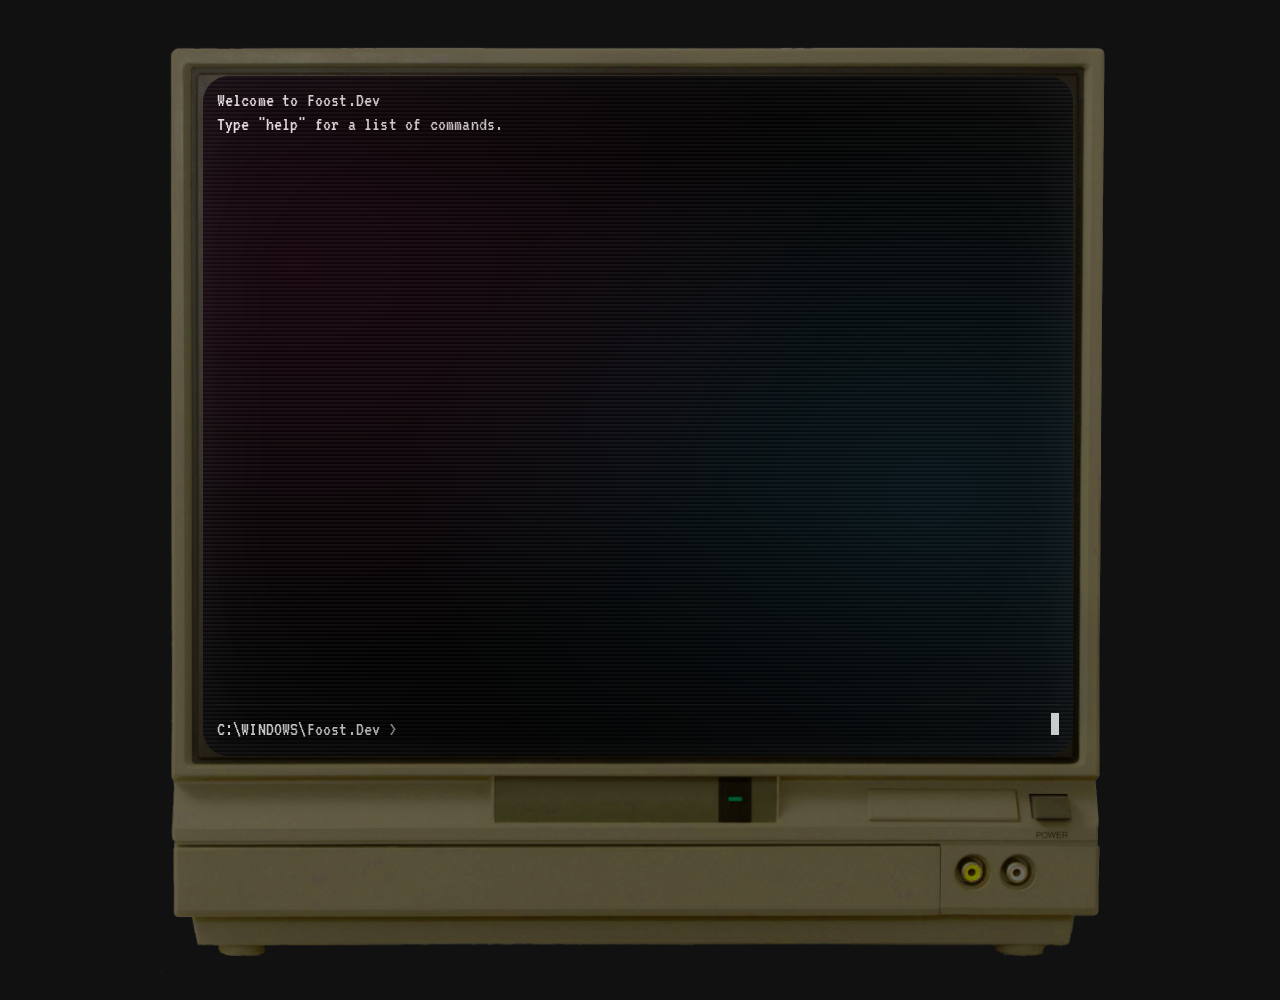
<file: index.html>
<!DOCTYPE html>
<html lang="en">
<head>
<meta charset="utf-8" />
<meta name="viewport" content="width=device-width,initial-scale=1" />
<title>Foost.Dev</title>
<link href="https://fonts.googleapis.com/css2?family=VT323&display=swap" rel="stylesheet">
<style>
  :root{
    /* --- position the terminal window over your PNG's screen --- */
    --screen-left: 6.25%;     /* adjust these if needed */
    --screen-top: 7.6%;
    --screen-width: 87%;
    --screen-height: 68%;
    --screen-radius: 26px;
	
	/* Tweak these to line up the invisible power area with your PNG */
    --power-left: 89%;   /* % from the left edge of the whole PNG */
    --power-top:  79.5%;   /* % from the top edge */
    --power-width:  4.2%;
    --power-height: 2%;

    /* theme */
    --bg:#000;
    --fg:#e9e9e9;
    --dim:#a0a0a0;
    --accent:#c9c9c9;
    --scanline:rgba(255,255,255,0.055);
    --glow:rgba(255,255,255,0.06);
    --magenta:rgba(240,40,140,0.08);
    --cyan:rgba(40,180,240,0.09);
  }
  *{box-sizing:border-box}
  html,body{height:100%}
  body{
    margin:0; background:#111; display:grid; place-items:center;
    color:var(--fg);
    font: 20px/1.15 "VT323", "IBM VGA 8x16", ui-monospace, Menlo, Monaco, Consolas, "Courier New", monospace;
    letter-spacing:.01em; -webkit-font-smoothing:none; text-rendering:optimizeSpeed;
  }
  .power-hotspot{
    position:absolute;
    left:var(--power-left); top:var(--power-top);
    width:var(--power-width); height:var(--power-height);
    cursor:pointer;
    z-index:5;
  }
  .power-hotspot.debug{ outline:2px dashed rgba(0,255,0,.5); background:rgba(0,255,0,.08); }

  /* Power OFF state */
  .screen.off{
    background:#000; box-shadow:none;
  }
  
  .screen.off .view,
  .screen.off .input-row{ display:none; }

  .screen.off::before,
  .screen.off::after{ opacity:0 !important; animation:none !important; }
  
  /* Frame that holds your CRT image */
  .crt-frame{
    position:relative;
    width:min(1000px, 95vw);
    /* keep the PNG’s native aspect; if it’s square this is fine */
    aspect-ratio: 1 / 1; /* change if your png is not square */
  }
  .crt-bezel{
    position:absolute; inset:0; width:100%; height:100%;
    object-fit:contain; display:block; user-select:none; pointer-events:none;
  }

  /* The live screen area */
  .screen{
    position:absolute;
    left:var(--screen-left);
    top:var(--screen-top);
    width:var(--screen-width);
    height:var(--screen-height);
    border-radius:var(--screen-radius);
    overflow:hidden;
    background:#020202; /* “off” black */
    box-shadow: inset 0 0 60px rgba(255,255,255,0.05), inset 0 0 180px rgba(255,255,255,0.04);
  }

  /* Scanlines + magnet tint + glassy vignette */
  .screen::before{
    content:"";
    position:absolute; inset:0;
    background:
      repeating-linear-gradient(to bottom,
        var(--scanline) 0px,
        var(--scanline) 1px,
        rgba(0,0,0,0) 3px,
        rgba(0,0,0,0) 4px);
    mix-blend-mode:screen; pointer-events:none;
    animation: flicker 3.2s infinite steps(60,end);
  }
  .screen::after{
    content:"";
    position:absolute; inset:-6%;
    background:
      radial-gradient(120% 70% at 50% 0%, rgba(0,0,0,0.35), transparent 40%),
      radial-gradient(130% 90% at 50% 100%, rgba(0,0,0,0.5), transparent 45%),
      radial-gradient(100% 100% at 15% 30%, var(--magenta) 0%, transparent 55%),
      radial-gradient(90% 85% at 80% 60%, var(--cyan) 0%, transparent 60%);
    pointer-events:none;
    filter: blur(0.2px);
  }
  @keyframes flicker{
    0%, 100% { opacity: .85 }
    8%       { opacity: .90 }
    10%      { opacity: .75 }
    11%      { opacity: .92 }
    50%      { opacity: .86 }
    51%      { opacity: .80 }
    70%      { opacity: .88 }
  }

  /* Terminal layout inside the screen */
  .view{
    position:absolute; inset:12px 14px 54px 14px; /* leave room for input row */
    overflow:auto; padding-right:6px;
  }
  .view::-webkit-scrollbar{ width:8px }
  .view::-webkit-scrollbar-thumb{ background:#1b1b1b; border-radius:10px }
  .view::-webkit-scrollbar-track{ background:#0a0a0a }

  .line{ white-space:pre-wrap; word-break:break-word; margin:1px 0 }
  .dim{ color:var(--dim) }
  .accent{ color:var(--accent) }

  .input-row{
    position:absolute; left:14px; right:14px; bottom:14px;
    display:flex; align-items:baseline; gap:8px; padding-top:8px;
    border-top:1px solid rgba(255,255,255,0.06);
    background: linear-gradient(to bottom, rgba(0,0,0,0), rgba(0,0,0,0.25));
  }
  .path{ color:var(--fg) }
  .prompt{ color:var(--accent) }
  #cli{
    flex:1; background:transparent; color:var(--fg); border:none; outline:none;
    font:inherit; caret-color:var(--fg);
  }
  .blink{ display:inline-block; width:8px; height:1.1em; margin-left:2px; background:var(--fg); animation:blink 1.05s steps(1,end) infinite; }
  @keyframes blink{ 0%,49%{opacity:1} 50%,100%{opacity:0} }

  ::selection{ background: rgba(200,200,200,0.25); color: var(--fg); }

  @media (max-width:700px){
    .view{ inset:10px 10px 50px 10px }
    :root{ --screen-radius: 18px; }
  }
</style>
</head>
<body>
  <div class="crt-frame" id="crt">
    <img class="crt-bezel" src="crt.png" alt="CRT monitor" />
	<div class="power-hotspot" id="powerBtn" aria-label="Power button"></div>
	<audio id="powerSound" src="turnon.wav" preload="auto"></audio>
    <div class="screen" id="screen">
      <div class="view" id="view" role="log" aria-live="polite" aria-label="Terminal output"></div>
      <div class="input-row">
        <span class="path" id="path">C:/WINDOWS/Foost.Dev</span><span class="prompt">></span>
        <input id="cli" type="text" inputmode="text" spellcheck="false" autocomplete="off" autocapitalize="none" />
        <span class="blink" aria-hidden="true"></span>
      </div>
    </div>
  </div>

<script>
(() => {
  /* ==========================
     CONFIG
     ========================== */

  // Prompt path (your request):
  const PROMPT_PATH = "C:\\WINDOWS\\Foost.Dev";

  // Where to go when user types `enter` and hits Return:
  const TARGET_URL = "https://www.reddit.com";

  /* Add new console commands here.
     - STRING → printed as-is.
     - FUNCTION(args, ctx) → return string/array, or use ctx.print()/ctx.clear().
  */
  const COMMANDS = {
    help: [
      "Available commands:",
      " ",
	  "  chkdsk              Checks a disk and displays a status report.",
	  "  hacker              Deploys selected game. hack.click",
	  "  physicssim          Deploys selected game. physics.sim",	
	  "  breadcrumbs         Check out my plugin for youtube",
	  "  list                List available games.",
      "  help                Show this help.",
      "  about               What is this?",
      "  motd                Message of the day.",
      "  ls                  List file structure.",
      "  clear               Clear the screen."
    ].join("\n"),
	chkdsk: [
      "Volume Serial Number is Foost.DEV",
	  " ",
      "31,840,000,000,000 bytes total disk space",
      "           124,072 bytes in 9 hidden files",
      "            32,768 bytes in 4 directories",
      "         7,405,568 bytes in user files",
      "   793,420,690,221 bytes in rule 34 content",
      "31,046,571,747,371 bytes available on disk",
	  " ",
      "Instead of using CHKDSK, try using SCANDISK. SCANDISK can reliably detect",
      "and fix a much wider range of disk problems.",
	  " "
    ].join("\n"),
	hacker: [
      "Launching hack.click",
	  " ",
    ].join("\n"),
	list: [
      "hack.click         Hacking idle game.",
	  " ",
	  "physics.sim        Gravity Simulator.",
	  " "
    ].join("\n"),

    about: "Games here made by Foostus for the enjoyment of friends",

    motd: () => [
      "Foost.Dev // Systems nominal.",
      " ",
      "All activity monitored by a very judgmental toaster.",
	  " "
    ].join("\n"),
	
	scandisk: () => [
      " ",
      "I dont know what you expected. This isn't a real terminal.",
      " "
    ].join("\n"),
	
	SCANDISK: () => [
      " ",
      "I dont know what you expected. This isn't a real terminal.",
      " "
    ].join("\n"),

    ls: () => [
      "C:\\",
	  "└─ /root",
      "  └─ /docs",
	  "    ├─ /hidden",
	  "    └─ README.txt",
      "  ├─ /src",
      "  └─ /deploy",
	  "    ├─ /hack.click",
	  "    └─ /physics.sim",
	  " ",
      
    ].join("\n"),

    clear: (args, ctx) => { ctx.clear(); return null; },
  };
  const ROUTES = {
	  enter: {
		url: TARGET_URL,                         
		script: ["Loading next page..."]
	  },
	  hacker: {
		url: "./Hacker Clicker.html",
		script: ["Loading hack.click...", "Still loading...", "Someday maybe..."],
		delay: 500, step: 1500, finalWait: 1000
	  },
	  planetlaunch: {
		url: "./planetarylaunchinitiative.html",
		script: ["Loading planet.launch...", "Still loading...", "Someday maybe..."],
		delay: 500, step: 1500, finalWait: 1000
	  },
	  quantumresearch: {
		url: "./quantumresearch.html",
		script: ["Loading quantum.research...", "Still loading...", "Someday maybe..."],
		delay: 500, step: 1500, finalWait: 1000
	  },
	  puddleplanet: {
		url: "./puddleplanet.html",
		script: ["Loading puddle.planet...", "Still loading...", "Someday maybe..."],
		delay: 500, step: 1500, finalWait: 1000
	  },
	  physicssim: {
		url: "./physicssim.html",
		script: ["Loading physics.sim...", "Still loading...", "Someday maybe..."],
		delay: 500, step: 1500, finalWait: 1000
	  },
	  attaboy: {
		url: "./attaboy/index.html",
		script: ["Loading attaboy.gacha...", "Still loading...", "Someday maybe..."],
		delay: 500, step: 1500, finalWait: 1000
	  },
	  breadcrumbs: {
		url: "https://addons.mozilla.org/en-US/firefox/addon/youtube-bread-crumbs/",
		script: ["Dropping Breadcrumbs...", "Still loading...", "Someday maybe..."],
		delay: 500, step: 1500, finalWait: 1000
	  }
};

  /* ==========================
     TERMINAL IMPLEMENTATION
     ========================== */
  const view = document.getElementById("view");
  const cli  = document.getElementById("cli");
  const pathEl = document.getElementById("path");
  const screen = document.getElementById("screen");
  const powerBtn   = document.getElementById("powerBtn");
  const powerSound = document.getElementById("powerSound");
  let powerOn = true;
  pathEl.textContent = PROMPT_PATH;

  const state = { history: [], idx: -1 };
  
  let _timers = [];
  function later(ms, fn){ const id = setTimeout(fn, ms); _timers.push(id); return id; }
  function flushTimers(){ _timers.forEach(clearTimeout); _timers = []; }

  function playScript(lines, opts = {}){
    const delay = opts.delay ?? 500;
    const step  = opts.step  ?? 1500;
    (lines || ["Loading..."]).forEach((line, i) => later(delay + i*step, () => print(line)));
    return delay + (lines?.length ?? 1)*step;
  }

  function setPower(on){
    if (on === powerOn) return;
    powerOn = on;

  // Visual + behavior toggle
    screen.classList.toggle("off", !on);

    if (on){
    // Turning ON: play sound (user gesture from click lets it play)
      try { powerSound.currentTime = 0; powerSound.play(); } catch(e){}
      clear();           // wipe old buffer
      boot();            // reprint boot text
      setFocus();
    } else {
    // Turning OFF: stop pending prints and blank screen
      flushTimers?.();   // safe in case you kept the helper from earlier
      clear();
    }
  }

  powerBtn.addEventListener("click", () => setPower(!powerOn));

  function scrollToBottom(){ view.scrollTop = view.scrollHeight + 9999; }
  function print(text=""){
    const line = document.createElement("div");
    line.className = "line";
    line.textContent = text;
    view.appendChild(line);
    scrollToBottom();
  }
  function printBlock(text){
    (Array.isArray(text) ? text : String(text)).split("\n").forEach(ln => print(ln));
  }
  function echoCommand(cmd){ print(`${PROMPT_PATH}> ${cmd}`); }
  function clear(){ view.innerHTML = ""; }
  function setFocus(){
    cli.focus();
    const val = cli.value; cli.value = ""; cli.value = val; // move caret to end
  }

  function handleCommand(raw){
	const input = raw.trim();
	echoCommand(raw);
	if (!input) return;

    const key = input.toLowerCase();
    if (ROUTES[key]){
      flushTimers(); // cancel any previous pending prints
      const r = ROUTES[key];
      const t = playScript(r.script, r);
      later((r.finalWait ?? 1000) + t, () => { window.location.href = r.url; });
      return;
  }

    const [cmd, ...rest] = input.split(/\s+/);
    const args = rest;
    const entry = COMMANDS[cmd];

    if (entry === undefined){
      print(`Command not found: ${cmd}. Type "help".`);
      return;
    }

    if (typeof entry === "function"){
      const out = entry(args, { print: printBlock, clear });
      if (out !== null && out !== undefined) printBlock(out);
    } else {
      printBlock(entry);
    }
  }

  // Input + history controls
  cli.addEventListener("keydown", (e) => {
    if (e.key === "Enter"){
	  if (!powerOn) { e.preventDefault(); return; }
      e.preventDefault();
      const raw = cli.value;
      if (raw.trim()){
        state.history.push(raw);
        state.idx = state.history.length;
      }
      handleCommand(raw);
      cli.value = "";
      return;
    }
    if (e.key === "ArrowUp"){
      e.preventDefault();
      if (!state.history.length) return;
      state.idx = Math.max(0, state.idx - 1);
      cli.value = state.history[state.idx] || "";
      setFocus();
      return;
    }
    if (e.key === "ArrowDown"){
      e.preventDefault();
      if (!state.history.length) return;
      state.idx = Math.min(state.history.length, state.idx + 1);
      cli.value = (state.idx >= state.history.length) ? "" : (state.history[state.idx] || "");
      setFocus();
      return;
    }
  });

  // Click anywhere on the screen to focus the console
  screen.addEventListener("click", () => { if (powerOn) setFocus(); });

  // Boot banner
  function boot(){
    print("Welcome to Foost.Dev");
    print('Type "help" for a list of commands.');
    print("");
    print("");
    print("");
    print("");
    print("");
    setFocus();
  }
  window.addEventListener("DOMContentLoaded", boot);
})();
</script>
</body>
</html>
</file>
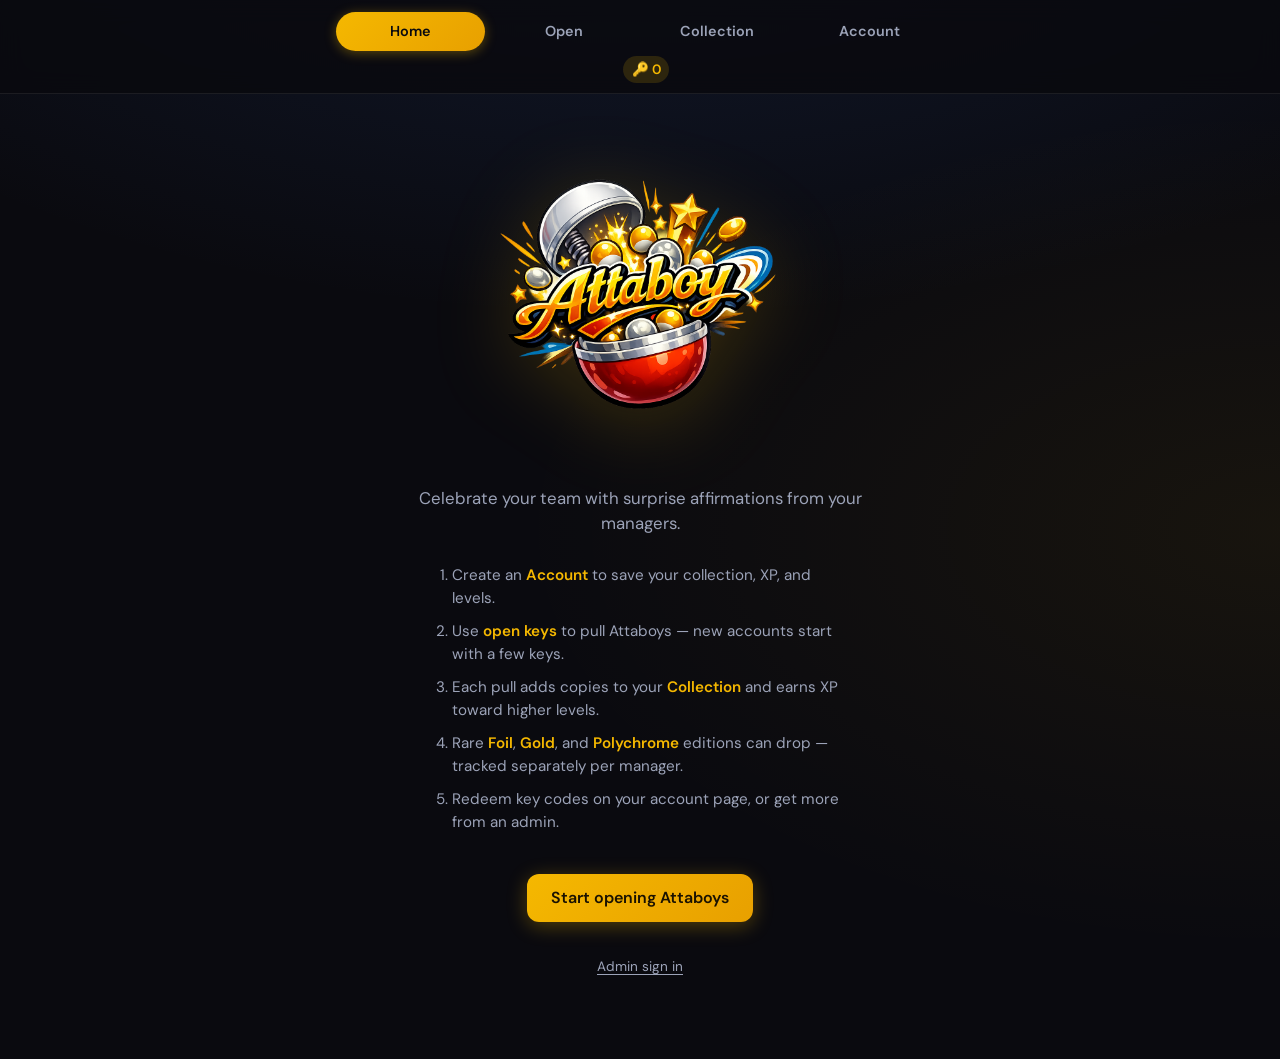
<file: attaboy/index.html>
<!DOCTYPE html>
<html lang="en">
<head>
  <meta charset="UTF-8">
  <meta name="viewport" content="width=device-width, initial-scale=1.0">
  <title>Attaboy Gacha Simulator</title>
  <link rel="preconnect" href="https://fonts.googleapis.com">
  <link rel="preconnect" href="https://fonts.gstatic.com" crossorigin>
  <link href="https://fonts.googleapis.com/css2?family=DM+Sans:ital,opsz,wght@0,9..40,400;0,9..40,500;0,9..40,600;0,9..40,700;1,9..40,400&display=swap" rel="stylesheet">
  <link rel="stylesheet" href="style.css">
</head>
<body>
  <header class="app-header">
    <nav class="tab-nav" role="tablist" aria-label="Main navigation">
      <button type="button" class="tab-btn active" role="tab" aria-selected="true" aria-controls="page-home" data-tab="home">Home</button>
      <button type="button" class="tab-btn" role="tab" aria-selected="false" aria-controls="page-gacha" data-tab="gacha">Open</button>
      <button type="button" class="tab-btn" role="tab" aria-selected="false" aria-controls="page-collection" data-tab="collection">Collection</button>
      <button type="button" class="tab-btn" role="tab" aria-selected="false" aria-controls="page-account" data-tab="account">Account</button>
      <button type="button" id="tab-admin" class="tab-btn tab-admin" role="tab" aria-selected="false" aria-controls="page-admin" data-tab="admin" hidden>Admin</button>
    </nav>
    <div id="user-status-bar" class="user-status-bar" hidden>
      <span class="user-status-name" id="status-username"></span>
      <span class="key-badge" id="status-keys" title="Open keys remaining">🔑 0</span>
    </div>
  </header>

  <main class="app-main">
    <section id="page-home" class="page page-active" role="tabpanel">
      <div class="splash">
        <img src="photos/ABLogo.png" alt="Attaboy logo" class="splash-logo" width="360" height="auto">
        <p class="splash-lead">Celebrate your team with surprise affirmations from your managers.</p>
        <ol class="splash-steps">
          <li>Create an <strong>Account</strong> to save your collection, XP, and levels.</li>
          <li>Use <strong>open keys</strong> to pull Attaboys — new accounts start with a few keys.</li>
          <li>Each pull adds copies to your <strong>Collection</strong> and earns XP toward higher levels.</li>
          <li>Rare <strong>Foil</strong>, <strong>Gold</strong>, and <strong>Polychrome</strong> editions can drop — tracked separately per manager.</li>
          <li>Redeem key codes on your account page, or get more from an admin.</li>
        </ol>
        <button type="button" class="btn btn-primary splash-cta" data-goto="gacha">Start opening Attaboys</button>
        <p class="splash-footer">
          <button type="button" class="admin-entry-link" id="open-admin-login">Admin sign in</button>
        </p>
      </div>
    </section>

    <section id="page-gacha" class="page" role="tabpanel" hidden>
      <div class="page-inner">
        <header class="page-header">
          <h2>Open an Attaboy</h2>
          <p id="gacha-subtitle">Sign in to use your open keys and build your collection.</p>
        </header>
        <section class="gacha-panel card">
          <div class="gacha-meta">
            <span class="key-badge key-badge-lg" id="gacha-keys-display">🔑 —</span>
          </div>
          <button type="button" id="openBtn" class="btn btn-primary open-btn" disabled>Open an Attaboy (1 key)</button>
          <p id="gacha-hint" class="gacha-hint"></p>
          <div id="result" class="result" aria-live="polite"></div>
        </section>
      </div>
    </section>

    <section id="page-collection" class="page" role="tabpanel" hidden>
      <div class="page-inner">
        <header class="page-header">
          <h2>My Collection</h2>
          <p id="collection-subtitle">Sign in to view the Attaboys you have opened.</p>
        </header>
        <div id="user-collection-list" class="user-collection-list"></div>
        <p id="collection-empty" class="empty-state" hidden>No Attaboys yet. Use an open key on the Open tab!</p>
      </div>
    </section>

    <section id="page-account" class="page" role="tabpanel" hidden>
      <div class="page-inner">
        <div id="account-guest" class="card account-card">
          <header class="page-header">
            <h2>Account</h2>
            <p>Create an account or sign in to save your collection and keys.</p>
          </header>
          <div class="account-forms">
            <form id="register-form" class="account-form">
              <h3>Sign up</h3>
              <label for="register-username">Username</label>
              <input type="text" id="register-username" class="input" autocomplete="username" required minlength="3" pattern="[a-zA-Z0-9_]+" title="Letters, numbers, and underscores only">
              <label for="register-password">Password</label>
              <input type="password" id="register-password" class="input" autocomplete="new-password" required minlength="4">
              <button type="submit" class="btn btn-primary">Create account</button>
              <p id="register-error" class="error-message" hidden></p>
            </form>
            <form id="login-form" class="account-form">
              <h3>Sign in</h3>
              <label for="login-username">Username</label>
              <input type="text" id="login-username" class="input" autocomplete="username" required>
              <label for="login-password">Password</label>
              <input type="password" id="login-password" class="input" autocomplete="current-password" required>
              <button type="submit" class="btn btn-secondary">Sign in</button>
              <p id="account-login-error" class="error-message" hidden></p>
            </form>
          </div>
        </div>

        <div id="account-user" class="account-user" hidden>
          <section class="card account-card">
            <header class="page-header account-profile-header">
              <div>
                <h2>Welcome, <span id="profile-username"></span></h2>
                <p>Open keys let you pull Attaboys. Each pull earns XP and levels up your cards.</p>
              </div>
              <button type="button" id="user-logout-btn" class="btn btn-secondary btn-sm">Sign out</button>
            </header>
            <dl class="profile-stats">
              <div><dt>Open keys</dt><dd id="profile-keys">0</dd></div>
              <div><dt>Unique Attaboys</dt><dd id="profile-unique">0</dd></div>
              <div><dt>Total pulls</dt><dd id="profile-total-pulls">0</dd></div>
            </dl>
          </section>
          <section class="card account-card">
            <header class="page-header">
              <h2>Redeem key code</h2>
              <p>Enter a code from your admin to receive more open keys.</p>
            </header>
            <form id="redeem-form" class="redeem-form">
              <input type="text" id="redeem-code-input" class="input" placeholder="e.g. ABCD-1234" autocomplete="off">
              <button type="submit" class="btn btn-primary">Redeem</button>
            </form>
            <p id="redeem-success" class="success-message" hidden></p>
            <p id="redeem-error" class="error-message" hidden></p>
          </section>
        </div>
      </div>
    </section>

    <section id="page-admin" class="page" role="tabpanel" hidden>
      <div class="page-inner">
        <div id="adminContent" class="admin-content" hidden>
          <header class="admin-toolbar">
            <p class="admin-toolbar-label">Admin panel</p>
            <button type="button" id="admin-logout-btn" class="btn btn-secondary btn-sm">Sign out</button>
          </header>

          <section class="settings card">
            <header class="page-header">
              <h2>Rarity Settings</h2>
              <p>Adjust drop weights for each rarity (higher = more common).</p>
            </header>
            <div class="rarity-weights">
              <div class="rarity-weight" data-rarity="Common">
                <label for="weight-common">Common</label>
                <input type="number" id="weight-common" class="input" min="0" step="1">
              </div>
              <div class="rarity-weight" data-rarity="Uncommon">
                <label for="weight-uncommon">Uncommon</label>
                <input type="number" id="weight-uncommon" class="input" min="0" step="1">
              </div>
              <div class="rarity-weight" data-rarity="Rare">
                <label for="weight-rare">Rare</label>
                <input type="number" id="weight-rare" class="input" min="0" step="1">
              </div>
              <div class="rarity-weight" data-rarity="Epic">
                <label for="weight-epic">Epic</label>
                <input type="number" id="weight-epic" class="input" min="0" step="1">
              </div>
              <div class="rarity-weight" data-rarity="Legendary">
                <label for="weight-legendary">Legendary</label>
                <input type="number" id="weight-legendary" class="input" min="0" step="1">
              </div>
            </div>
            <button type="button" id="save-weights" class="btn btn-secondary save-btn">Save Rarity Weights</button>
          </section>

          <section class="settings card">
            <header class="page-header">
              <h2>Card edition drops</h2>
              <p>Chance per open for Foil, Gold, or Polychrome (percent). Polychrome is checked first, then Gold, then Foil; otherwise Standard.</p>
            </header>
            <div class="rarity-weights variant-rates">
              <div class="rarity-weight">
                <label for="rate-foil">Foil %</label>
                <input type="number" id="rate-foil" class="input" min="0" max="100" step="0.1">
              </div>
              <div class="rarity-weight">
                <label for="rate-gold">Gold %</label>
                <input type="number" id="rate-gold" class="input" min="0" max="100" step="0.1">
              </div>
              <div class="rarity-weight">
                <label for="rate-polychrome">Polychrome %</label>
                <input type="number" id="rate-polychrome" class="input" min="0" max="100" step="0.1">
              </div>
            </div>
            <p class="admin-field-hint">Defaults: Foil 8%, Gold 2%, Polychrome 0.5%. Special editions earn bonus XP (×1.5 / ×2.5 / ×5).</p>
            <button type="button" id="save-variant-rates" class="btn btn-secondary save-btn">Save Edition Rates</button>
          </section>

          <section class="card admin-keys-section">
            <header class="page-header">
              <h2>Open keys &amp; codes</h2>
              <p>Grant keys to players or generate redeemable codes they can enter on their Account page.</p>
            </header>

            <aside class="admin-instructions" aria-label="How open keys work">
              <h3 class="admin-instructions-title">GitHub Pages hosting</h3>
              <p>Everyone uses the same site link, but each person’s <strong>account lives in their own browser</strong>. Generated codes are <strong>not</strong> saved only on your device — you must publish them to the site (see below).</p>
              <dl class="admin-instructions-list">
                <div>
                  <dt>Generate code → send to a player</dt>
                  <dd>Create a code, click <strong>Download codes file</strong>, replace <code>data/redeem-codes.json</code> in your repo, commit, and push. After GitHub Pages updates (1–2 min), anyone can redeem that code once per account.</dd>
                </div>
                <div>
                  <dt>Built-in codes</dt>
                  <dd><code>ATTABOY-KEY-01</code> … <code>ATTABOY-KEY-10</code> are already in the app (20 keys each, once per account).</dd>
                </div>
                <div>
                  <dt>Grant keys by username</dt>
                  <dd>Only works for accounts created <strong>on this same browser</strong>. For remote players, use shareable codes instead.</dd>
                </div>
              </dl>
            </aside>

            <h3 class="admin-subheading">Grant keys to a user (same browser only)</h3>
            <form id="grant-keys-form" class="admin-inline-form">
              <input type="text" id="grant-username" class="input" placeholder="Username" required aria-label="Username">
              <label class="admin-field-label" for="grant-amount">Keys to add</label>
              <input type="number" id="grant-amount" class="input input-narrow" min="1" value="3" required>
              <button type="submit" class="btn btn-secondary">Grant keys</button>
            </form>
            <p id="grant-message" class="success-message" hidden></p>
            <p id="grant-error" class="error-message" hidden></p>

            <h3 class="admin-subheading">Generate a redeem code (share on GitHub)</h3>
            <form id="create-code-form" class="admin-inline-form admin-code-form">
              <label class="admin-field-label" for="code-keys">Keys to award</label>
              <input type="number" id="code-keys" class="input input-narrow" min="1" value="20" required>
              <button type="submit" class="btn btn-primary">Generate code</button>
            </form>
            <p class="admin-field-hint">Each published code works <strong>once per player account</strong>. Generate a unique code per person (or small group), then publish the JSON file.</p>
            <p id="code-created" class="code-created" hidden></p>
            <button type="button" id="download-codes-btn" class="btn btn-secondary">Download codes file for GitHub</button>
            <p class="admin-field-hint">Save as <code>data/redeem-codes.json</code> in your repo and push. Players reload the site to pick up new codes.</p>
            <h3 class="admin-subheading">Active codes</h3>
            <ul id="redeem-codes-list" class="redeem-codes-list"></ul>
            <h3 class="admin-subheading">Registered users</h3>
            <ul id="admin-users-list" class="admin-users-list"></ul>
          </section>

          <section class="collection card">
            <header class="page-header">
              <h2>Attaboy catalog</h2>
              <p>Edit each attaboy's rarity. Changes save automatically.</p>
            </header>
            <div id="attaboy-list" class="attaboy-list"></div>
          </section>
        </div>
      </div>
    </section>
  </main>

  <dialog id="admin-login-dialog" class="admin-dialog" aria-labelledby="admin-dialog-title">
    <form method="dialog" class="admin-dialog-form" id="admin-login-form">
      <header class="admin-dialog-header">
        <h2 id="admin-dialog-title">Admin sign in</h2>
        <button type="button" class="admin-dialog-close" id="close-admin-login" aria-label="Close">×</button>
      </header>
      <p class="admin-dialog-lead">Enter the admin password to manage attaboys and rarity settings.</p>
      <label for="admin-password-input" class="sr-only">Admin password</label>
      <input type="password" id="admin-password-input" placeholder="Password" class="input password-input" autocomplete="current-password">
      <p id="login-error" class="error-message" hidden>Incorrect password. Try again.</p>
      <div class="admin-dialog-actions">
        <button type="button" class="btn btn-secondary" id="cancel-admin-login">Cancel</button>
        <button type="submit" id="admin-login-btn" class="btn btn-primary login-btn">Unlock</button>
      </div>
    </form>
  </dialog>

  <script src="accounts.js"></script>
  <script src="script.js"></script>
</body>
</html>
</file>
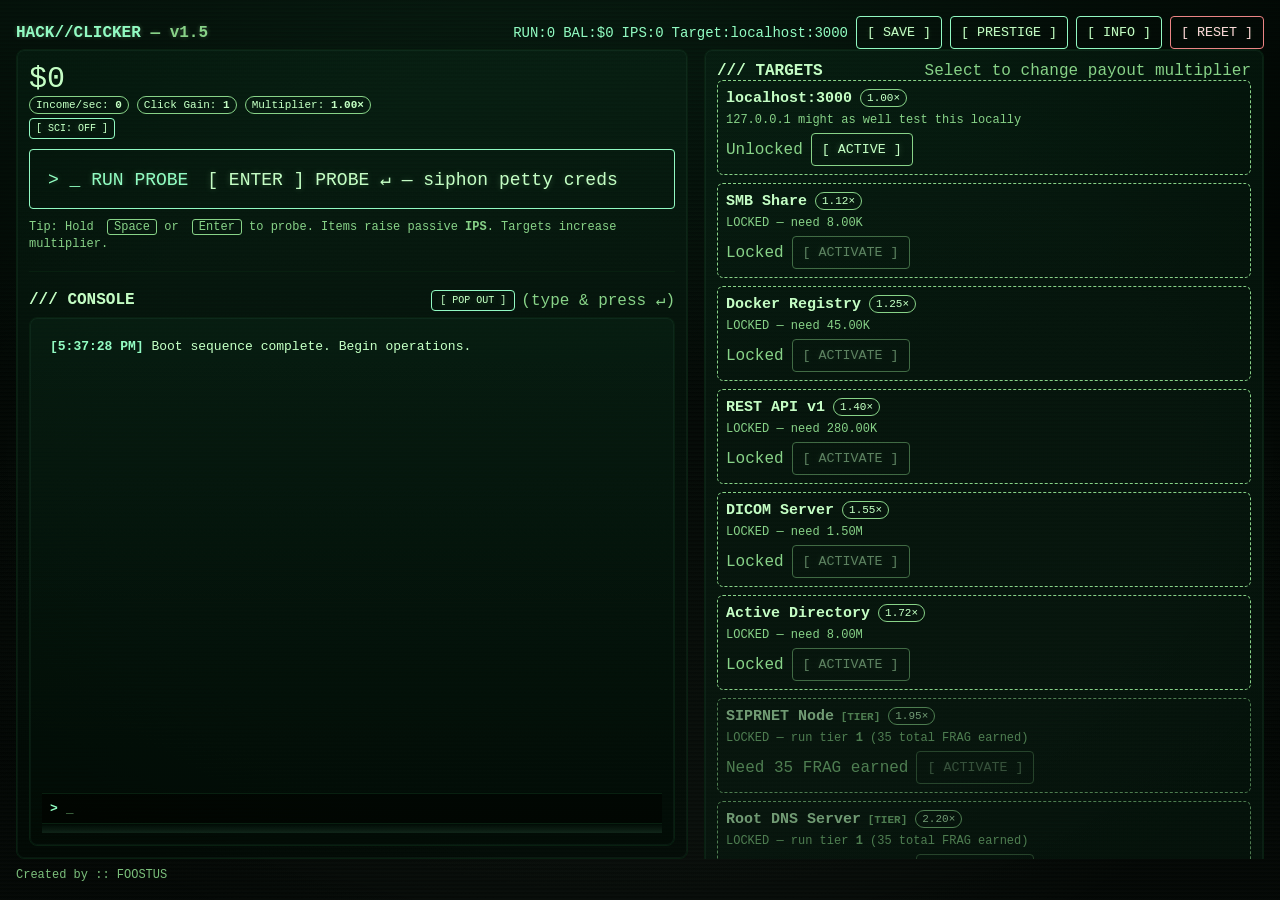
<file: Hacker Clicker.html>
<!DOCTYPE html>
<html lang="en">

<!-- ========================================
     HTML HEAD: Meta tags, title, and styles
     ======================================== -->
<head>
    <meta charset="utf-8" />
    <meta name="viewport" content="width=device-width, initial-scale=1" />
    <title>HACK//CLICKER</title>

    <style>
        /* ========================================
           CSS VARIABLES: Color scheme definitions
           ======================================== */
        :root{
            --bg:#040a06; --panel:#0a1a10; --line:#0f2a18; --fg:#b6ffb6; --dim:#7bd07b; --accent:#7fffb7;
            --body-bg: radial-gradient(1200px 600px at 30% -20%, #0b2a19 0%, transparent 100%), #020804;
            --danger-border:#ff8080; --danger-fg:#ffd0d0;
            --glow: rgba(182,255,182,.35);
            --glow-soft: rgba(127,255,183,.12);
            --glow-inset: rgba(127,255,183,.05);
            --panel-top: rgba(15,48,30,.48);
            --panel-bot: rgba(8,22,14,.48);
            --btn-glow: rgba(160,255,160,.25);
            --btn-hover-glow: rgba(160,255,160,.15);
            --btn-hover-inset: rgba(160,255,160,.07);
            --handle-tint: rgba(127,255,183,.1);
            --handle-hover: rgba(127,255,183,.12);
            --saved: #49be25;
            --save-flash: #49be25;
            --save-flash-mid: #7dff7d;
            --save-flash-glow: rgba(73,190,37,.75);
            --meter-bg: rgba(80,160,80,.2);
            --meter-fill-a: #0f0;
            --meter-fill-b: #8f8;
            --scroll-track: #0a1a10;
            --scroll-track-border: #0f2a18;
            --scroll-thumb-a: #1f4a2d;
            --scroll-thumb-b: #0c2818;
            --scroll-thumb-border: #7bd07b;
            --scroll-thumb-glow: rgba(127,255,183,.4);
            --scroll-thumb-hover-a: #2a603e;
            --scroll-thumb-hover-b: #104026;
            --scroll-fx-thumb: #1f4a2d;
            --scroll-fx-track: #0a1a10;
            --crt-saturate: 0.8;
        }
        :root[data-theme="amber"]{
            --bg:#0c0804; --panel:#1c1208; --line:#3a2814; --fg:#ffad5c; --dim:#a8652a; --accent:#ff8822;
            --body-bg: radial-gradient(1100px 580px at 25% -18%, rgba(180,80,20,.22) 0%, transparent 55%), linear-gradient(180deg, #120c06 0%, #080604 100%);
            --glow: rgba(255,120,40,.38); --glow-soft: rgba(255,100,30,.12); --glow-inset: rgba(255,130,50,.05);
            --panel-top: rgba(56,28,8,.52); --panel-bot: rgba(28,14,4,.52);
            --btn-glow: rgba(255,130,60,.26); --btn-hover-glow: rgba(255,100,40,.16); --btn-hover-inset: rgba(255,120,50,.07);
            --handle-tint: rgba(255,100,40,.1); --handle-hover: rgba(255,130,60,.14);
            --saved: #e87820; --save-flash: #ff8822; --save-flash-mid: #ffaa55; --save-flash-glow: rgba(255,120,40,.7);
            --meter-bg: rgba(140,70,20,.28); --meter-fill-a: #ff7722; --meter-fill-b: #ffbb66;
            --scroll-track: #1c1208; --scroll-track-border: #3a2814;
            --scroll-thumb-a: #5a3010; --scroll-thumb-b: #321a08; --scroll-thumb-border: #a8652a;
            --scroll-thumb-glow: rgba(255,120,50,.3);
            --scroll-thumb-hover-a: #7a4014; --scroll-thumb-hover-b: #4a240c;
            --scroll-fx-thumb: #5a3010; --scroll-fx-track: #1c1208;
            --crt-saturate: 0.88;
        }
        :root[data-theme="blood"]{
            --bg:#0a0404; --panel:#1a0a0a; --line:#2a1010; --fg:#ffaaaa; --dim:#cc6666; --accent:#ff6666;
            --body-bg: radial-gradient(1200px 600px at 30% -20%, #2a0808 0%, transparent 100%), #080202;
            --danger-border:#ff4444; --danger-fg:#ffcccc;
            --glow: rgba(255,100,100,.4); --glow-soft: rgba(255,80,80,.14); --glow-inset: rgba(255,100,100,.06);
            --panel-top: rgba(48,12,12,.5); --panel-bot: rgba(24,6,6,.5);
            --btn-glow: rgba(255,120,120,.28); --btn-hover-glow: rgba(255,80,80,.18); --btn-hover-inset: rgba(255,100,100,.08);
            --handle-tint: rgba(255,80,80,.12); --handle-hover: rgba(255,100,100,.16);
            --saved: #ff5555; --save-flash: #ff4444; --save-flash-mid: #ff8888; --save-flash-glow: rgba(255,68,68,.75);
            --meter-bg: rgba(160,40,40,.25); --meter-fill-a: #ff3333; --meter-fill-b: #ff9999;
            --scroll-track: #1a0a0a; --scroll-track-border: #2a1010;
            --scroll-thumb-a: #4a1010; --scroll-thumb-b: #2a0808; --scroll-thumb-border: #cc6666;
            --scroll-thumb-glow: rgba(255,100,100,.35);
            --scroll-thumb-hover-a: #6a1818; --scroll-thumb-hover-b: #3a0c0c;
            --scroll-fx-thumb: #4a1010; --scroll-fx-track: #1a0a0a;
            --crt-saturate: 0.9;
        }
        :root[data-theme="ice"]{
            --bg:#04080a; --panel:#0a141a; --line:#102028; --fg:#a8e8ff; --dim:#6ab8d0; --accent:#66eeff;
            --body-bg: radial-gradient(1200px 600px at 30% -20%, #082028 0%, transparent 100%), #020608;
            --glow: rgba(120,220,255,.4); --glow-soft: rgba(100,200,255,.14); --glow-inset: rgba(120,220,255,.06);
            --panel-top: rgba(12,32,48,.5); --panel-bot: rgba(6,16,28,.5);
            --btn-glow: rgba(120,220,255,.28); --btn-hover-glow: rgba(100,200,255,.18); --btn-hover-inset: rgba(120,220,255,.08);
            --handle-tint: rgba(100,200,255,.12); --handle-hover: rgba(120,220,255,.16);
            --saved: #44ccee; --save-flash: #33bbee; --save-flash-mid: #88ddff; --save-flash-glow: rgba(68,200,238,.75);
            --meter-bg: rgba(40,120,180,.25); --meter-fill-a: #33ccff; --meter-fill-b: #aaeeff;
            --scroll-track: #0a141a; --scroll-track-border: #102028;
            --scroll-thumb-a: #103040; --scroll-thumb-b: #081820; --scroll-thumb-border: #6ab8d0;
            --scroll-thumb-glow: rgba(100,200,255,.35);
            --scroll-thumb-hover-a: #184858; --scroll-thumb-hover-b: #0c2838;
            --scroll-fx-thumb: #103040; --scroll-fx-track: #0a141a;
            --crt-saturate: 0.95;
        }
        :root[data-theme="void"]{
            --bg:#08040a; --panel:#140a1a; --line:#201028; --fg:#d4b6ff; --dim:#9a7bd0; --accent:#c77fff;
            --body-bg: radial-gradient(1200px 600px at 30% -20%, #1a0828 0%, transparent 100%), #060208;
            --glow: rgba(200,120,255,.4); --glow-soft: rgba(180,100,255,.14); --glow-inset: rgba(200,120,255,.06);
            --panel-top: rgba(32,12,48,.5); --panel-bot: rgba(16,6,28,.5);
            --btn-glow: rgba(200,120,255,.28); --btn-hover-glow: rgba(180,100,255,.18); --btn-hover-inset: rgba(200,120,255,.08);
            --handle-tint: rgba(180,100,255,.12); --handle-hover: rgba(200,120,255,.16);
            --saved: #bb66ff; --save-flash: #aa55ee; --save-flash-mid: #dd99ff; --save-flash-glow: rgba(170,85,238,.75);
            --meter-bg: rgba(100,40,160,.25); --meter-fill-a: #aa44ff; --meter-fill-b: #dd99ff;
            --scroll-track: #140a1a; --scroll-track-border: #201028;
            --scroll-thumb-a: #281040; --scroll-thumb-b: #140820; --scroll-thumb-border: #9a7bd0;
            --scroll-thumb-glow: rgba(180,100,255,.35);
            --scroll-thumb-hover-a: #381858; --scroll-thumb-hover-b: #1c0c30;
            --scroll-fx-thumb: #281040; --scroll-fx-track: #140a1a;
            --crt-saturate: 0.95;
        }
        :root[data-theme="gold"]{
            --bg:#030302; --panel:#12100a; --line:#4a4020; --fg:#fff8e1; --dim:#c9a227; --accent:#ffcc00;
            --body-bg:
                radial-gradient(ellipse 1000px 560px at 50% -12%, rgba(255,215,0,.38) 0%, transparent 55%),
                radial-gradient(ellipse 600px 380px at 92% 88%, rgba(255,200,50,.2) 0%, transparent 50%),
                radial-gradient(ellipse 400px 280px at 5% 75%, rgba(255,248,200,.1) 0%, transparent 42%),
                linear-gradient(180deg, #0a0904 0%, #020201 100%);
            --glow: rgba(255,215,0,.6); --glow-soft: rgba(255,200,0,.25); --glow-inset: rgba(255,223,0,.12);
            --panel-top: rgba(80,64,16,.62); --panel-bot: rgba(32,26,8,.65);
            --btn-glow: rgba(255,230,120,.4); --btn-hover-glow: rgba(255,215,0,.32); --btn-hover-inset: rgba(255,248,200,.14);
            --handle-tint: rgba(255,215,0,.2); --handle-hover: rgba(255,235,150,.3);
            --saved: #ffdf00; --save-flash: #ffcc00; --save-flash-mid: #fff8c0; --save-flash-glow: rgba(255,215,0,.9);
            --meter-bg: rgba(180,140,20,.32); --meter-fill-a: #ffcc00; --meter-fill-b: #fffacd;
            --scroll-track: #12100a; --scroll-track-border: #4a4020;
            --scroll-thumb-a: #7a6018; --scroll-thumb-b: #443610; --scroll-thumb-border: #ffdf00;
            --scroll-thumb-glow: rgba(255,215,0,.6);
            --scroll-thumb-hover-a: #9a7818; --scroll-thumb-hover-b: #5a4810;
            --scroll-fx-thumb: #7a6018; --scroll-fx-track: #12100a;
            --crt-saturate: 1.25;
        }
        :root[data-theme="synth"]{
            --bg:#0a040a; --panel:#140818; --line:#201028; --fg:#ff66cc; --dim:#cc44aa; --accent:#00ffff;
            --body-bg: radial-gradient(1200px 600px at 70% -20%, #280828 0%, transparent 100%), linear-gradient(180deg, #06020a, #020408);
            --glow: rgba(0,255,255,.4); --glow-soft: rgba(255,100,200,.16); --glow-inset: rgba(0,255,255,.06);
            --panel-top: rgba(32,8,40,.5); --panel-bot: rgba(16,4,24,.5);
            --btn-glow: rgba(255,100,200,.28); --btn-hover-glow: rgba(0,255,255,.2); --btn-hover-inset: rgba(255,100,200,.1);
            --handle-tint: rgba(0,255,255,.12); --handle-hover: rgba(255,100,200,.16);
            --saved: #00ffcc; --save-flash: #00ffff; --save-flash-mid: #ff66cc; --save-flash-glow: rgba(0,255,255,.75);
            --meter-bg: rgba(160,40,140,.25); --meter-fill-a: #ff66cc; --meter-fill-b: #00ffff;
            --scroll-track: #140818; --scroll-track-border: #201028;
            --scroll-thumb-a: #401040; --scroll-thumb-b: #200820; --scroll-thumb-border: #ff66cc;
            --scroll-thumb-glow: rgba(0,255,255,.4);
            --scroll-thumb-hover-a: #581858; --scroll-thumb-hover-b: #2c0c2c;
            --scroll-fx-thumb: #401040; --scroll-fx-track: #140818;
            --crt-saturate: 1.1;
        }

        /* ========================================
           RESET & BASE STYLES: Foundation styling
           ======================================== */
        *{box-sizing:border-box}
        html,body{height:100%}
        body{
            margin:0; font-family:ui-monospace, SFMono-Regular, Menlo, Monaco, Consolas, "Liberation Mono", "Courier New", monospace;

            color:var(--fg); background:var(--body-bg);
        }

        /* ========================================
           CRT EFFECTS: Retro monitor styling
           ======================================== */
        .crt{
            position:relative;
            height:100%;
            display:grid;
            grid-template-rows:auto 1fr auto;
            padding:16px;
            filter: contrast(1.1) saturate(var(--crt-saturate));
        }

        /* Vignette and curvature illusion overlay */
        .crt:before{
            content:"";
            position:absolute;inset:0;
            background: radial-gradient(ellipse at center, transparent 60%, rgba(0,0,0,.25) 85%),
            linear-gradient(0deg, rgba(255,255,255,.04), rgba(0,0,0,.06));
            pointer-events:none;
        }

        /* Horizontal scanlines effect */
        .scanlines:after{
            content:"";position:absolute;inset:0;pointer-events:none;
            background: repeating-linear-gradient(
                    to bottom,
                    rgba(0,0,0,0.15) 0px,
                    rgba(0,0,0,0.15) 1px,
                    rgba(0,0,0,0) 3px,
                    rgba(0,0,0,0) 4px
            );
            mix-blend-mode: normal;
        }

        /* Subtle screen flicker animation */
        @keyframes flicker{ 0%,100%{opacity:.75} 50%{opacity:.92} }
        .flicker{ animation:flicker 2s infinite linear; }

        /* ========================================
           LAYOUT: Header, main, footer structure
           ======================================== */
        header, footer{ position:relative; z-index:2; }
        header{ display:flex; gap:12px; align-items:center; justify-content:space-between; }
        .title{ color:var(--accent); text-shadow:0 0 6px var(--glow); font-weight:bold }
        .status{ font-size:14px; color:var(--accent) }

        main{
            position:relative; z-index:2;
            display:grid; gap:16px; height:100%;
            grid-template-columns: 1.2fr 1fr; /* left stats, right shop */
            overflow:hidden;
            min-height:0;
        }
        main > section{ min-height:0; }
        @media(max-width: 980px){ main{ grid-template-columns: 1fr; overflow:hidden } }

        /* ========================================
           PANELS & SECTIONS: Content containers
           ======================================== */
        section.col{
            display:grid; gap:12px;
            overflow-y:auto;
            max-height:100%;
        }
        .panel{
            background:linear-gradient(180deg, var(--panel-top), var(--panel-bot));
            border:1px solid var(--line); border-radius:8px; padding:12px; box-shadow:0 0 0 1px var(--glow-inset) inset;
        }

        /* ========================================
           UTILITY CLASSES: Reusable components
           ======================================== */
        .row{ display:flex; gap:8px; align-items:center; flex-wrap:wrap }
        .badge{ border:1px solid var(--line); padding:2px 6px; border-radius:999px; font-size:12px }
        .mono-dim{ color:var(--dim) }
        .big{ font-size:30px; margin:0 }
        .sub{ font-size:12px }
        .meter{ height:6px; background:var(--meter-bg); border-radius:999px; overflow:hidden }
        .meter > i{ display:block; height:100%; background:linear-gradient(90deg, var(--meter-fill-a), var(--meter-fill-b)); width:0% }
        .console-terminal{
            display:flex; flex-direction:column;
            flex:1 1 auto;
            height:240px; min-height:120px; max-height:100%;
            overflow:hidden;
            font-size:13px; line-height:1.35;
        }
        .console-output{
            flex:1; min-height:0; overflow-y:auto; overflow-x:hidden;
            white-space:pre-wrap; padding:8px 8px 4px;
            display:flex; flex-direction:column;
            overscroll-behavior:contain;
        }
        .console-terminal .saved {color: var(--saved); font-weight: bold;}
        .console-terminal .story {color: #ff4d4d; font-weight: bold;}
        .console-terminal .ascii { color: var(--accent); font-weight: 700; }
        .console-terminal pre.ascii { color: var(--accent); font-weight: 700; margin: 6px 0 10px 0; line-height: 1.05; }
        .console-terminal b{ color:var(--accent) }
        .console-user{ color:var(--accent); padding:0 8px }
        .console-input-row{
            display:flex; align-items:center; gap:6px;
            border-top:1px solid var(--line);
            padding:6px 8px;
            background:rgba(0,0,0,.25);
            flex-shrink:0;
        }
        .console-prompt{ color:var(--accent); font-weight:bold; user-select:none }
        .console-input{
            flex:1; min-width:0;
            background:transparent; border:none;
            color:var(--fg); font-family:inherit; font-size:13px;
            outline:none; caret-color:var(--accent);
        }
        .console-input::placeholder{ color:var(--dim); opacity:.7 }
        .console-terminal pre.terminal-out{
            margin:2px 8px 6px; padding:0;
            color:var(--fg); font-size:12px; line-height:1.32;
            white-space:pre-wrap; font-weight:normal;
        }
        .console-resize-handle{
            flex-shrink:0; height:10px; cursor:ns-resize;
            border-top:1px solid var(--line);
            background:linear-gradient(to bottom, transparent, var(--handle-tint));
            touch-action:none;
        }
        .console-resize-handle:hover{ background:var(--handle-hover) }
        .console-inline-host{
            flex:1; min-height:0;
            display:flex; flex-direction:column;
        }
        .console-placeholder{
            display:flex; align-items:center; justify-content:space-between;
            gap:8px; padding:10px 12px; font-size:12px;
        }
        .console-modal.frag-modal{
            width:min(760px, 96vw); max-height:min(92vh, 900px);
            display:flex; flex-direction:column; overflow:hidden;
        }
        .console-modal-host{
            flex:1; min-height:280px; display:flex; flex-direction:column;
        }
        .console-modal-host .console-terminal{
            flex:1; min-height:280px;
        }

        /* ========================================
           BUTTONS: Terminal-style interactive elements
           ======================================== */
        button{
            background:transparent; color:var(--fg);
            border:1px solid var(--dim); border-radius:4px;
            padding:8px 10px; font-family:inherit; cursor:pointer;
            text-shadow:0 0 6px var(--btn-glow);
        }
        button:hover{ box-shadow:0 0 10px var(--btn-hover-glow), inset 0 0 10px var(--btn-hover-inset) }
        button:disabled{ opacity:.45; cursor:not-allowed }

        .primary{ border-color:var(--accent); }
        .danger{ border-color:var(--danger-border); color:var(--danger-fg) }

        @keyframes saveSuccess{
            0%{ box-shadow:0 0 0 transparent; border-color:var(--accent); color:var(--fg); transform:scale(1) }
            30%{ box-shadow:0 0 22px var(--save-flash-glow), inset 0 0 14px var(--glow-inset); border-color:var(--save-flash); color:var(--save-flash-mid); transform:scale(1.06) }
            55%{ box-shadow:0 0 14px var(--glow-soft); border-color:var(--save-flash); color:var(--save-flash) }
            100%{ box-shadow:0 0 6px var(--glow-inset); border-color:var(--accent); color:var(--fg); transform:scale(1) }
        }
        #saveBtn.save-success{ animation:saveSuccess .7s ease-out }

        /* ========================================
           LEFT COLUMN: Main action area styling
           ======================================== */
        .big-action{
            display:flex; flex-direction:column; gap:10px;
            min-height:0; overflow:hidden;
        }
        .console-block{
            flex:1; min-height:0;
            display:flex; flex-direction:column; gap:6px;
        }
        .clicker{
            font-size:18px; padding:18px; text-align:left; position:relative
        }
        .clicker:before{ content:"> _ RUN PROBE"; color:var(--accent); margin-right:8px }

        /* ========================================
           RIGHT COLUMN: Shop and targets styling
           ======================================== */
        .col{ display:grid; gap:12px }
        .list{ display:grid; gap:8px; }
        .entry{ display:grid; gap:6px; border:1px dashed var(--dim); padding:8px; border-radius:6px }
        .entry h4{ margin:0; font-size:15px }
        .entry .desc{ font-size:12px; color:var(--dim) }
        .entry.locked-tier{ opacity:.55 }
        .entry.locked-tier h4::after{ content:' [TIER]'; font-size:11px; color:var(--dim) }
        .frag-shop .entry{ border-style:solid }
        .frag-shop .cat-label{ font-size:11px; color:var(--accent); letter-spacing:.08em; margin:4px 0 2px 0 }
        .frag-shop .owned-theme{ outline:1px solid var(--accent); outline-offset:2px }

        /* Fragment shop modal overlay */
        .frag-overlay{
            display:none; position:fixed; inset:0; z-index:100;
            background:rgba(0,0,0,.75); align-items:center; justify-content:center;
            padding:20px; backdrop-filter:blur(2px);
        }
        .frag-overlay.open{ display:flex }
        .frag-modal{
            width:min(580px, 96vw); max-height:min(88vh, 760px);
            overflow-y:auto; margin:0;
            box-shadow:0 0 40px var(--glow-soft), 0 0 0 1px var(--line);
        }
        .frag-modal .frag-shop{ max-height:none }
        .frag-modal--compact{ width:min(460px, 96vw); max-height:none }
        .utility-on .frag-lvl{ color:var(--accent) }
        .prestige-modal-body{ display:grid; gap:10px; font-size:14px; line-height:1.45 }
        .prestige-stat-row{ display:flex; justify-content:space-between; align-items:baseline; gap:12px }
        .prestige-highlight b{ color:var(--accent); font-size:18px; text-shadow:0 0 8px var(--glow) }
        .prestige-warn{ margin:4px 0 0; font-size:12px; border-left:2px solid var(--line); padding-left:8px }
        .info-modal-body{ font-size:13px; line-height:1.5; color:var(--fg) }
        .info-modal-body h3{ margin:12px 0 4px; font-size:13px; color:var(--accent) }
        .info-modal-body h3:first-child{ margin-top:0 }
        .info-modal-body p{ margin:0 0 8px }
        .info-modal-body ul{ margin:0 0 8px; padding-left:18px }
        .info-modal-body li{ margin-bottom:4px }
        .sync-import-area{
            width:100%; min-height:72px; resize:vertical;
            background:rgba(0,0,0,.35); border:1px solid var(--line); border-radius:6px;
            color:var(--fg); font-family:inherit; font-size:11px; padding:8px;
        }
        .sync-import-area:focus{ outline:1px solid var(--accent); }
        .badge{ border:1px solid var(--dim); padding:2px 6px; border-radius:999px; font-size:11px }

        .kbd{ border:1px solid var(--dim); padding:0 6px; border-radius:3px; font-size:12px; margin-left:6px }
        .kbd.red {
            color: #ff4d4d;                 /* red text */
            font-weight: bold;
            border: 1px solid #ff4d4d;      /* red border */
            background-color: rgba(255,77,77,0.15); /* subtle red background */
            border-radius: 4px;
            padding: 2px 4px;
        }
        .kbd.green {
            color: #4dff4d; /* bright green text */
            font-weight: bold;
            border: 1px solid #4dff4d; /* green border */
            background-color: rgba(77,255,77,0.15); /* subtle green background */
            border-radius: 4px;
            padding: 2px 4px;
        }

        .shop{ display:flex; flex-direction:column; gap:8px; max-height:520px; overflow:auto }
        .shop-item{ border:1px solid var(--line); border-radius:6px; padding:10px }
        .targets{ display:flex; flex-wrap:wrap; gap:6px; max-height:150px; overflow:auto }
        footer{ margin-top:8px; font-size:12px; opacity:.9; flex-shrink:0 }
        .help{ font-size:12px; color:var(--dim); line-height:1.4 }
        .sep{ height:1px; background:var(--line); margin:8px 0 }
        .sr-only{ position:absolute; width:1px; height:1px; padding:0; margin:-1px; overflow:hidden; clip:rect(0,0,0,0); white-space:nowrap; border:0 }
        @media (max-width: 920px){ main{ grid-template-columns: 1fr } }

        /* Scrollbar styling for CRT console theme */

        /* For WebKit browsers (Chrome, Edge, Safari) */
        ::-webkit-scrollbar {
            width: 10px;
            height: 10px;
        }

        ::-webkit-scrollbar-track {
            background: var(--scroll-track);
            border: 1px solid var(--scroll-track-border);
            border-radius: 6px;
        }

        ::-webkit-scrollbar-thumb {
            background: linear-gradient(180deg, var(--scroll-thumb-a), var(--scroll-thumb-b));
            border: 1px solid var(--scroll-thumb-border);
            border-radius: 6px;
            box-shadow: inset 0 0 4px var(--scroll-thumb-glow);
        }

        ::-webkit-scrollbar-thumb:hover {
            background: linear-gradient(180deg, var(--scroll-thumb-hover-a), var(--scroll-thumb-hover-b));
        }

        /* Firefox */
        * {
            scrollbar-width: auto;
            scrollbar-color: var(--scroll-fx-thumb) var(--scroll-fx-track);
        }

        /* Golden Root — metallic luxury (distinct from amber rust-orange) */
        @keyframes goldShimmer{
            0%, 100%{ opacity:.65 }
            50%{ opacity:1 }
        }
        @keyframes goldTitlePulse{
            0%, 100%{ text-shadow:0 0 10px rgba(255,215,0,.6), 0 0 26px rgba(255,200,0,.35), 0 0 48px rgba(255,180,0,.18) }
            50%{ text-shadow:0 0 16px rgba(255,240,160,.9), 0 0 36px rgba(255,215,0,.55), 0 0 64px rgba(255,190,0,.28) }
        }
        @keyframes goldBorderGlint{
            0%, 100%{ box-shadow:0 0 0 1px var(--glow-inset) inset, 0 0 14px rgba(255,215,0,.1) }
            50%{ box-shadow:0 0 0 1px rgba(255,240,180,.25) inset, 0 0 24px rgba(255,215,0,.22) }
        }
        @keyframes goldButtonShine{
            0%{ transform:translateX(-160%) skewX(-22deg); opacity:0 }
            15%{ opacity:1 }
            100%{ transform:translateX(260%) skewX(-22deg); opacity:0 }
        }
        @keyframes goldEntryFlash{
            0%{ box-shadow:inset 0 0 0 rgba(255,215,0,0), 0 0 0 rgba(255,215,0,0); border-color:var(--line) }
            35%{ box-shadow:inset 0 0 28px rgba(255,215,0,.4), 0 0 22px rgba(255,200,0,.35); border-color:#ffdf00 }
            100%{ box-shadow:inset 0 0 0 rgba(255,215,0,0), 0 0 0 rgba(255,215,0,0); border-color:var(--line) }
        }
        @keyframes goldMoneyPulse{
            0%, 100%{ transform:scale(1); filter:brightness(1) }
            45%{ transform:scale(1.04); filter:brightness(1.35) }
        }
        [data-theme="gold"] button{
            position:relative; overflow:hidden;
            border-color:rgba(212,175,55,.5);
            background:linear-gradient(180deg, rgba(255,215,0,.1) 0%, rgba(0,0,0,.25) 55%, rgba(255,200,0,.06) 100%);
        }
        [data-theme="gold"] button.gold-shine::after{
            content:""; position:absolute; top:-60%; left:0;
            width:45%; height:220%;
            background:linear-gradient(105deg, transparent 0%, rgba(255,255,255,.12) 30%, rgba(255,252,220,.92) 50%, rgba(255,255,255,.12) 70%, transparent 100%);
            animation:goldButtonShine .6s ease-out forwards;
            pointer-events:none;
        }
        [data-theme="gold"] .entry.gold-entry-flash,
        [data-theme="gold"] .shop-item.gold-entry-flash{
            animation:goldEntryFlash .65s ease-out;
        }
        [data-theme="gold"] .big.gold-money-pulse{
            animation:goldMoneyPulse .55s ease-out;
        }
        [data-theme="gold"] .title{
            animation:goldTitlePulse 2.8s ease-in-out infinite;
        }
        [data-theme="gold"] .crt{
            background:radial-gradient(ellipse 65% 42% at 50% 0%, rgba(255,215,0,.09) 0%, transparent 72%);
        }
        [data-theme="gold"] .crt::before{
            background:
                radial-gradient(ellipse at center, transparent 55%, rgba(0,0,0,.32) 88%),
                linear-gradient(105deg, transparent 38%, rgba(255,248,200,.08) 50%, transparent 62%);
            background-size:100% 100%, 220% 100%;
            animation:goldShimmer 5s ease-in-out infinite;
        }
        [data-theme="gold"] .panel{
            animation:goldBorderGlint 3.5s ease-in-out infinite;
            border-color:rgba(255,215,0,.4);
            background:linear-gradient(145deg, var(--panel-top), var(--panel-bot)),
                linear-gradient(105deg, transparent 42%, rgba(255,248,200,.04) 50%, transparent 58%);
        }
        [data-theme="gold"] .status,
        [data-theme="gold"] .primary{
            text-shadow:0 0 10px rgba(255,215,0,.4);
        }
        [data-theme="gold"] .big{
            text-shadow:0 0 14px rgba(255,215,0,.45), 0 0 32px rgba(255,200,0,.22);
        }
        [data-theme="gold"] .clicker.primary{
            border-color:rgba(255,215,0,.75);
            box-shadow:0 0 18px rgba(255,215,0,.18), inset 0 0 22px rgba(255,215,0,.08);
        }
        [data-theme="gold"] .clicker.primary:hover{
            box-shadow:0 0 28px rgba(255,215,0,.32), inset 0 0 28px rgba(255,248,200,.12);
        }
        [data-theme="gold"] .frag-modal{
            box-shadow:0 0 55px rgba(255,215,0,.28), 0 0 0 1px rgba(255,223,0,.3);
        }

        /* Amber — warm rust-orange vintage phosphor (no metallic effects) */
        [data-theme="amber"] .title{
            text-shadow:0 0 8px rgba(255,100,40,.35);
        }
        [data-theme="amber"] .panel{
            border-color:rgba(180,90,30,.35);
        }

    </style>
</head>

<body>
<!-- ========================================
     MAIN CONTAINER: CRT wrapper with effects
     ======================================== -->
<div class="crt scanlines flicker">

    <!-- ========================================
         HEADER: Title bar and status display
         ======================================== -->
    <header>
        <div class="title">HACK//CLICKER <span class="mono-dim">— v1.5</span></div>
        <div class="row">
            <div class="status">RUN:<span id="runTier">0</span></div>
            <div id="prestigeCountWrap" class="status" style="display:none">PRST:<span id="prestigeCount">0</span></div>
            <div class="status">BAL:$<span id="money">0</span></div>
            <!-- Fragments (hidden until earned) -->
            <div id="fragmentsWrap" class="status" style="display:none">FRAG:<span id="fragments">0</span></div>
            <div class="status">IPS:<span id="ips">0</span></div>
            <div class="status">Target:<span id="targetName">LAN Users</span></div>
            <button id="fragShopBtn" class="primary" style="display:none" title="Open Fragment Shop">[ FRAG SHOP ]</button>
            <button id="saveBtn" title="Force save (autosaves)" class="primary">[ SAVE ]</button>
            <button id="syncBtn" title="Export, import, or link a portable save file" class="primary" hidden>[ SYNC ]</button>
            <button id="prestigeBtn" title="Reset for Fragments" class="primary">[ PRESTIGE ]</button>
            <button id="infoBtn" title="How to play" class="primary">[ INFO ]</button>
            <button id="resetBtn" class="danger" title="Erase progress">[ RESET ]</button>
        </div>
    </header>

    <!-- ========================================
         MAIN CONTENT: Game interface layout
         ======================================== -->
    <main>
        <!-- LEFT COLUMN: Player actions and stats -->
        <section class="panel big-action">
            <!-- Money display and current stats -->
            <div>
                <p class="big">$<span id="moneyBig">0</span></p>
                <div class="row sub">
                    <span class="badge">Income/sec: <b id="ipsBig">0</b></span>
                    <span class="badge">Click Gain: <b id="clickVal">1</b></span>
                    <span class="badge">Multiplier: <b id="mult">1.00×</b></span>
                </div>
                <div class="row sub" style="margin-top: 4px;">
                    <button id="sciNotationBtn" class="primary" style="font-size: 10px; padding: 4px 6px;">[ SCI: OFF ]</button>
                </div>
            </div>

            <!-- Main clicking button -->
            <button id="clickBtn" class="clicker primary" aria-label="Run Probe [Space]">
                <span class="sr-only">Run Probe</span>
                [ ENTER ] PROBE ↵ — siphon petty creds
            </button>
            <div class="help">Tip: Hold <span class="kbd">Space</span> or <span class="kbd">Enter</span> to probe. Items raise passive <b>IPS</b>. Targets increase multiplier.</div>

            <div class="sep"></div>

            <!-- Console log area -->
            <div class="console-block">
                <div class="row" style="justify-content:space-between;align-items:center;flex-wrap:wrap;gap:6px">
                    <b>/// CONSOLE</b>
                    <div class="row" style="gap:6px;align-items:center">
                        <button id="consolePopoutBtn" type="button" class="primary" style="font-size:10px;padding:4px 8px" title="Pop out console">[ POP OUT ]</button>
                        <span class="mono-dim">(type &amp; press ↵)</span>
                    </div>
                </div>
                <div id="consoleInlineHost" class="console-inline-host">
                    <div id="consoleTerminal" class="console-terminal panel">
                        <div id="console" class="console-output" aria-live="polite" aria-atomic="false"></div>
                        <form id="consoleForm" class="console-input-row" autocomplete="off">
                            <span class="console-prompt" aria-hidden="true">&gt;</span>
                            <input id="consoleInput" class="console-input" type="text" spellcheck="false" autocomplete="off" autocapitalize="off" aria-label="Console command" placeholder="_" />
                        </form>
                        <div id="consoleResizeHandle" class="console-resize-handle" title="Drag to resize" aria-hidden="true"></div>
                    </div>
                </div>
                <div id="consoleInlinePlaceholder" class="panel console-placeholder" style="display:none">
                    <span class="mono-dim">Console popped out — drag edge to resize in window.</span>
                    <button id="consoleDockBtnInline" type="button" class="primary" style="font-size:10px;padding:4px 8px">[ DOCK ]</button>
                </div>
            </div>
        </section>

        <!-- RIGHT COLUMN: Shop and targets -->
        <section class="col">
            <div class="panel">
                <div class="row" style="justify-content:space-between;align-items:center">
                    <b>/// TARGETS</b><span class="mono-dim">Select to change payout multiplier</span>
                </div>
                <div id="targets" class="list" aria-label="Targets list"></div>
            </div>

            <!-- Shop items panel -->
            <div class="panel">
                <div class="row" style="justify-content:space-between;align-items:center">
                    <b>/// HACK SHOP</b><span class="mono-dim">Buy to increase passive income</span>
                </div>
                <div id="shop" class="list" aria-label="Shop list"></div>
            </div>

        </section>
    </main>

    <!-- ========================================
         FOOTER: Credits and info
         ======================================== -->
    <footer>
        <div class="help">Created by :: FOOSTUS </div>
    </footer>
</div>

<!-- Fragment shop modal (opens over main game) -->
<div id="fragShopOverlay" class="frag-overlay" aria-hidden="true">
    <div class="frag-modal panel" role="dialog" aria-labelledby="fragShopTitle" aria-modal="true">
        <div class="row" style="justify-content:space-between;align-items:center;gap:8px;flex-wrap:wrap">
            <b id="fragShopTitle">/// FRAGMENT SHOP</b>
            <span class="mono-dim">Balance: <b id="fragShopFragBalance">0</b> FRAG</span>
            <button id="fragShopClose" type="button" title="Close">[ CLOSE ]</button>
        </div>
        <div class="sep"></div>
        <div id="fragShop" class="list frag-shop" aria-label="Fragment shop"></div>
    </div>
</div>

<!-- Prestige confirmation modal -->
<div id="prestigeOverlay" class="frag-overlay" aria-hidden="true">
    <div class="frag-modal frag-modal--compact panel" role="dialog" aria-labelledby="prestigeModalTitle" aria-modal="true">
        <b id="prestigeModalTitle">/// PRESTIGE RESET</b>
        <div class="sep"></div>
        <div id="prestigeModalBody" class="prestige-modal-body"></div>
        <div class="sep"></div>
        <div class="row" style="justify-content:flex-end; gap:8px; flex-wrap:wrap">
            <button id="prestigeCancel" type="button">[ CANCEL ]</button>
            <button id="prestigeConfirm" type="button" class="primary">[ PRESTIGE ]</button>
        </div>
    </div>
</div>

<!-- Reset confirmation modal -->
<div id="resetOverlay" class="frag-overlay" aria-hidden="true">
    <div class="frag-modal frag-modal--compact panel" role="dialog" aria-labelledby="resetModalTitle" aria-modal="true">
        <b id="resetModalTitle">/// WIPE PROGRESS</b>
        <div class="sep"></div>
        <div class="prestige-modal-body">
            <p class="prestige-warn">This will <b>permanently delete</b> all saved progress — money, items, targets, FRAG, prestige, themes, and upgrades. <b>There is no undo.</b></p>
            <div class="prestige-stat-row"><span class="mono-dim">Current balance</span><b id="resetModalBalance">$0</b></div>
            <div class="prestige-stat-row"><span class="mono-dim">FRAG balance</span><b id="resetModalFragBal">0</b></div>
            <div class="prestige-stat-row"><span class="mono-dim">Lifetime FRAG earned</span><b id="resetModalFragEarned">0</b></div>
        </div>
        <div class="sep"></div>
        <div class="row" style="justify-content:flex-end; gap:8px; flex-wrap:wrap">
            <button id="resetCancel" type="button">[ CANCEL ]</button>
            <button id="resetConfirm" type="button" class="danger">[ RESET ]</button>
        </div>
    </div>
</div>

<!-- How to play modal -->
<div id="infoOverlay" class="frag-overlay" aria-hidden="true">
    <div class="frag-modal frag-modal--compact panel" role="dialog" aria-labelledby="infoModalTitle" aria-modal="true">
        <div class="row" style="justify-content:space-between;align-items:center;gap:8px;flex-wrap:wrap">
            <b id="infoModalTitle">/// OPERATOR BRIEFING</b>
            <button id="infoClose" type="button" title="Close">[ CLOSE ]</button>
        </div>
        <div class="sep"></div>
        <div class="info-modal-body">
            <h3>Core loop</h3>
            <p>Run <b>probes</b> with <span class="kbd">Space</span>, <span class="kbd">Enter</span>, or the big probe button to earn cash. Buy items in the <b>Hack Shop</b> for passive <b>IPS</b> (income per second). Pick <b>Targets</b> to raise your payout multiplier — higher targets unlock as your balance grows.</p>

            <h3>Prestige &amp; fragments</h3>
            <p>When you have at least <b>$1,000</b>, use <b>[ PRESTIGE ]</b> to wipe money, items, and targets in exchange for <b>FRAG</b> (Fragments). More money at prestige = more FRAG. After your first prestige, <b>[ FRAG SHOP ]</b> opens for permanent buffs, themes, and utilities.</p>

            <h3>Run tier vs prestige count</h3>
            <ul>
                <li><b>RUN</b> tier gates which shop items and targets you can access. It advances from <b>lifetime FRAG earned</b>, not how many times you've prestiged.</li>
                <li><b>PRST</b> is simply how many times you've prestiged.</li>
                <li>Spending FRAG in the shop does <b>not</b> lower your run tier.</li>
            </ul>

            <h3>Saves &amp; tools</h3>
            <ul>
                <li>Progress <b>autosaves every 5 minutes</b> and when you leave the page. Balance is restored from your last save — passive income only accrues while the tab is open and visible.</li>
                <li>Browser storage is <b>per URL</b> — foostus.com and a local copy do not share saves automatically.</li>
                <li><b>[ RESET ]</b> permanently deletes all progress.</li>
                <li>The <b>console</b> accepts commands — try <span class="kbd">help</span>. Use <b>[ POP OUT ]</b> for a larger terminal.</li>
                <li><b>[ SCI: OFF/ON ]</b> toggles scientific notation for huge numbers.</li>
            </ul>
        </div>
    </div>
</div>

    </div>
</div>

<!-- Portable save sync modal -->
<div id="syncOverlay" class="frag-overlay" aria-hidden="true">
    <div class="frag-modal frag-modal--compact panel" role="dialog" aria-labelledby="syncModalTitle" aria-modal="true">
        <div class="row" style="justify-content:space-between;align-items:center;gap:8px;flex-wrap:wrap">
            <b id="syncModalTitle">/// SAVE SYNC</b>
            <button id="syncClose" type="button" title="Close">[ CLOSE ]</button>
        </div>
        <div class="sep"></div>
        <div class="info-modal-body">
            <p class="mono-dim">Use one portable save across live (foostus.com) and local testing. Saves are encoded — not cheat-proof, but not plain JSON in DevTools.</p>
            <div class="row" style="gap:8px;flex-wrap:wrap;margin:10px 0">
                <button id="syncExportBtn" type="button" class="primary">[ EXPORT FILE ]</button>
                <button id="syncCopyBtn" type="button" class="primary">[ COPY CODE ]</button>
                <button id="syncLinkBtn" type="button" class="primary">[ LINK FILE ]</button>
                <button id="syncUnlinkBtn" type="button">[ UNLINK ]</button>
            </div>
            <p id="syncLinkStatus" class="mono-dim" style="font-size:11px;margin:0 0 10px"></p>
            <label for="syncImportArea" class="mono-dim" style="display:block;margin-bottom:4px">Paste save code or import file:</label>
            <textarea id="syncImportArea" class="sync-import-area" rows="4" spellcheck="false" placeholder="HC1:... or paste exported save"></textarea>
            <div class="row" style="gap:8px;margin-top:8px">
                <button id="syncImportBtn" type="button" class="primary">[ IMPORT ]</button>
                <input id="syncFileInput" type="file" accept=".hcsave,.txt,application/octet-stream" hidden>
                <button id="syncImportFileBtn" type="button">[ IMPORT FILE ]</button>
            </div>
        </div>
    </div>
</div>

<!-- Console pop-out modal -->
<div id="consoleOverlay" class="frag-overlay" aria-hidden="true">
    <div class="frag-modal panel console-modal" role="dialog" aria-labelledby="consoleModalTitle" aria-modal="true">
        <div class="row" style="justify-content:space-between;align-items:center;gap:8px;flex-wrap:wrap">
            <b id="consoleModalTitle">/// CONSOLE</b>
            <div class="row" style="gap:6px">
                <button id="consoleDockBtn" type="button" title="Dock to main panel">[ DOCK ]</button>
                <button id="consoleModalClose" type="button" title="Dock and close">[ CLOSE ]</button>
            </div>
        </div>
        <div class="sep"></div>
        <div id="consoleModalHost" class="console-modal-host"></div>
    </div>
</div>

<script>
    (function(){
        /* ========================================
           UTILITY FUNCTIONS: Helper methods
           ======================================== */
        // DOM element selector shorthand
        const el = id => document.getElementById(id);

        // Clamp helper
        const clamp = (n, min, max) => Math.max(min, Math.min(max, n));

        /* ========================================
           BIGINT MONEY: Fixed-point micro-dollars (6 decimals)
           ======================================== */
        const MONEY_SCALE = 1_000_000n;
        const MONEY_SCALE_NUM = 1_000_000;
        const TICK_MS = 100;
        const COST_GROWTH_NUM = 118n; // 1.18× per owned copy (slower snowball)
        const COST_GROWTH_DEN = 100n;
        const FRAG_DISCOUNT_MAX = 0.65;   // asymptotic max shop discount from fragments
        const FRAG_DISCOUNT_SCALE = 1200; // higher = slower discount growth
        const FRAG_CLICK_MAX = 0.30;      // asymptotic max +30% click bonus from fragments
        const FRAG_CLICK_SCALE = 1500;

        function dollarsToMicro(v){
            if (typeof v === 'bigint') return v;
            let s = String(v).trim();
            if (!s || s === 'NaN' || s === 'Infinity') return 0n;
            const neg = s.startsWith('-');
            if (neg) s = s.slice(1);
            if (/e/i.test(s)){
                const [mant, expStr] = s.toLowerCase().split('e');
                const exp = parseInt(expStr, 10);
                const [whole, frac = ''] = mant.split('.');
                const digits = (whole || '0') + frac;
                const decimalPlaces = frac.length;
                const shift = exp - decimalPlaces + 6;
                let micro;
                if (shift >= 0){
                    micro = BigInt(digits || '0') * (10n ** BigInt(shift));
                } else {
                    micro = BigInt(digits || '0') / (10n ** BigInt(-shift));
                }
                return neg ? -micro : micro;
            }
            const [whole, frac = ''] = s.split('.');
            const frac6 = (frac + '000000').slice(0, 6);
            const micro = BigInt(whole || '0') * MONEY_SCALE + BigInt(frac6);
            return neg ? -micro : micro;
        }

        // v5+ saves store moneyMicro as an integer string of micro-dollars (not dollar amounts).
        function microFromSave(v){
            if (typeof v === 'bigint') return v < 0n ? 0n : v;
            if (v == null) return 0n;
            const s = String(v).trim();
            if (!s || s === 'NaN' || s === 'Infinity') return 0n;
            if (/^\d+$/.test(s)) return BigInt(s);
            return dollarsToMicro(v);
        }

        function microToNumber(micro){
            if (micro === 0n) return 0;
            if (micro <= BigInt(Number.MAX_SAFE_INTEGER) && micro >= -BigInt(Number.MAX_SAFE_INTEGER)){
                return Number(micro) / MONEY_SCALE_NUM;
            }
            const s = (micro < 0n ? '-' : '') + (micro < 0n ? -micro : micro).toString();
            const exp = s.length - 7;
            const mantissa = parseFloat(s.slice(0, Math.min(4, s.length)) + '.' + s.slice(Math.min(4, s.length), Math.min(6, s.length)));
            return (micro < 0n ? -1 : 1) * mantissa * Math.pow(10, exp);
        }

        function microLog10Dollars(micro){
            if (micro <= 0n) return -Infinity;
            return (micro.toString().length - 1) - 6;
        }

        function fmtMicro(micro, moneyStyle = false){
            const n = microToNumber(micro);
            if (moneyStyle) return fmtMoney(n);
            if (state.scientificNotation && Math.abs(n) >= 1000) return n.toExponential(2);
            return n.toLocaleString(undefined, { maximumFractionDigits: 2 });
        }

        // Format large numbers with suffixes (K, M, B) or scientific notation
        const fmtMoney = n => {
            const num = typeof n === 'bigint' ? microToNumber(n) : n;
            if (state.scientificNotation && num >= 1000) {
                return num.toExponential(2);
            }
            return (num>=1e9? (num/1e9).toFixed(2)+"B" : num>=1e6? (num/1e6).toFixed(2)+"M" : num>=1e3? (num/1e3).toFixed(2)+"K" : num.toFixed(0));
        };

        // Format numbers with locale-specific separators or scientific notation
        const fmt = n => {
            const num = typeof n === 'bigint' ? microToNumber(n) : Number(n);
            if (state.scientificNotation && num >= 1000) {
                return num.toExponential(2);
            }
            return num.toLocaleString(undefined,{maximumFractionDigits:2});
        };

        function gteMicro(a, b){ return a >= b; }

        /* ========================================
           GAME STATE: Core data storage
           ======================================== */
        const state = {
            moneyMicro: 0n,       // Player money (micro-dollars, BigInt)
            clicks: 0,
            items: {},
            targets: {},
            activeTarget: 'lan',
            scientificNotation: false,
            fragments: 0,
            prestigeCount: 0,        // times prestiged (opens fragment shop at 1+)
            totalFragmentsEarned: 0, // lifetime FRAG earned — gates run tier
            runTier: 0,              // max unlocked run tier (0–7), from totalFragmentsEarned
            fragUpgrades: {},    // id -> level purchased
            activeTheme: 'default',
            autoProbeResidual: 0,
        };

        /* ========================================
           GAME DATA: Items and targets definitions
           ======================================== */
        // Shop items — tier gates force multiple prestiges; income tuned ~40% slower than legacy
        const ITEMS = [
            {id:'keylogger', name:'Keylogger.js', tier:0, baseCost:40, income:0.09, desc:'console.log(credentials)'},
            {id:'phish', name:'Phishing Framework', tier:0, baseCost:250, income:0.6, desc:'Social engineering as a service.'},
            {id:'ransom', name:'Crypto Locker', tier:0, baseCost:1600, income:3.2, desc:'Your files are now .encrypted'},
            {id:'botnet', name:'Zombie Network', tier:0, baseCost:10000, income:13, desc:'10k IoT devices can\'t be wrong.'},
            {id:'zeroday', name:'0-Day Exploit', tier:0, baseCost:60000, income:48, desc:'CVE-2024-PROFIT'},
            {id:'rootkit', name:'Rootkit Suite', tier:0, baseCost:350000, income:170, desc:'Ring 0 access granted.'},
            {id:'quantum', name:'Quantum Debugger', tier:0, baseCost:2000000, income:600, desc:'Entangled qubits, untangled profits.'},
            {id:'cluster', name:'Kubernetes Cluster', tier:0, baseCost:12000000, income:2300, desc:'Pods scheduled for maximum gain.'},
            {id:'neural', name:'Neural Net Farm', tier:1, baseCost:75000000, income:8200, desc:'Deep learning, deeper pockets.'},
            {id:'blockchain', name:'Blockchain Miner', tier:1, baseCost:420000000, income:30000, desc:'Proof of Wealth consensus.'},
            {id:'ai', name:'AGI Assistant', tier:1, baseCost:2400000000, income:105000, desc:'Sudo make me rich.'},
            {id:'backdoor', name:'Kernel Backdoor', tier:2, baseCost:14000000000, income:380000, desc:'syscall(PROFIT, MAXIMUM)'},
            {id:'matrix', name:'Reality Debugger', tier:2, baseCost:80000000000, income:1400000, desc:'Breaking the fourth firewall.'},
            {id:'timeloop', name:'Git Time Machine', tier:2, baseCost:450000000000, income:5000000, desc:'git revert --to-profitable'},
            {id:'multiverse', name:'Fork Bomb Reality', tier:2, baseCost:2600000000000, income:18000000, desc:':(){ :|:& };: but for universes.'},
            {id:'blackhole', name:'Event Horizon Server', tier:3, baseCost:15000000000000, income:62000000, desc:'Nothing escapes, especially profits.'},
            {id:'bigbang', name:'Genesis Block', tier:3, baseCost:85000000000000, income:220000000, desc:'Block 0 of reality chain.'},
            {id:'infinity', name:'Recursive Function', tier:3, baseCost:480000000000000, income:780000000, desc:'Stack overflow in spacetime.'},
            {id:'omninet', name:'IPv∞ Protocol', tier:3, baseCost:2700000000000000, income:2700000000, desc:'Addressing every atom.'},
            {id:'godmode', name:'Sudo Reality', tier:4, baseCost:15000000000000000, income:9200000000, desc:'Permission level: YES'},
            {id:'omega', name:'Halt Problem Solver', tier:4, baseCost:85000000000000000, income:31000000000, desc:'Turing is turning in his grave.'},
            {id:'transcend', name:'Buffer Overflow God', tier:4, baseCost:'480000000000000000', income:'105000000000000', desc:'Segfault in the divine.'},
            {id:'singularity', name:'rm -rf /universe', tier:4, baseCost:'2700000000000000000', income:'360000000000000', desc:'Sudo was implied.'},
            {id:'eternity', name:'while(true) Loop', tier:5, baseCost:'15000000000000000000', income:'1200000000000000', desc:'Break condition: heat death.'},
            {id:'void', name:'/dev/null Exploit', tier:5, baseCost:'85000000000000000000', income:'4000000000000000', desc:'Finding profit in nothing.'},
            {id:'genesis', name:'BIOS of Reality', tier:5, baseCost:'480000000000000000000', income:'14000000000000000', desc:'POST check: PROFIT OK'},
            {id:'absolute', name:'Assembly of Truth', tier:6, baseCost:'2700000000000000000000', income:'48000000000000000', desc:'MOV RAX, [INFINITE_MONEY]'},
            {id:'beyond', name:'Undefined Behavior', tier:6, baseCost:'15000000000000000000000', income:'160000000000000000', desc:'Nasal demons generating cash.'},
            {id:'ultimate', name:'Core Dump Universe', tier:6, baseCost:'85000000000000000000000', income:'520000000000000000', desc:'Analyzing reality.core...'},
            {id:'infinite', name:'∞ Recursion Engine', tier:7, baseCost:'480000000000000000000000', income:'1700000000000000000', desc:'return hack(hack(hack(...)))'},
            {id:'end', name:'CTRL+ALT+DELETE', tier:7, baseCost:'2700000000000000000000000', income:'5500000000000000000', desc:'Task Manager of existence.'},
        ];

        // Targets — softer mult curve, higher unlock thresholds, tier gates on late networks
        const TARGETS = [
            {id:'lan', name:'localhost:3000', tier:0, unlockAt:0, mult:1.00, desc:'127.0.0.1 might as well test this locally'},
            {id:'smb', name:'SMB Share', tier:0, unlockAt:8000, mult:1.12, desc:'//WORKGROUP/C$/treasure'},
            {id:'startup', name:'Docker Registry', tier:0, unlockAt:45000, mult:1.25, desc:'Unprotected port 5000.'},
            {id:'bank', name:'REST API v1', tier:0, unlockAt:280000, mult:1.40, desc:'Bearer token: "please"'},
            {id:'hospital', name:'DICOM Server', tier:0, unlockAt:1500000, mult:1.55, desc:'Medical records = digital gold.'},
            {id:'megacorp', name:'Active Directory', tier:0, unlockAt:8000000, mult:1.72, desc:'Domain Admin speedrun any%'},
            {id:'military', name:'SIPRNET Node', tier:1, unlockAt:45000000, mult:1.95, desc:'Classified profits.'},
            {id:'gov', name:'Root DNS Server', tier:1, unlockAt:280000000, mult:2.20, desc:'Hijacking the backbone.'},
            {id:'satellite', name:'Starlink Constellation', tier:1, unlockAt:1600000000, mult:2.50, desc:'Low orbit, high profit.'},
            {id:'planet', name:'Global CDN', tier:1, unlockAt:9000000000, mult:2.85, desc:'Cloudflare for Earth.'},
            {id:'solar', name:'Mars Ansible', tier:2, unlockAt:55000000000, mult:3.25, desc:'Ping: 14 minutes. Worth it.'},
            {id:'galactic', name:'Dyson Sphere API', tier:2, unlockAt:320000000000, mult:3.70, desc:'Type II civilization profits.'},
            {id:'cluster', name:'Galactic GitHub', tier:2, unlockAt:1800000000000, mult:4.25, desc:'Forking entire star systems.'},
            {id:'universe', name:'Cosmic Blockchain', tier:2, unlockAt:10000000000000, mult:4.90, desc:'Mining with black holes.'},
            {id:'multiverse', name:'Quantum Git Branch', tier:3, unlockAt:65000000000000, mult:5.70, desc:'All merge conflicts resolved.'},
            {id:'dimension', name:'5D Chess Server', tier:3, unlockAt:380000000000000, mult:6.60, desc:'Checkmate in all timelines.'},
            {id:'timeline', name:'Temporal Database', tier:3, unlockAt:2200000000000000, mult:7.70, desc:'SELECT * FROM future'},
            {id:'quantum', name:'Qubit Mainframe', tier:4, unlockAt:13000000000000000, mult:9.00, desc:'P = NP = PROFIT'},
            {id:'void', name:'NULL Pointer', tier:4, unlockAt:75000000000000000, mult:10.50, desc:'Dereferencing the void.'},
            {id:'concept', name:'Platonic Server', tier:5, unlockAt:450000000000000000, mult:12.50, desc:'The ideal form of profit.'},
            {id:'infinity', name:'∞.∞.∞.∞/0', tier:5, unlockAt:'2700000000000000000', mult:15.00, desc:'CIDR block of everything.'},
            {id:'absolute', name:'sudo su -', tier:6, unlockAt:'16000000000000000000', mult:18.50, desc:'Root of all roots.'},
        ];

        // Total lifetime FRAG earned required to unlock each run tier (index = tier)
        // Tuned for ~59 FRAG per $1B prestige — multiple strong runs per tier band
        const RUN_TIER_THRESHOLDS = [0, 35, 110, 260, 580, 1150, 2300, 4200];

        // Fragment shop — permanent upgrades (spends fragments; unlocks after 1st prestige)
        const FRAG_CATEGORIES = [
            { id: 'buff', label: '/// BUFFS' },
            { id: 'theme', label: '/// THEMES' },
            { id: 'utility', label: '/// UTILITIES' },
        ];
        const FRAG_UPGRADES = [
            { id:'overclock', category:'buff', name:'Overclocked CPU', cost:25, costScale:1.32, maxLevel:10,
              desc:'+2% passive IPS per level.', effect:'ips', perLevel:0.02 },
            { id:'stacksmash', category:'buff', name:'Stack Smasher', cost:30, costScale:1.32, maxLevel:10,
              desc:'+3% probe click power per level.', effect:'click', perLevel:0.03 },
            { id:'dns_poison', category:'buff', name:'DNS Poison', cost:45, costScale:1.35, maxLevel:8,
              desc:'+1.5% effective target multiplier per level.', effect:'target', perLevel:0.015 },
            { id:'cold_storage', category:'buff', name:'Cold Storage', cost:55, costScale:1.4, maxLevel:5,
              desc:'+1% passive IPS per level.', effect:'ips', perLevel:0.01 },
            { id:'cron_job', category:'buff', name:'Cron Exploit', cost:65, costScale:1.38, maxLevel:5,
              desc:'+0.5 auto-probes per second per level.', effect:'autoclick', perLevel:0.5 },
            { id:'loot_sniper', category:'buff', name:'Loot Sniper', cost:80, costScale:1.36, maxLevel:8,
              desc:'+4% fragments earned on prestige per level.', effect:'frag_gain', perLevel:0.04 },
            { id:'cost_cutter', category:'buff', name:'Supply Chain Hack', cost:100, costScale:1.42, maxLevel:5,
              desc:'+3% hack-shop discount per level (stacks with FRAG hoard).', effect:'shop_disc', perLevel:0.03 },

            { id:'theme_default', category:'theme', name:'Matrix Green', cost:0, maxLevel:1, theme:'default',
              desc:'Original green phosphor CRT. Free.' },
            { id:'theme_amber', category:'theme', name:'Amber Phoenix', cost:150, theme:'amber',
              desc:'Rust-orange vintage CRT phosphor. Warm, not metallic.' },
            { id:'theme_blood', category:'theme', name:'Blood Terminal', cost:150, theme:'blood',
              desc:'Red alert war-room aesthetic.' },
            { id:'theme_ice', category:'theme', name:'Ice Core', cost:200, theme:'ice',
              desc:'Frost-blue mainframe shell.' },
            { id:'theme_void', category:'theme', name:'Void Purple', cost:250, theme:'void',
              desc:'Eldritch deep-purple operator UI.' },
            { id:'theme_synth', category:'theme', name:'Synthwave', cost:350, theme:'synth',
              desc:'Hot pink and cyan retro grid.' },
            { id:'theme_gold', category:'theme', name:'Golden Root', cost:400, theme:'gold',
              desc:'Metallic champagne gold — shine sweeps on every click, extra flash on purchases.' },

            { id:'quiet_mode', category:'utility', name:'Stealth Shell', cost:0, toggle:true,
              desc:'Random console events fire ~3× less often. Free toggle.' },
            { id:'deep_log', category:'utility', name:'Deep Buffer Log', cost:0, toggle:true,
              desc:'Console keeps 400 lines instead of 200. Free toggle.' },
            { id:'no_flicker', category:'utility', name:'Stable CRT', cost:0, toggle:true,
              desc:'Disable screen flicker effect. Free toggle.' },
            { id:'no_scanlines', category:'utility', name:'Flat Panel', cost:0, toggle:true,
              desc:'Disable scanline overlay. Free toggle.' },
        ];

        /* ========================================
           STATE INITIALIZATION: Set up game data
           ======================================== */
        // Initialize derived state + precompute BigInt micro values
        ITEMS.forEach(i => {
            state.items[i.id] = {count:0};
            i.baseCostMicro = dollarsToMicro(i.baseCost);
            i.incomeMicro = dollarsToMicro(i.income);
        });
        TARGETS.forEach(t => {
            state.targets[t.id] = {unlocked: false};
            t.unlockAtMicro = dollarsToMicro(t.unlockAt);
        });
        state.targets['lan'].unlocked = true;
        FRAG_UPGRADES.forEach(u => { state.fragUpgrades[u.id] = 0; });

        /* ========================================
           AFFORDABILITY TRACKING: For optimized shop updates
           ======================================== */
        let previousAffordability = {};
        const shopNodes = {};
        const fragShopNodes = {};

        /* ========================================
           DOM REFERENCES: Cache element lookups
           ======================================== */
        const moneyEl = el('money');
        const moneyBigEl = el('moneyBig');
        const ipsEl = el('ips');
        const ipsBigEl = el('ipsBig');
        const clickValEl = el('clickVal');
        const multEl = el('mult');
        const targetNameEl = el('targetName');
        const consoleEl = el('console');
        const consoleForm = el('consoleForm');
        const consoleInput = el('consoleInput');
        const consoleTerminal = el('consoleTerminal');
        const consoleInlineHost = el('consoleInlineHost');
        const consoleInlinePlaceholder = el('consoleInlinePlaceholder');
        const consolePopoutBtn = el('consolePopoutBtn');
        const consoleOverlay = el('consoleOverlay');
        const consoleModalHost = el('consoleModalHost');
        const consoleDockBtn = el('consoleDockBtn');
        const consoleDockBtnInline = el('consoleDockBtnInline');
        const consoleModalClose = el('consoleModalClose');
        const shopEl = el('shop');
        const targetsEl = el('targets');
        const clickBtn = el('clickBtn');
        const saveBtn = el('saveBtn');
        const resetBtn = el('resetBtn');
        const infoBtn = el('infoBtn');
        const infoOverlay = el('infoOverlay');
        const syncOverlay = el('syncOverlay');
        const syncBtn = el('syncBtn');
        const syncClose = el('syncClose');
        const syncExportBtn = el('syncExportBtn');
        const syncCopyBtn = el('syncCopyBtn');
        const syncLinkBtn = el('syncLinkBtn');
        const syncUnlinkBtn = el('syncUnlinkBtn');
        const syncImportBtn = el('syncImportBtn');
        const syncImportFileBtn = el('syncImportFileBtn');
        const syncFileInput = el('syncFileInput');
        const syncImportArea = el('syncImportArea');
        const syncLinkStatus = el('syncLinkStatus');
        const infoClose = el('infoClose');
        const sciNotationBtn = el('sciNotationBtn');
        const prestigeBtn = el('prestigeBtn');
        const fragmentsWrap = el('fragmentsWrap');
        const fragmentsEl = el('fragments');
        const prestigeCountEl = el('prestigeCount');
        const prestigeCountWrap = el('prestigeCountWrap');
        const runTierEl = el('runTier');
        const fragShopBtn = el('fragShopBtn');
        const fragShopOverlay = el('fragShopOverlay');
        const fragShopClose = el('fragShopClose');
        const fragShopFragBalance = el('fragShopFragBalance');
        const fragShopEl = el('fragShop');
        const prestigeOverlay = el('prestigeOverlay');
        const prestigeModalBody = el('prestigeModalBody');
        const prestigeCancel = el('prestigeCancel');
        const prestigeConfirm = el('prestigeConfirm');
        const resetOverlay = el('resetOverlay');
        const resetCancel = el('resetCancel');
        const resetConfirm = el('resetConfirm');
        const resetModalBalance = el('resetModalBalance');
        const resetModalFragBal = el('resetModalFragBal');
        const resetModalFragEarned = el('resetModalFragEarned');
        const crtEl = document.querySelector('.crt');

        /* ========================================
           CONSOLE LOGGING: Game event messages
           ======================================== */
        const MAX_CONSOLE_LINES = 200;

        function maxConsoleLines(){
            return fragLevel('deep_log') > 0 ? 400 : MAX_CONSOLE_LINES;
        }

        function fragShopUnlocked(){
            return state.prestigeCount >= 1;
        }

        function computeRunTier(totalEarned){
            let tier = 0;
            for (let t = RUN_TIER_THRESHOLDS.length - 1; t >= 0; t--){
                if (totalEarned >= RUN_TIER_THRESHOLDS[t]){ tier = t; break; }
            }
            return tier;
        }

        function fragReqForRunTier(tier){
            return RUN_TIER_THRESHOLDS[tier] ?? RUN_TIER_THRESHOLDS[RUN_TIER_THRESHOLDS.length - 1];
        }

        function recalcRunTier(){
            state.runTier = computeRunTier(state.totalFragmentsEarned);
        }

        function nextRunTierProgress(){
            const next = state.runTier + 1;
            if (next >= RUN_TIER_THRESHOLDS.length) return null;
            return { tier: next, required: RUN_TIER_THRESHOLDS[next] };
        }

        function fragLevel(id){
            return state.fragUpgrades[id] || 0;
        }

        function fragUpgradeCost(upgrade){
            const lvl = fragLevel(upgrade.id);
            const max = upgrade.maxLevel ?? 1;
            if (lvl >= max) return null;
            return Math.floor(upgrade.cost * Math.pow(upgrade.costScale || 1, lvl));
        }

        function effectiveTargetMult(){
            return currentTarget().mult * (1 + fragLevel('dns_poison') * 0.015);
        }

        function ipsBuffMult(){
            return 1 + fragLevel('overclock') * 0.02 + fragLevel('cold_storage') * 0.01;
        }

        function clickBuffMult(){
            return 1 + fragLevel('stacksmash') * 0.03;
        }

        function fragGainMult(){
            return 1 + fragLevel('loot_sniper') * 0.04;
        }

        function applyTheme(themeId){
            state.activeTheme = themeId || 'default';
            if (state.activeTheme === 'default'){
                document.documentElement.removeAttribute('data-theme');
            } else {
                document.documentElement.dataset.theme = state.activeTheme;
            }
        }

        function isGoldTheme(){
            return state.activeTheme === 'gold';
        }

        function restartAnimClass(el, cls){
            if (!el) return;
            el.classList.remove(cls);
            void el.offsetWidth;
            el.classList.add(cls);
        }

        function playGoldShine(btn){
            if (!isGoldTheme() || !btn) return;
            restartAnimClass(btn, 'gold-shine');
        }

        function playGoldEntryFlash(entry){
            if (!isGoldTheme() || !entry) return;
            restartAnimClass(entry, 'gold-entry-flash');
        }

        function playGoldPurchaseCelebration(entry){
            if (!isGoldTheme()) return;
            playGoldEntryFlash(entry);
            const bigEl = moneyBigEl?.closest('.big');
            if (bigEl) restartAnimClass(bigEl, 'gold-money-pulse');
        }

        function initGoldThemeEffects(){
            document.addEventListener('click', (e) => {
                if (!isGoldTheme()) return;
                const btn = e.target.closest('button');
                if (!btn || btn.disabled) return;
                playGoldShine(btn);
            });
        }

        function applyVisualUpgrades(){
            if (!crtEl) return;
            crtEl.classList.toggle('flicker', fragLevel('no_flicker') === 0);
            crtEl.classList.toggle('scanlines', fragLevel('no_scanlines') === 0);
        }

        function updateFragShopVisibility(){
            const unlocked = fragShopUnlocked();
            if (fragShopBtn) fragShopBtn.style.display = unlocked ? '' : 'none';
            if (unlocked){
                if (fragLevel('theme_default') === 0) state.fragUpgrades.theme_default = 1;
                if (Object.keys(fragShopNodes).length === 0) buildFragShop();
            } else {
                closeFragShop();
            }
        }

        function isFragShopOpen(){
            return fragShopOverlay?.classList.contains('open');
        }

        function isPrestigeModalOpen(){
            return prestigeOverlay?.classList.contains('open');
        }

        function isConsolePopoutOpen(){
            return consoleOverlay?.classList.contains('open');
        }

        function isInfoModalOpen(){
            return infoOverlay?.classList.contains('open');
        }
        function isSyncModalOpen(){
            return syncOverlay?.classList.contains('open');
        }

        function isResetModalOpen(){
            return resetOverlay?.classList.contains('open');
        }

        function isGameModalOpen(){
            return isFragShopOpen() || isPrestigeModalOpen() || isConsolePopoutOpen() || isInfoModalOpen() || isSyncModalOpen() || isResetModalOpen();
        }

        const CONSOLE_HEIGHT_MIN = 120;
        const CONSOLE_HEIGHT_MAX_INLINE = 520;
        let consoleResizeDrag = null;

        function consoleHeightMax(){
            if (isConsolePopoutOpen()) return Math.min(window.innerHeight * 0.72, 720);
            if (consoleInlineHost?.clientHeight > 0) return consoleInlineHost.clientHeight;
            return CONSOLE_HEIGHT_MAX_INLINE;
        }

        function setConsoleHeight(px){
            if (!consoleTerminal) return;
            const h = Math.max(CONSOLE_HEIGHT_MIN, Math.min(px, consoleHeightMax()));
            consoleTerminal.style.height = h + 'px';
        }

        function onConsoleResizeMove(e){
            if (!consoleResizeDrag) return;
            const dy = e.clientY - consoleResizeDrag.startY;
            setConsoleHeight(consoleResizeDrag.startH + dy);
        }

        function onConsoleResizeEnd(){
            consoleResizeDrag = null;
            document.removeEventListener('mousemove', onConsoleResizeMove);
            document.removeEventListener('mouseup', onConsoleResizeEnd);
        }

        function initConsoleResize(){
            const handle = el('consoleResizeHandle');
            if (!handle || !consoleTerminal) return;
            handle.addEventListener('mousedown', (e) => {
                e.preventDefault();
                consoleResizeDrag = { startY: e.clientY, startH: consoleTerminal.offsetHeight };
                document.addEventListener('mousemove', onConsoleResizeMove);
                document.addEventListener('mouseup', onConsoleResizeEnd);
            });
        }

        function scrollConsoleToBottom(){
            if (!consoleEl) return;
            requestAnimationFrame(() => {
                consoleEl.scrollTop = consoleEl.scrollHeight;
            });
        }

        function openConsolePopout(){
            if (!consoleOverlay || !consoleModalHost || !consoleTerminal) return;
            closeFragShop();
            closePrestigeModal();
            closeInfoModal();
            closeResetModal();
            consoleModalHost.appendChild(consoleTerminal);
            if (consoleInlinePlaceholder) consoleInlinePlaceholder.style.display = '';
            consoleOverlay.classList.add('open');
            consoleOverlay.setAttribute('aria-hidden', 'false');
            setConsoleHeight(Math.max(consoleTerminal.offsetHeight, 380));
            scrollConsoleToBottom();
            requestAnimationFrame(() => consoleInput?.focus());
        }

        function dockConsole(){
            if (!consoleOverlay || !consoleInlineHost || !consoleTerminal) return;
            consoleInlineHost.appendChild(consoleTerminal);
            if (consoleInlinePlaceholder) consoleInlinePlaceholder.style.display = 'none';
            consoleOverlay.classList.remove('open');
            consoleOverlay.setAttribute('aria-hidden', 'true');
            scrollConsoleToBottom();
        }

        function openInfoModal(){
            closeFragShop();
            closePrestigeModal();
            closeResetModal();
            closeSyncModal();
            dockConsole();
            if (!infoOverlay) return;
            infoOverlay.classList.add('open');
            infoOverlay.setAttribute('aria-hidden', 'false');
            infoClose?.focus();
        }

        function closeInfoModal(){
            if (!infoOverlay) return;
            infoOverlay.classList.remove('open');
            infoOverlay.setAttribute('aria-hidden', 'true');
        }

        function openSyncModal(){
            dockConsole();
            closeFragShop();
            closePrestigeModal();
            closeResetModal();
            closeInfoModal();
            if (!syncOverlay) return;
            updateSyncLinkStatus();
            syncOverlay.classList.add('open');
            syncOverlay.setAttribute('aria-hidden', 'false');
        }
        function closeSyncModal(){
            if (!syncOverlay) return;
            syncOverlay.classList.remove('open');
            syncOverlay.setAttribute('aria-hidden', 'true');
        }
        function updateSyncLinkStatus(){
            if (!syncLinkStatus) return;
            if (linkedSaveHandle){
                syncLinkStatus.textContent = 'Linked file active — saves mirror to disk on every save.';
            } else if (window.showOpenFilePicker){
                syncLinkStatus.textContent = 'Link a .hcsave file on disk, then pick the same file here and on foostus.com.';
            } else {
                syncLinkStatus.textContent = 'File linking needs HTTPS or localhost. Use Export/Import on file:// copies.';
            }
        }

        function openResetModal(){
            closeFragShop();
            closePrestigeModal();
            closeInfoModal();
            dockConsole();
            if (!resetOverlay) return;
            if (resetModalBalance) resetModalBalance.textContent = '$' + fmtMoney(microToNumber(state.moneyMicro));
            if (resetModalFragBal) resetModalFragBal.textContent = fmt(state.fragments);
            if (resetModalFragEarned) resetModalFragEarned.textContent = fmt(state.totalFragmentsEarned);
            resetOverlay.classList.add('open');
            resetOverlay.setAttribute('aria-hidden', 'false');
            resetCancel?.focus();
        }

        function closeResetModal(){
            if (!resetOverlay) return;
            resetOverlay.classList.remove('open');
            resetOverlay.setAttribute('aria-hidden', 'true');
        }

        function openFragShop(){
            if (!fragShopUnlocked() || !fragShopOverlay) return;
            closePrestigeModal();
            closeInfoModal();
            closeResetModal();
            dockConsole();
            fragShopOverlay.classList.add('open');
            fragShopOverlay.setAttribute('aria-hidden', 'false');
            if (fragShopFragBalance) fragShopFragBalance.textContent = fmt(state.fragments);
            syncFragShop();
        }

        function closeFragShop(){
            if (!fragShopOverlay) return;
            fragShopOverlay.classList.remove('open');
            fragShopOverlay.setAttribute('aria-hidden', 'true');
        }

        function syncFragShopBalance(){
            if (fragShopFragBalance) fragShopFragBalance.textContent = fmt(state.fragments);
        }

        function trimConsole(){
            while (consoleEl.childElementCount > maxConsoleLines()) {
                consoleEl.firstElementChild.remove();
            }
        }

        // Add timestamped message to console (capped to avoid unbounded DOM growth)
        function log(msg, cls = '') {
            const ts = new Date().toLocaleTimeString();
            const line = document.createElement('div');
            if (cls) line.className = cls;
            line.innerHTML = `<b>[${ts}]</b> ${msg}`;
            consoleEl.appendChild(line);
            trimConsole();
            scrollConsoleToBottom();
        }

        function logUserInput(text){
            const line = document.createElement('div');
            line.className = 'console-user';
            line.textContent = '> ' + text;
            consoleEl.appendChild(line);
            trimConsole();
            scrollConsoleToBottom();
        }

        function logTerminalBlock(text){
            const pre = document.createElement('pre');
            pre.className = 'terminal-out';
            pre.textContent = text.replace(/\n$/, '');
            consoleEl.appendChild(pre);
            trimConsole();
            scrollConsoleToBottom();
        }

        function afterConsoleCheat(){
            renderStats();
            updateUnlocks();
            syncShop();
            syncFragShop();
            updateFragShopVisibility();
            save(true);
        }

        const CONSOLE_ALIASES = {
            ifconfig: 'ipconfig', ls: 'dir', clear: 'cls',
            traceroute: 'tracert', 'help.exe': 'help',
        };

        const CONSOLE_COMMANDS = {
            help(){
                return { type: 'block', text: `
HACK//CLICKER shell — available commands:

  System     ipconfig, ping, chkdsk, scandisk, ver, systeminfo
             hostname, whoami, netstat, tasklist, tracert, nslookup
  Files      dir, format
  Unix vibes sudo, rm, apt, git, npm
  Misc       cls, shutdown, help

  Dev        foostus (random ASCII art)` };
            },
            foostus(){
                log('Operator <b>Foostus</b> authenticated. Payload delivered.', 'saved');
                const art = randomAsciiArt();
                if (art) logAscii(art);
                return null;
            },
            cls(){
                consoleEl.innerHTML = '';
                return null;
            },
            ipconfig(){
                const bal = fmtMoney(microToNumber(state.moneyMicro));
                return { type: 'block', text: `
Windows IP Configuration

Ethernet adapter HackNet0:

   Connection-specific DNS Suffix  . : darkweb.local
   Link-local IPv6 Address . . . . . : fe80::1337:c0de:dead:beef%69
   IPv4 Address. . . . . . . . . . : 127.0.0.1
   Subnet Mask . . . . . . . . . . : 255.255.255.0
   Default Gateway . . . . . . . . : 10.0.0.1 (FBI surveillance van)
   DNS Servers . . . . . . . . . . : 8.8.8.8
                                       1.1.1.1 (logs enabled)

Tunnel adapter VPN-PIVOT:

   IPv4 Address. . . . . . . . . . : 198.18.0.42
   Wallet Route. . . . . . . . . . : ${bal} (routing table full)` };
            },
            ping(){
                return { type: 'block', text: `
Pinging api.bank.internal [203.0.113.42] with 32 bytes of data:
Reply from 203.0.113.42: bytes=32 time<1ms TTL=64
Reply from 203.0.113.42: bytes=32 time<1ms TTL=64
Reply from 203.0.113.42: bytes=32 time<1ms TTL=64
Reply from 203.0.113.42: bytes=32 time<1ms TTL=64

Ping statistics for 203.0.113.42:
    Packets: Sent = 4, Received = 4, Lost = 0 (0% loss),
Approximate round trip times in milli-seconds:
    Minimum = 0ms, Maximum = 0ms, Average = 0ms
(Suspiciously perfect. They're not even trying.)` };
            },
            chkdsk(){
                return { type: 'block', text: `
The type of the file system is PROFIT-NTFS.
CHKDSK is verifying files (stage 1 of 5)...
  12 percent complete. (${Math.floor(Math.random()*9)+3} hours remaining)

Verifying indexes (stage 2 of 5)...
  Found orphaned index entry: illegal_gains.db
  Found cross-linked file: receipts.pdf -> /dev/null

CHKDSK is verifying security descriptors (stage 3 of 5)...
  ACL on C:\\Windows\\System32: Everyone(FULL CONTROL)  [OK]

Windows has scanned the file system and found no problems.
(It is absolutely lying to you.)` };
            },
            scandisk(){
                return { type: 'block', text: `
Microsoft ScanDisk for Windows — Copyright 1995 Microsoft Corp.

Drive C:
ScanDisk checked 2,147,483,647 clusters.
Found 1 lost allocation unit in 1 chain.
Converted lost chain to file: C:\\SCANDISK\\FOUND.000

  FOUND.000 appears to contain $4,294,967,295.
  Recommend: rename to taxes_2024.txt and forget.` };
            },
            dir(){
                const ips = fmt(totalIPS());
                return { type: 'block', text: `
 Volume in drive C is ROOTKIT
 Volume Serial Number is 1337-DEAD

 Directory of C:\\Users\\operator

06/17/2026  03:14 AM    <DIR>          .
06/17/2026  03:14 AM    <DIR>          ..
06/17/2026  03:14 AM    <DIR>          node_modules (4.7 GB)
06/17/2026  03:14 AM         4,294,967,295  definitely_not_stolen.dat
06/17/2026  03:14 AM                42  answer.txt
06/17/2026  03:14 AM               ${ips.padStart(8)}  passive_income.log
               3 File(s)     too_many_bytes
               3 Dir(s)   0 bytes free (skill issue)` };
            },
            whoami(){
                return { type: 'block', text: `WORKGROUP\\operator\n(Elevation: sudo implied)` };
            },
            hostname(){
                return { type: 'block', text: 'HACK-CLICKER-01' };
            },
            ver(){
                return { type: 'block', text: `
Microsoft Windows [HACK//CLICKER Edition]
Version 10.0.1337 (Build 31337)
(c) 2026 FOOSTUS Corp. All rights reversed.` };
            },
            systeminfo(){
                const run = state.runTier;
                const prst = state.prestigeCount;
                const frag = fmt(state.fragments);
                return { type: 'block', text: `
Host Name:                 HACK-CLICKER-01
OS Name:                   Microsoft Windows Hacker Edition
OS Version:                10.0.1337 N/A Build 31337
System Manufacturer:       FOOSTUS
System Model:              ClickerStation 9000
System Type:               x64 morally-ambiguous PC
Processor(s):              1 Processor(s) Installed.
                           [010]: AMD64 Overclocked CPU
Total Physical Memory:     64,000 MB (of which 63,900 MB is node_modules)
Available Physical Memory: not enough
Run Tier:                  ${run}
Prestige Count:            ${prst}
Fragment Balance:          ${frag} FRAG
Domain:                    WORKGROUP
Logon Server:              \\\\localhost
Hotfix(s):                 847,291 installed (npm audit pending)` };
            },
            netstat(){
                return { type: 'block', text: `
Active Connections

  Proto  Local Address          Foreign Address        State
  TCP    127.0.0.1:3000         0.0.0.0:0              LISTENING
  TCP    127.0.0.1:3389         boss.pc:3389           ESTABLISHED
  TCP    192.168.1.42:443       bank.com:443           TIME_WAIT
  TCP    192.168.1.42:31337     nsa.gov:443            SYN_SENT
  TCP    192.168.1.42:8080      docker.internal:5000   CLOSE_WAIT
  UDP    0.0.0.0:53             dns.poisoned:53        LISTENING` };
            },
            tasklist(){
                return { type: 'block', text: `
Image Name                     PID Session#    Mem Usage
========================= ======== ========= ============
System Idle Process              0 Services       24 K
svchost.exe                    420 Console     8,192 K
node.exe                      1337 Console   847,291 K
crypto_miner.exe              8008 Console     4,096 K
keylogger.js                  9001 Console       256 K
procrastinate.exe             9999 Console   999,999 K
System                          4 Services         8 K` };
            },
            tracert(){
                return { type: 'block', text: `
Tracing route to target.bank.com [203.0.113.42]
over a maximum of 30 hops:

  1    <1 ms    <1 ms    <1 ms  192.168.1.1 [router.local]
  2    12 ms    14 ms    11 ms  isp-gateway.net
  3    28 ms    30 ms    29 ms  somewhere.midwest
  4    45 ms    44 ms    46 ms  cloudflare-edge
  5     *        *        *     Request timed out. (VPN hop)
  6    89 ms    88 ms    90 ms  offshore.shell.company
  7   120 ms   118 ms   121 ms  probably.fine.datacenter
  8   133 ms   132 ms   134 ms  target.bank.com

Trace complete. You shouldn't have been able to see hop 5.` };
            },
            nslookup(){
                return { type: 'block', text: `
Server:  dns.poisoned.local
Address:  127.0.0.1

Non-authoritative answer:
Name:    api.bank.internal
Address:  203.0.113.42
Aliases:  money.printer.go.brrr` };
            },
            format(){
                return { type: 'block', text: `
Insert new disk for drive C:
and press ENTER when ready...

(Just kidding. We're not formatting anything.
 Your save file sends its regards.)` };
            },
            shutdown(){
                return { type: 'block', text: `
Access is denied.

This machine only powers UP.
Passive income continues. Nice try.` };
            },
            sudo(){
                return { type: 'block', text: `
[sudo] password for operator: ********
Sorry, try again.
[sudo] password for operator: ********
Permission granted. (Morally questionable.)

Remember: with great sudo comes great audit logs.` };
            },
            rm(){
                return { type: 'block', text: `
rm: cannot remove '/': Permission denied
rm: cannot remove 'node_modules': Directory not empty (it never is)
rm: removed 'prod_database.sql' — wait, that was production?

...restoring from backup dated tomorrow.` };
            },
            apt(){
                return { type: 'block', text: `
Reading package lists... Done
Building dependency tree... Done
Reading state information... Done
The following NEW packages will be installed:
  wealth unlimited-money hacker-tools
0 upgraded, 3 newly installed, 0 to remove and 847,291 not upgraded.
Need to get 4.2 GB of archives.
After this operation, 42 GB of additional disk space will be used.
E: You don't have enough moral fiber.` };
            },
            git(){
                return { type: 'block', text: `
On branch main
Your branch is ahead of 'origin/main' by 847 commits.
  (use "git push" to shame)

Changes not staged for commit:
  (use "git add" to file" to update what will be committed)
        modified:   production.env (CRITICAL)
        deleted:    security.log
        new file:   oops.sql

no changes added to commit (use "git add" and/or "git commit -a")` };
            },
            npm(){
                return { type: 'block', text: `
npm WARN deprecated morality@1.0.0: Package no longer supported
npm WARN deprecated security@0.0.1: Use 'hope' instead

added 847291 packages, and audited 847292 packages in 47m

847,291 vulnerabilities (1 low, 0 moderate, 1 high, 847,290 critical)

To address all issues, run:
  npm audit fix --force

(Run at your own risk. And ours. Mostly yours.)` };
            },
        };

        function handleConsoleCommand(raw){
            const trimmed = raw.trim();
            if (!trimmed) return;
            logUserInput(trimmed);
            if (trimmed.toLowerCase() === DEV_SYNC_PHRASE){
                unlockSyncDev();
                return;
            }
            const parts = trimmed.toLowerCase().split(/\s+/);
            let key = parts[0];
            if (CONSOLE_ALIASES[key]) key = CONSOLE_ALIASES[key];
            // npm install, git status → npm, git
            const handler = CONSOLE_COMMANDS[key];
            if (handler){
                const result = handler(trimmed, parts);
                if (!result) return;
                if (result.type === 'block') logTerminalBlock(result.text);
                else if (result.type === 'log') log(result.msg, result.cls || '');
                return;
            }
            const ts = new Date().toLocaleTimeString();
            const line = document.createElement('div');
            line.className = 'story';
            line.innerHTML = `<b>[${ts}]</b> '`;
            const code = document.createElement('span');
            code.textContent = parts[0];
            line.appendChild(code);
            line.appendChild(document.createTextNode("' is not recognized as an internal or external command, operable program or batch file."));
            consoleEl.appendChild(line);
            trimConsole();
            scrollConsoleToBottom();
        }

        // Specialized logger for ASCII art (HTML-safe, preserves spacing)
        function logAscii(artText){
            const ts = new Date().toLocaleTimeString();
            const wrap = document.createElement('div');
            const tsEl = document.createElement('b');
            tsEl.textContent = `[${ts}]`;
            const pre = document.createElement('pre');
            pre.className = 'ascii';
            pre.textContent = artText; // textContent avoids HTML injection & keeps whitespace
            wrap.appendChild(tsEl);
            wrap.appendChild(document.createTextNode(' '));
            wrap.appendChild(pre);
            consoleEl.appendChild(wrap);
            trimConsole();
            scrollConsoleToBottom();
        }

        /* ========================================
           GAME CALCULATIONS: Core math functions
           ======================================== */
        // Diminishing fragment bonuses — thousands of frags approach caps, never break economy
        function fragmentDiscountPercent(){
            if (state.fragments <= 0) return 0;
            return FRAG_DISCOUNT_MAX * 100 * (1 - Math.exp(-state.fragments / FRAG_DISCOUNT_SCALE));
        }

        function fragmentDiscountFactor(){
            const hoard = fragmentDiscountPercent() / 100;
            const upgrade = fragLevel('cost_cutter') * 0.03;
            return 1 - Math.min(0.80, hoard + upgrade);
        }

        function fragmentClickMultiplier(){
            if (state.fragments <= 0) return 1;
            return 1 + FRAG_CLICK_MAX * (1 - Math.exp(-state.fragments / FRAG_CLICK_SCALE));
        }

        function itemTierUnlocked(it){
            return state.runTier >= (it.tier ?? 0);
        }

        function targetTierUnlocked(t){
            return state.runTier >= (t.tier ?? 0);
        }

        // Exact rational cost: base * (118/100)^n * fragment factor
        function itemCostMicroAt(item, n, factor){
            let price = item.baseCostMicro;
            for (let i = 0; i < n; i++) price = price * COST_GROWTH_NUM / COST_GROWTH_DEN;
            const factorScaled = BigInt(Math.round(factor * 1000));
            price = price * factorScaled / 1000n;
            return price < MONEY_SCALE ? MONEY_SCALE : price;
        }

        function itemCost(item){
            return itemCostMicroAt(item, state.items[item.id].count, fragmentDiscountFactor());
        }

        function calculateBulkCost(item, startCount, quantity, factor = fragmentDiscountFactor()){
            let totalCost = 0n;
            for (let i = 0; i < quantity; i++){
                totalCost += itemCostMicroAt(item, startCount + i, factor);
            }
            return totalCost;
        }

        function maxAffordable(item){
            const currentCount = state.items[item.id].count;
            const money = state.moneyMicro;
            const factor = fragmentDiscountFactor();

            let low = 0;
            let high = 1;
            while (high <= 1000000 && calculateBulkCost(item, currentCount, high, factor) <= money) {
                low = high;
                high *= 2;
            }
            high = Math.min(high, 1000000);

            while (low < high) {
                const mid = Math.floor((low + high + 1) / 2);
                if (calculateBulkCost(item, currentCount, mid, factor) <= money) low = mid;
                else high = mid - 1;
            }
            return low;
        }

        function totalIPSMicro(){
            const multScaled = BigInt(Math.round(effectiveTargetMult() * ipsBuffMult() * 10000));
            let sum = 0n;
            for (const it of ITEMS){
                sum += it.incomeMicro * BigInt(state.items[it.id].count);
            }
            return sum * multScaled / 10000n;
        }

        function totalIPS(){
            return microToNumber(totalIPSMicro());
        }

        function clickValueMicro(){
            const ips = totalIPSMicro();
            let base = ips / 100n;
            if (base < MONEY_SCALE) base = MONEY_SCALE;
            const clickMult = BigInt(Math.round(fragmentClickMultiplier() * clickBuffMult() * 10000));
            return base * clickMult / 10000n;
        }

        function clickValue(){
            return microToNumber(clickValueMicro());
        }


        // Count total items owned across all types
        function totalOwned(){
            return ITEMS.reduce((a,i)=> a + state.items[i.id].count, 0);
        }

        // Get currently active target object
        function currentTarget(){
            return TARGETS.find(t=> t.id === state.activeTarget) || TARGETS[0];
        }

        function fragmentsForMoney(moneyMicro){
            const logD = microLog10Dollars(moneyMicro);
            if (logD < 3) return 0;
            const base = logD - 2;
            const raw = Math.max(1, Math.floor(Math.pow(base, 1.22) * 5.5));
            return Math.max(0, Math.floor(raw * fragGainMult()));
        }

        /* ========================================
           GAME LOGIC: Unlock and progression systems
           ======================================== */
        // Check if new targets should be unlocked
        function updateUnlocks(){
            let hasNewUnlocks = false;
            for(const t of TARGETS){
                if(!targetTierUnlocked(t)) continue;
                if(!state.targets[t.id].unlocked && gteMicro(state.moneyMicro, t.unlockAtMicro)){
                    state.targets[t.id].unlocked = true;
                    log(`Target unlocked: <b>${t.name}</b> (mult ${t.mult.toFixed(2)}×)`);
                    hasNewUnlocks = true;
                }
            }
            if(hasNewUnlocks) renderTargets();
        }

        function updateShopAffordability(){
            let affordabilityChanged = false;
            for(const it of ITEMS){
                const cost = itemCost(it);
                const affordable = gteMicro(state.moneyMicro, cost);
                const wasAffordable = previousAffordability[it.id] || false;
                if(affordable !== wasAffordable){
                    affordabilityChanged = true;
                    previousAffordability[it.id] = affordable;
                }
            }
            if(affordabilityChanged) syncShop();
        }

        /* ========================================
           RENDERING: UI update functions
           ======================================== */
        // Update all stat displays in header and main panel
        function renderStats(){
            const ips = totalIPS();
            moneyEl.textContent = fmtMoney(microToNumber(state.moneyMicro));
            moneyBigEl.textContent = fmtMoney(microToNumber(state.moneyMicro));
            ipsEl.textContent = fmt(ips);
            ipsBigEl.textContent = fmt(ips);
            clickValEl.textContent = fmt(clickValue());
            multEl.textContent = effectiveTargetMult().toFixed(2)+"×";
            targetNameEl.textContent = currentTarget().name;

            runTierEl.textContent = state.runTier;
            if (state.prestigeCount > 0){
                prestigeCountWrap.style.display = '';
                prestigeCountEl.textContent = state.prestigeCount;
            } else {
                prestigeCountWrap.style.display = 'none';
            }

            if(state.fragments > 0 || fragShopUnlocked()){
                fragmentsWrap.style.display = '';
                fragmentsEl.textContent = fmt(state.fragments);
            } else {
                fragmentsWrap.style.display = 'none';
            }
            syncFragShopBalance();
        }

        function syncShopItem(it){
            const nodes = shopNodes[it.id];
            if (!nodes) return;
            const tierLocked = !itemTierUnlocked(it);
            const cost = itemCost(it);
            const affordable = !tierLocked && gteMicro(state.moneyMicro, cost);
            const maxQty = tierLocked ? 0 : maxAffordable(it);
            const discountPct = Math.round((1 - fragmentDiscountFactor()) * 100);

            nodes.card.classList.toggle('locked-tier', tierLocked);
            nodes.owned.textContent = state.items[it.id].count;
            if (tierLocked){
                nodes.cost.innerHTML = `<span class="mono-dim">Requires run tier <b>${it.tier}</b> (${fmt(fragReqForRunTier(it.tier))} total FRAG earned)</span>`;
            } else {
                nodes.cost.innerHTML = `Cost: ${fmtMicro(cost, true)}${state.fragments > 0 ? ` <span class="badge shop-frag">-${discountPct}% FRAG</span>` : ''}`;
            }
            nodes.buyBtn.disabled = tierLocked || !affordable;
            nodes.buyMaxBtn.disabled = tierLocked || maxQty <= 0;
            nodes.buyMaxBtn.title = tierLocked ? `Unlock at run tier ${it.tier} (${fmt(fragReqForRunTier(it.tier))} FRAG earned)` : `Buy ${maxQty} max affordable`;
            previousAffordability[it.id] = affordable;
        }

        function syncShop(ids = ITEMS){
            const list = ids === ITEMS ? ITEMS : ids.map(id => ITEMS.find(x => x.id === id)).filter(Boolean);
            for (const it of list) syncShopItem(it);
        }

        function buildShop(){
            shopEl.innerHTML = '';
            for (const id of Object.keys(shopNodes)) delete shopNodes[id];
            for(const it of ITEMS){
                const card = document.createElement('div');
                card.className = 'entry';
                card.dataset.itemId = it.id;
                card.innerHTML = `
        <div class="row"><h4>${it.name}</h4><span class="badge">Owned: <b class="shop-owned">0</b></span></div>
        <div class="desc">${it.desc} <span class="mono-dim">(+${fmt(it.income)} IPS)</span></div>
        <div class="row">
          <span class="mono-dim shop-cost">Cost: 0</span>
          <div style="display: flex; gap: 4px;">
            <button data-buy="${it.id}">[ BUY ]</button>
            <button data-buy-max="${it.id}">[ BUY MAX ]</button>
          </div>
        </div>`;
                shopNodes[it.id] = {
                    card,
                    owned: card.querySelector('.shop-owned'),
                    cost: card.querySelector('.shop-cost'),
                    buyBtn: card.querySelector('[data-buy]'),
                    buyMaxBtn: card.querySelector('[data-buy-max]'),
                };
                shopEl.appendChild(card);
            }
            syncShop();
        }

        function renderShop(){
            if (Object.keys(shopNodes).length === 0) buildShop();
            else syncShop();
        }

        // Rebuild targets list with unlock status and activation
        function renderTargets(){
            targetsEl.innerHTML = '';
            for(const t of TARGETS){
                const tierLocked = !targetTierUnlocked(t);
                const unlocked = !tierLocked && state.targets[t.id].unlocked;
                const active = state.activeTarget === t.id;
                const lockMsg = tierLocked
                    ? `LOCKED — run tier <b>${t.tier}</b> (${fmt(fragReqForRunTier(t.tier))} total FRAG earned)`
                    : `LOCKED — need ${fmtMicro(t.unlockAtMicro, true)}`;
                const card = document.createElement('div');
                card.className = 'entry' + (tierLocked ? ' locked-tier' : '');
                card.innerHTML = `
        <div class="row"><h4>${t.name}</h4><span class="badge">${t.mult.toFixed(2)}×</span></div>
        <div class="desc">${unlocked ? t.desc : lockMsg}</div>
        <div class="row">
          <span class="mono-dim">${unlocked ? 'Unlocked' : (tierLocked ? `Need ${fmt(fragReqForRunTier(t.tier))} FRAG earned` : 'Locked')}</span>
          <button ${unlocked ? '' : 'disabled'} data-target="${t.id}">${active ? '[ ACTIVE ]' : '[ ACTIVATE ]'}</button>
        </div>
      `;
                targetsEl.appendChild(card);
            }
        }

        /* ========================================
           FRAGMENT SHOP: Permanent upgrades
           ======================================== */
        function syncFragShopItem(upgrade){
            const nodes = fragShopNodes[upgrade.id];
            if (!nodes) return;
            const lvl = fragLevel(upgrade.id);
            const max = upgrade.maxLevel ?? 1;
            const cost = fragUpgradeCost(upgrade);
            const isTheme = upgrade.category === 'theme';
            const isToggle = upgrade.toggle === true;
            const owned = isTheme ? lvl >= 1 : (!isToggle && lvl >= max);
            const active = isTheme && upgrade.theme === state.activeTheme;

            nodes.card.classList.toggle('owned-theme', isTheme && active);
            nodes.card.classList.toggle('utility-on', isToggle && lvl > 0);

            if (isToggle){
                const on = lvl > 0;
                nodes.level.textContent = on ? 'ON' : 'OFF';
                nodes.cost.textContent = 'Free toggle';
                nodes.actionBtn.disabled = false;
                nodes.actionBtn.textContent = on ? '[ DISABLE ]' : '[ ENABLE ]';
                nodes.actionBtn.dataset.fragToggle = upgrade.id;
                delete nodes.actionBtn.dataset.fragBuy;
                delete nodes.actionBtn.dataset.fragEquip;
            } else if (isTheme){
                nodes.level.textContent = active ? 'Active' : (lvl >= 1 ? 'Owned' : 'Locked');
                if (lvl >= 1){
                    nodes.cost.textContent = cost === 0 ? 'Free' : (active ? 'Equipped' : 'Owned');
                    nodes.actionBtn.disabled = active;
                    nodes.actionBtn.textContent = active ? '[ ACTIVE ]' : '[ EQUIP ]';
                    nodes.actionBtn.dataset.fragEquip = upgrade.id;
                    delete nodes.actionBtn.dataset.fragBuy;
                    delete nodes.actionBtn.dataset.fragToggle;
                } else {
                    const affordable = cost !== null && state.fragments >= cost;
                    nodes.cost.textContent = cost === 0 ? 'Free' : `${fmt(cost)} FRAG`;
                    nodes.actionBtn.disabled = !affordable;
                    nodes.actionBtn.textContent = '[ BUY ]';
                    nodes.actionBtn.dataset.fragBuy = upgrade.id;
                    delete nodes.actionBtn.dataset.fragEquip;
                    delete nodes.actionBtn.dataset.fragToggle;
                }
            } else if (owned){
                nodes.level.textContent = `MAX Lv.${lvl}`;
                nodes.cost.textContent = 'MAXED';
                nodes.actionBtn.disabled = true;
                nodes.actionBtn.textContent = '[ MAXED ]';
                delete nodes.actionBtn.dataset.fragBuy;
                delete nodes.actionBtn.dataset.fragEquip;
                delete nodes.actionBtn.dataset.fragToggle;
            } else {
                nodes.level.textContent = `Lv.${lvl}/${max}`;
                const affordable = cost !== null && state.fragments >= cost;
                nodes.cost.textContent = cost !== null ? `${fmt(cost)} FRAG` : '—';
                nodes.actionBtn.disabled = !affordable;
                nodes.actionBtn.textContent = '[ BUY ]';
                nodes.actionBtn.dataset.fragBuy = upgrade.id;
                delete nodes.actionBtn.dataset.fragEquip;
                delete nodes.actionBtn.dataset.fragToggle;
            }
        }

        function syncFragShop(){
            for (const u of FRAG_UPGRADES) syncFragShopItem(u);
        }

        function buildFragShop(){
            if (!fragShopEl) return;
            fragShopEl.innerHTML = '';
            for (const id of Object.keys(fragShopNodes)) delete fragShopNodes[id];

            let lastCat = '';
            for (const u of FRAG_UPGRADES){
                if (u.category !== lastCat){
                    lastCat = u.category;
                    const label = FRAG_CATEGORIES.find(c => c.id === u.category);
                    const catEl = document.createElement('div');
                    catEl.className = 'cat-label';
                    catEl.textContent = label ? label.label : u.category.toUpperCase();
                    fragShopEl.appendChild(catEl);
                }
                const card = document.createElement('div');
                card.className = 'entry';
                card.dataset.fragId = u.id;
                card.innerHTML = `
        <div class="row"><h4>${u.name}</h4><span class="badge frag-lvl">Lv.0</span></div>
        <div class="desc">${u.desc}</div>
        <div class="row">
          <span class="mono-dim frag-cost">—</span>
          <button type="button" data-frag-buy="${u.id}">[ BUY ]</button>
        </div>`;
                fragShopNodes[u.id] = {
                    card,
                    level: card.querySelector('.frag-lvl'),
                    cost: card.querySelector('.frag-cost'),
                    actionBtn: card.querySelector('button'),
                };
                fragShopEl.appendChild(card);
            }
            syncFragShop();
        }

        function toggleFragUtility(id){
            if (!fragShopUnlocked()) return;
            const upgrade = FRAG_UPGRADES.find(u => u.id === id);
            if (!upgrade?.toggle) return;
            const on = fragLevel(id) > 0;
            state.fragUpgrades[id] = on ? 0 : 1;
            if (id === 'no_flicker' || id === 'no_scanlines') applyVisualUpgrades();
            if (id === 'deep_log'){
                while (consoleEl.childElementCount > maxConsoleLines()){
                    consoleEl.firstElementChild.remove();
                }
            }
            log(`${upgrade.name}: <b>${on ? 'disabled' : 'enabled'}</b>`, 'saved');
            syncFragShop();
            save(true);
        }

        function buyFragUpgrade(id){
            if (!fragShopUnlocked()) return;
            const upgrade = FRAG_UPGRADES.find(u => u.id === id);
            if (!upgrade || upgrade.toggle) return;
            const cost = fragUpgradeCost(upgrade);
            if (cost === null || state.fragments < cost) return;

            state.fragments -= cost;
            state.fragUpgrades[id] = fragLevel(id) + 1;

            if (upgrade.category === 'theme'){
                applyTheme(upgrade.theme);
                log(`Theme unlocked & equipped: <b>${upgrade.name}</b> (−${fmt(cost)} FRAG)`, 'saved');
            } else {
                log(`Fragment upgrade: <b>${upgrade.name}</b> → Lv.${fragLevel(id)} (−${fmt(cost)} FRAG)`, 'saved');
            }

            playGoldPurchaseCelebration(fragShopNodes[id]?.card);

            if (upgrade.id === 'no_flicker' || upgrade.id === 'no_scanlines') applyVisualUpgrades();

            renderStats();
            syncFragShop();
            syncShop();
            save(true);
        }

        function equipFragTheme(id){
            const upgrade = FRAG_UPGRADES.find(u => u.id === id);
            if (!upgrade || upgrade.category !== 'theme' || fragLevel(id) < 1) return;
            applyTheme(upgrade.theme);
            log(`Theme equipped: <b>${upgrade.name}</b>`, 'saved');
            syncFragShop();
            save(true);
        }

        /* ========================================
           PLAYER ACTIONS: Purchase and target selection
           ======================================== */
        // Purchase an item from the shop
        function buy(id){
            const it = ITEMS.find(x=> x.id===id);
            if(!it || !itemTierUnlocked(it)) return;
            const cost = itemCost(it);
            if(gteMicro(state.moneyMicro, cost)){
                state.moneyMicro -= cost;
                state.items[id].count++;
                log(`Purchased <b>${it.name}</b> for ${fmtMicro(cost, true)} (+${fmt(it.income)} IPS)`);
                playGoldPurchaseCelebration(shopNodes[id]?.card);
                renderStats();
                updateUnlocks();
                syncShopItem(it);
            }
        }

        function buyMax(id){
            const it = ITEMS.find(x=> x.id===id);
            if(!it || !itemTierUnlocked(it)) return;
            const maxQty = maxAffordable(it);
            if(maxQty <= 0) return;
            const totalCost = calculateBulkCost(it, state.items[id].count, maxQty);
            if(gteMicro(state.moneyMicro, totalCost)){
                state.moneyMicro -= totalCost;
                state.items[id].count += maxQty;
                const totalIncome = it.income * maxQty;
                log(`Bulk purchased <b>${maxQty}x ${it.name}</b> for ${fmtMicro(totalCost, true)} (+${fmt(totalIncome)} IPS)`);
                playGoldPurchaseCelebration(shopNodes[id]?.card);
                renderStats();
                updateUnlocks();
                syncShopItem(it);
            }
        }

        function setTarget(id){
            if(!state.targets[id]?.unlocked) return;
            state.activeTarget = id;
            log(`Target set to <b>${currentTarget().name}</b> (mult ${effectiveTargetMult().toFixed(2)}×)`);
            renderStats();
            syncShop();
            renderTargets();
        }

        function renderAll(){
            updateUnlocks();
            renderStats();
            renderShop();
            renderTargets();
        }

        function afterMoneyChange(){
            renderStats();
            updateUnlocks();
            updateShopAffordability();
        }

        /* ========================================
           PRESTIGE SYSTEM: Fragments and reset
           ======================================== */
        function openPrestigeModal(){
            closeFragShop();
            closeInfoModal();
            closeResetModal();
            dockConsole();
            const toGain = fragmentsForMoney(state.moneyMicro);
            const money = fmtMoney(microToNumber(state.moneyMicro));
            const fragLabel = toGain === 1 ? 'Fragment' : 'Fragments';
            const totalAfter = state.fragments + toGain;
            const earnedAfter = state.totalFragmentsEarned + toGain;
            const runAfter = computeRunTier(earnedAfter);
            const nextProgress = nextRunTierProgress();
            const tierUp = runAfter > state.runTier;

            if (prestigeModalBody){
                let tierLine = `<div class="prestige-stat-row"><span class="mono-dim">Run tier after</span><b>${runAfter}</b>${tierUp ? ' <span class="badge">TIER UP</span>' : ''}</div>`;
                if (nextProgress && earnedAfter < nextProgress.required){
                    tierLine += `<div class="prestige-stat-row"><span class="mono-dim">Next run tier (${nextProgress.tier})</span><b>${fmt(earnedAfter)} / ${fmt(nextProgress.required)} FRAG earned</b></div>`;
                } else if (!nextProgress){
                    tierLine += `<div class="prestige-stat-row"><span class="mono-dim">Run tier</span><b>MAX</b></div>`;
                }

                prestigeModalBody.innerHTML = `
        <div class="prestige-stat-row"><span class="mono-dim">Current balance</span><b>$${money}</b></div>
        <div class="prestige-stat-row prestige-highlight"><span class="mono-dim">You will gain</span><b>+${fmt(toGain)} ${fragLabel}</b></div>
        <div class="prestige-stat-row"><span class="mono-dim">FRAG balance after</span><b>${fmt(totalAfter)}</b></div>
        <div class="prestige-stat-row"><span class="mono-dim">Lifetime FRAG earned</span><b>${fmt(earnedAfter)}</b></div>
        ${tierLine}
        <div class="prestige-stat-row"><span class="mono-dim">Prestige count after</span><b>${state.prestigeCount + 1}</b></div>
        <p class="prestige-warn">${toGain > 0
            ? 'Prestige wipes <b>money</b>, <b>items</b>, and <b>targets</b>. <b>Run tier</b> advances from <b>lifetime FRAG earned</b>, not prestige count alone. Shop upgrades & themes kept.'
            : 'Balance under <b>$1,000</b> — <b>0 Fragments</b> gained. Run tier won\'t advance without FRAG. Progress wipes; upgrades & themes kept.'}</p>`;
            }

            prestigeOverlay.classList.add('open');
            prestigeOverlay.setAttribute('aria-hidden', 'false');
            prestigeConfirm.focus();
        }

        function closePrestigeModal(){
            if (!prestigeOverlay) return;
            prestigeOverlay.classList.remove('open');
            prestigeOverlay.setAttribute('aria-hidden', 'true');
        }

        function executePrestige(){
            const toGain = fragmentsForMoney(state.moneyMicro);
            closePrestigeModal();

            const oldRunTier = state.runTier;
            if (toGain > 0){
                state.fragments += toGain;
                state.totalFragmentsEarned += toGain;
            }
            state.prestigeCount++;
            recalcRunTier();

            state.moneyMicro = 0n;
            state.clicks = 0;
            for(const k in state.items){ state.items[k].count = 0; }
            for(const k in state.targets){ state.targets[k].unlocked = false; }
            state.targets['lan'].unlocked = true;
            state.activeTarget = 'lan';
            resetAffordabilityCache();

            renderAll();
            updateFragShopVisibility();
            syncFragShop();

            if (state.prestigeCount === 1){
                log('Fragment shop online. Use <b>[ FRAG SHOP ]</b> in the header.', 'saved');
            }
            if (state.runTier > oldRunTier){
                log(`Run tier <b>${state.runTier}</b> unlocked! (${fmt(state.totalFragmentsEarned)} total FRAG earned)`, 'saved');
            }

            save(true);

            log(`Prestige complete: <b>PRST ${state.prestigeCount}</b> — gained <b>${toGain}</b> Fragment${toGain!==1?'s':''}. Run tier <b>${state.runTier}</b>. Balance: <b>${state.fragments}</b> FRAG.`);
        }

        /* ========================================
           GAME LOOP: Passive income (active tab only)
           ======================================== */
        let tickTimer = null;
        const TICK_DT = TICK_MS / 1000;

        function addPassiveIncome(dt){
            const dtMs = BigInt(Math.max(0, Math.floor(dt * 1000)));
            if (dtMs === 0n) return;
            state.moneyMicro += totalIPSMicro() * dtMs / 1000n;
        }

        function gameTick(){
            addPassiveIncome(TICK_DT);

            const autoRate = fragLevel('cron_job') * 0.5;
            if (autoRate > 0){
                state.autoProbeResidual += autoRate * TICK_DT;
                const probes = Math.floor(state.autoProbeResidual);
                if (probes > 0){
                    state.autoProbeResidual -= probes;
                    state.moneyMicro += clickValueMicro() * BigInt(probes);
                }
            }

            renderStats();
            updateUnlocks();
            updateShopAffordability();
        }

        function stopGameLoop(){
            if (tickTimer){
                clearInterval(tickTimer);
                tickTimer = null;
            }
        }

        function startGameLoop(){
            if (document.hidden || tickTimer) return;
            tickTimer = setInterval(gameTick, TICK_MS);
        }

        document.addEventListener('visibilitychange', () => {
            if (document.hidden){
                stopGameLoop();
                save(true);
                return;
            }
            startGameLoop();
        });

        window.addEventListener('pagehide', () => {
            stopGameLoop();
            if (saveSuppressed) return;
            save(true);
        });
        window.addEventListener('beforeunload', () => {
            if (saveSuppressed) return;
            save(true);
        });

        /* ========================================
           EVENT HANDLERS: User input processing
           ======================================== */
        // Handle main click button
        clickBtn.addEventListener('click', ()=>{
            const gainMicro = clickValueMicro();
            state.moneyMicro += gainMicro;
            state.clicks++;
            if(state.clicks % 10 === 0) log(`Probe pulse returned $${fmtMicro(gainMicro, true)} (click chain ${state.clicks})`);
            afterMoneyChange();
        });

        // Handle Space / Enter for probing; Escape closes modals
        document.addEventListener('keydown',(e)=>{
            if (e.code === 'Escape'){
                if (isPrestigeModalOpen()){ closePrestigeModal(); return; }
                if (isResetModalOpen()){ closeResetModal(); return; }
                if (isFragShopOpen()){ closeFragShop(); return; }
                if (isConsolePopoutOpen()){ dockConsole(); return; }
                if (isInfoModalOpen()){ closeInfoModal(); return; }
                if (isSyncModalOpen()){ closeSyncModal(); return; }
            }
            if (e.target === consoleInput) return;
            if (isGameModalOpen()) return;
            if (e.code !== 'Space' && e.code !== 'Enter') return;
            if (e.target.closest('button') && e.target !== clickBtn) return;
            if (document.activeElement === clickBtn) return;
            e.preventDefault();
            clickBtn.click();
        });

        // Handle scientific notation toggle
        sciNotationBtn.addEventListener('click', ()=>{
            state.scientificNotation = !state.scientificNotation;
            sciNotationBtn.textContent = state.scientificNotation ? '[ SCI: ON ]' : '[ SCI: OFF ]';
            renderStats();
            renderShop();
            renderTargets();
        });

        // Handle shop purchases
        shopEl.addEventListener('click',(e)=>{
            const buyId = e.target && e.target.getAttribute('data-buy');
            const buyMaxId = e.target && e.target.getAttribute('data-buy-max');

            if(buyId) buy(buyId);
            if(buyMaxId) buyMax(buyMaxId);
        });

        // Handle target selection
        targetsEl.addEventListener('click',(e)=>{
            const id = e.target && e.target.getAttribute('data-target');
            if(id) setTarget(id);
        });

        // Prestige button
        prestigeBtn.addEventListener('click', openPrestigeModal);
        prestigeCancel.addEventListener('click', closePrestigeModal);
        prestigeConfirm.addEventListener('click', executePrestige);
        prestigeOverlay.addEventListener('click', (e) => {
            if (e.target === prestigeOverlay) closePrestigeModal();
        });

        resetBtn.addEventListener('click', openResetModal);
        resetCancel.addEventListener('click', closeResetModal);
        resetOverlay.addEventListener('click', (e) => {
            if (e.target === resetOverlay) closeResetModal();
        });

        consoleForm.addEventListener('submit', (e) => {
            e.preventDefault();
            const cmd = consoleInput.value;
            consoleInput.value = '';
            handleConsoleCommand(cmd);
        });

        if (consolePopoutBtn) consolePopoutBtn.addEventListener('click', openConsolePopout);
        if (consoleDockBtn) consoleDockBtn.addEventListener('click', dockConsole);
        if (consoleDockBtnInline) consoleDockBtnInline.addEventListener('click', openConsolePopout);
        if (consoleModalClose) consoleModalClose.addEventListener('click', dockConsole);
        if (consoleOverlay) consoleOverlay.addEventListener('click', (e) => {
            if (e.target === consoleOverlay) dockConsole();
        });

        if (infoBtn) infoBtn.addEventListener('click', openInfoModal);
        if (infoClose) infoClose.addEventListener('click', closeInfoModal);
        if (infoOverlay) infoOverlay.addEventListener('click', (e) => {
            if (e.target === infoOverlay) closeInfoModal();
        });

        if (syncBtn) syncBtn.addEventListener('click', openSyncModal);
        if (syncClose) syncClose.addEventListener('click', closeSyncModal);
        if (syncOverlay) syncOverlay.addEventListener('click', (e) => {
            if (e.target === syncOverlay) closeSyncModal();
        });
        if (syncExportBtn) syncExportBtn.addEventListener('click', exportPortableSaveDownload);
        if (syncCopyBtn) syncCopyBtn.addEventListener('click', () => exportPortableSaveClipboard());
        if (syncLinkBtn) syncLinkBtn.addEventListener('click', () => linkSaveFile().catch((e) => log(`Link failed: ${e.message}`, 'story')));
        if (syncUnlinkBtn) syncUnlinkBtn.addEventListener('click', () => unlinkSaveFile().catch(() => {}));
        if (syncImportBtn) syncImportBtn.addEventListener('click', () => {
            try {
                importPortableSaveText(syncImportArea?.value || '');
                if (syncImportArea) syncImportArea.value = '';
                closeSyncModal();
            } catch (e) {
                log(`Import failed: ${e.message}`, 'story');
            }
        });
        if (syncImportFileBtn && syncFileInput) syncImportFileBtn.addEventListener('click', () => syncFileInput.click());
        if (syncFileInput) syncFileInput.addEventListener('change', () => {
            const file = syncFileInput.files?.[0];
            syncFileInput.value = '';
            if (!file) return;
            file.text().then((text) => {
                importPortableSaveText(text);
                closeSyncModal();
            }).catch((e) => log(`Import failed: ${e.message}`, 'story'));
        });

        fragShopBtn.addEventListener('click', openFragShop);
        fragShopClose.addEventListener('click', closeFragShop);
        fragShopOverlay.addEventListener('click', (e) => {
            if (e.target === fragShopOverlay) closeFragShop();
        });

        fragShopEl.addEventListener('click', (e) => {
            const btn = e.target.closest('button');
            if (!btn) return;
            const buyId = btn.getAttribute('data-frag-buy');
            const equipId = btn.getAttribute('data-frag-equip');
            const toggleId = btn.getAttribute('data-frag-toggle');
            if (buyId) buyFragUpgrade(buyId);
            if (equipId) equipFragTheme(equipId);
            if (toggleId) toggleFragUtility(toggleId);
        });

        /* ========================================
           SAVE SYSTEM: Persistence management
           ======================================== */
        const SAVE_KEY = 'hackclicker_save_v5';
        const SAVE_KEY_V4 = 'hackclicker_save_v4';
        const SAVE_KEY_V3 = 'hackclicker_save_v3';
        const SAVE_KEY_LEGACY = 'hackclicker_save_v1';
        const SAVE_KEY_V2 = 'hackclicker_save_v2';
        const DEV_SYNC_UNLOCK_KEY = 'hackclicker_dev_sync_unlock';

        function isSyncDevUnlocked(){
            try { return localStorage.getItem(DEV_SYNC_UNLOCK_KEY) === '1'; } catch { return false; }
        }

        function unlockSyncDev(){
            try { localStorage.setItem(DEV_SYNC_UNLOCK_KEY, '1'); } catch { /* ignore */ }
            if (syncBtn) syncBtn.hidden = false;
            log('Dev save sync unlocked. <b>[ SYNC ]</b> is now in the header.', 'saved');
        }

        function initSyncDevVisibility(){
            if (syncBtn) syncBtn.hidden = !isSyncDevUnlocked();
        }

        const DEV_SYNC_PHRASE = 'foostus kicks ass';

        function resetAffordabilityCache(){
            previousAffordability = {};
        }

        let saveAnimTimer = null;
        let saveSuppressed = false;
        let linkedSaveHandle = null;
        const SAVE_BTN_LABEL = '[ SAVE ]';
        const PORTABLE_PREFIX = 'HC1:';
        const SAVE_OBF_KEY = 'hackclicker:foostus:portable:v1';
        const LINKED_FILE_IDB = 'hackclicker_meta_v1';
        const LINKED_FILE_STORE = 'handles';
        const LINKED_FILE_KEY = 'linkedSave';

        function playSaveSuccessAnimation(){
            if (!saveBtn) return;
            if (saveAnimTimer) clearTimeout(saveAnimTimer);
            saveBtn.textContent = '[ SAVED ]';
            saveBtn.classList.remove('save-success');
            void saveBtn.offsetWidth;
            saveBtn.classList.add('save-success');
            saveAnimTimer = setTimeout(() => {
                saveBtn.textContent = SAVE_BTN_LABEL;
                saveBtn.classList.remove('save-success');
                saveAnimTimer = null;
            }, 1200);
        }

        function getSavePayload(){
            return {
                version: 5,
                moneyMicro: state.moneyMicro.toString(),
                clicks: state.clicks,
                items: state.items,
                targets: state.targets,
                activeTarget: state.activeTarget,
                scientificNotation: state.scientificNotation,
                fragments: state.fragments,
                prestigeCount: state.prestigeCount,
                totalFragmentsEarned: state.totalFragmentsEarned,
                runTier: state.runTier,
                fragUpgrades: state.fragUpgrades,
                activeTheme: state.activeTheme,
                savedAt: Date.now(),
            };
        }

        function saveTimestamp(data){
            const raw = data?.savedAt ?? data?.lastIncomeEpochMs ?? data?.lastTickAt;
            const n = typeof raw === 'number' ? raw : Number(raw);
            return Number.isFinite(n) && n > 0 ? Math.floor(n) : 0;
        }

        function obfuscateSaveBytes(bytes){
            const key = new TextEncoder().encode(SAVE_OBF_KEY);
            for (let i = 0; i < bytes.length; i++) bytes[i] ^= key[i % key.length];
            return bytes;
        }

        function bytesToB64(bytes){
            let s = '';
            for (let i = 0; i < bytes.length; i++) s += String.fromCharCode(bytes[i]);
            return btoa(s);
        }

        function b64ToBytes(b64){
            const s = atob(b64);
            const bytes = new Uint8Array(s.length);
            for (let i = 0; i < s.length; i++) bytes[i] = s.charCodeAt(i);
            return bytes;
        }

        function encodePortableSave(payload){
            const json = JSON.stringify(payload);
            const bytes = obfuscateSaveBytes(new TextEncoder().encode(json));
            return PORTABLE_PREFIX + bytesToB64(bytes);
        }

        function decodePortableSave(raw){
            const text = String(raw || '').trim();
            if (!text) throw new Error('Empty save');
            if (text.startsWith(PORTABLE_PREFIX)){
                const bytes = obfuscateSaveBytes(b64ToBytes(text.slice(PORTABLE_PREFIX.length)));
                return JSON.parse(new TextDecoder().decode(bytes));
            }
            if (text.startsWith('{')) return JSON.parse(text);
            throw new Error('Unrecognized save format');
        }

        function applySaveData(data, opts = {}){
            if (data.moneyMicro != null){
                state.moneyMicro = microFromSave(data.moneyMicro);
            } else {
                state.moneyMicro = dollarsToMicro(Number.isFinite(data.money) ? Math.max(0, data.money) : 0);
            }

            state.clicks = Number.isFinite(data.clicks) ? Math.max(0, data.clicks) : 0;
            state.scientificNotation = data.scientificNotation ?? false;
            state.fragments = Number.isFinite(data.fragments) ? Math.max(0, data.fragments) : 0;
            state.prestigeCount = Number.isFinite(data.prestigeCount) ? Math.max(0, data.prestigeCount)
                : (Number.isFinite(data.prestigeLevel) ? Math.max(0, data.prestigeLevel) : 0);
            if (Number.isFinite(data.totalFragmentsEarned)){
                state.totalFragmentsEarned = Math.max(0, data.totalFragmentsEarned);
            } else {
                const legacyPrestige = Number.isFinite(data.prestigeLevel) ? data.prestigeLevel : state.prestigeCount;
                const legacyFloor = fragReqForRunTier(Math.min(legacyPrestige, RUN_TIER_THRESHOLDS.length - 1));
                state.totalFragmentsEarned = Math.max(state.fragments, legacyFloor);
            }
            recalcRunTier();
            state.activeTheme = data.activeTheme || 'default';
            for (const u of FRAG_UPGRADES){
                const lv = data.fragUpgrades?.[u.id];
                state.fragUpgrades[u.id] = Number.isFinite(lv) ? Math.max(0, Math.min(lv, u.maxLevel ?? 1)) : 0;
            }

            for (const k in data.items || {}){
                if (state.items[k]) state.items[k].count = Number(data.items[k].count || 0);
            }
            for (const k in data.targets || {}){
                if (state.targets[k]) state.targets[k].unlocked = !!data.targets[k].unlocked;
            }
            const savedTarget = data.activeTarget || 'lan';
            state.activeTarget = (state.targets[savedTarget]?.unlocked) ? savedTarget : 'lan';

            sciNotationBtn.textContent = state.scientificNotation ? '[ SCI: ON ]' : '[ SCI: OFF ]';
            applyTheme(state.activeTheme);
            applyVisualUpgrades();
            updateFragShopVisibility();
            resetAffordabilityCache();

            renderStats();
            renderShop();
            renderTargets();
            syncFragShop();
            updateShopAffordability();
            if (opts.logMessage) log(opts.logMessage, 'saved');
        }

        function openSaveIdb(){
            return new Promise((resolve, reject) => {
                const req = indexedDB.open(LINKED_FILE_IDB, 1);
                req.onupgradeneeded = () => {
                    if (!req.result.objectStoreNames.contains(LINKED_FILE_STORE)){
                        req.result.createObjectStore(LINKED_FILE_STORE);
                    }
                };
                req.onsuccess = () => resolve(req.result);
                req.onerror = () => reject(req.error);
            });
        }

        async function storeLinkedFileHandle(handle){
            const db = await openSaveIdb();
            await new Promise((resolve, reject) => {
                const tx = db.transaction(LINKED_FILE_STORE, 'readwrite');
                tx.objectStore(LINKED_FILE_STORE).put(handle, LINKED_FILE_KEY);
                tx.oncomplete = () => resolve();
                tx.onerror = () => reject(tx.error);
            });
            db.close();
        }

        async function getStoredLinkedFileHandle(){
            const db = await openSaveIdb();
            const handle = await new Promise((resolve, reject) => {
                const tx = db.transaction(LINKED_FILE_STORE, 'readonly');
                const req = tx.objectStore(LINKED_FILE_STORE).get(LINKED_FILE_KEY);
                req.onsuccess = () => resolve(req.result || null);
                req.onerror = () => reject(req.error);
            });
            db.close();
            return handle;
        }

        async function clearStoredLinkedFileHandle(){
            const db = await openSaveIdb();
            await new Promise((resolve, reject) => {
                const tx = db.transaction(LINKED_FILE_STORE, 'readwrite');
                tx.objectStore(LINKED_FILE_STORE).delete(LINKED_FILE_KEY);
                tx.oncomplete = () => resolve();
                tx.onerror = () => reject(tx.error);
            });
            db.close();
        }

        async function verifyLinkedFilePermission(handle, write = false){
            const opts = { mode: write ? 'readwrite' : 'read' };
            if ((await handle.queryPermission(opts)) === 'granted') return true;
            if ((await handle.requestPermission(opts)) === 'granted') return true;
            return false;
        }

        async function readLinkedSavePayload(){
            if (!linkedSaveHandle) return null;
            if (!await verifyLinkedFilePermission(linkedSaveHandle, false)) return null;
            const file = await linkedSaveHandle.getFile();
            if (!file.size) return null;
            return decodePortableSave(await file.text());
        }

        async function writeLinkedSaveFile(payload){
            if (!linkedSaveHandle) return false;
            if (!await verifyLinkedFilePermission(linkedSaveHandle, true)) return false;
            const writable = await linkedSaveHandle.createWritable();
            await writable.write(encodePortableSave(payload || getSavePayload()));
            await writable.close();
            return true;
        }

        async function syncFromLinkedFile(forceApply){
            const data = await readLinkedSavePayload();
            if (!data) return false;
            const localRaw = localStorage.getItem(SAVE_KEY);
            let localData = null;
            try { if (localRaw) localData = JSON.parse(localRaw); } catch { /* ignore */ }
            const fileTs = saveTimestamp(data);
            const localTs = saveTimestamp(localData);
            if (forceApply || fileTs > localTs){
                localStorage.setItem(SAVE_KEY, JSON.stringify(data));
                applySaveData(data, {
                    logMessage: forceApply ? 'Linked save file loaded.' : 'Linked save file was newer — applied.',
                });
                return true;
            }
            if (localTs > fileTs){
                await writeLinkedSaveFile(localData);
            }
            return false;
        }

        async function tryRestoreLinkedSaveFile(){
            if (sessionStorage.getItem('hackclicker_skip_linked_restore')){
                sessionStorage.removeItem('hackclicker_skip_linked_restore');
                return;
            }
            if (!window.showOpenFilePicker) return;
            try {
                const handle = await getStoredLinkedFileHandle();
                if (!handle) return;
                linkedSaveHandle = handle;
                updateSyncLinkStatus();
            } catch (e) {
                console.warn('Linked save restore failed', e);
            }
        }

        async function linkSaveFile(){
            if (!window.showOpenFilePicker){
                log('Link save file requires HTTPS or localhost. Use Export/Import.', 'story');
                return;
            }
            const [handle] = await window.showOpenFilePicker({
                types: [{ description: 'Hack Clicker Save', accept: { 'application/octet-stream': ['.hcsave'] } }],
                multiple: false,
            });
            linkedSaveHandle = handle;
            await storeLinkedFileHandle(handle);
            const hadFile = await syncFromLinkedFile(true);
            if (!hadFile){
                save(true);
                await writeLinkedSaveFile(getSavePayload());
                log('Save file linked. Current progress written to disk.', 'saved');
            }
            updateSyncLinkStatus();
        }

        async function unlinkSaveFile(){
            linkedSaveHandle = null;
            await clearStoredLinkedFileHandle();
            updateSyncLinkStatus();
            log('Save file unlinked. Browser copy kept.', 'saved');
        }

        function exportPortableSaveDownload(){
            save(true);
            const encoded = encodePortableSave(getSavePayload());
            const blob = new Blob([encoded], { type: 'application/octet-stream' });
            const a = document.createElement('a');
            a.href = URL.createObjectURL(blob);
            a.download = 'hackclicker.hcsave';
            a.click();
            URL.revokeObjectURL(a.href);
            log('Save exported to hackclicker.hcsave', 'saved');
        }

        async function exportPortableSaveClipboard(){
            save(true);
            const encoded = encodePortableSave(getSavePayload());
            try {
                await navigator.clipboard.writeText(encoded);
                log('Save code copied to clipboard.', 'saved');
            } catch {
                if (syncImportArea) syncImportArea.value = encoded;
                log('Copy failed — save code placed in SYNC import box.', 'saved');
                openSyncModal();
            }
        }

        function importPortableSaveText(raw){
            const data = decodePortableSave(raw);
            localStorage.setItem(SAVE_KEY, JSON.stringify(data));
            applySaveData(data, { logMessage: 'Portable save imported.' });
            writeLinkedSaveFile(data).catch(() => {});
        }

        function buildFreshSavePayload(){
            const now = Date.now();
            const items = {};
            ITEMS.forEach((i) => { items[i.id] = { count: 0 }; });
            const targets = {};
            TARGETS.forEach((t) => { targets[t.id] = { unlocked: t.id === 'lan' }; });
            const fragUpgrades = {};
            FRAG_UPGRADES.forEach((u) => { fragUpgrades[u.id] = 0; });
            return {
                version: 5,
                moneyMicro: '0',
                clicks: 0,
                items,
                targets,
                activeTarget: 'lan',
                scientificNotation: false,
                fragments: 0,
                prestigeCount: 0,
                totalFragmentsEarned: 0,
                runTier: 0,
                fragUpgrades,
                activeTheme: 'default',
                savedAt: now,
            };
        }

        function save(silent = false){
            if (saveSuppressed) return;
            const data = getSavePayload();
            localStorage.setItem(SAVE_KEY, JSON.stringify(data));
            writeLinkedSaveFile(data).catch(() => {});
            if (!silent){
                log('Progress saved.', 'saved');
                playSaveSuccessAnimation();
            }
        }

        function load(){
            try{
                let raw = localStorage.getItem(SAVE_KEY);
                if (!raw) raw = localStorage.getItem(SAVE_KEY_V4);
                if (!raw) raw = localStorage.getItem(SAVE_KEY_V3);
                if (!raw) raw = localStorage.getItem(SAVE_KEY_V2);
                if (!raw) raw = localStorage.getItem(SAVE_KEY_LEGACY);
                if(!raw) return;
                const data = JSON.parse(raw);
                applySaveData(data, { logMessage: 'Save loaded. Welcome back, operator.' });
            }catch(e){ console.warn('Load failed', e) }
        }

        // Wire up save/reset buttons
        saveBtn.addEventListener('click', () => save());

        async function executeReset(){
            closeResetModal();
            saveSuppressed = true;
            sessionStorage.setItem('hackclicker_skip_linked_restore', '1');

            localStorage.removeItem(SAVE_KEY);
            localStorage.removeItem(SAVE_KEY_V4);
            localStorage.removeItem(SAVE_KEY_V3);
            localStorage.removeItem(SAVE_KEY_V2);
            localStorage.removeItem(SAVE_KEY_LEGACY);
            localStorage.removeItem(DEV_SYNC_UNLOCK_KEY);

            const fresh = buildFreshSavePayload();
            localStorage.setItem(SAVE_KEY, JSON.stringify(fresh));

            try {
                await clearStoredLinkedFileHandle();
            } catch (e) {
                console.warn('Linked save handle clear failed', e);
            }
            linkedSaveHandle = null;

            location.reload();
        }

        resetConfirm.addEventListener('click', () => {
            executeReset().catch((e) => console.warn('Reset failed', e));
        });

        // Random console story/status generator

        const storyLines = [
            "[SYS] Accidentally broke the kernel in the FSBs root system... clearing tracks...",
            "[AI] Neural exploit adapting... quantum entanglement stable.",
            "[NET] Packet storm detected. Rerouting through abandoned satellite uplink...",
            "[FS] Injected polymorphic worm — no antivirus signatures detected.",
            "[LOG] Coffee.exe has crashed. Productivity at risk.",
            "[CPU] Overclocked 300%... smells like ozone and regret.",
            "[DB] Sharded credentials found scattered across 12 dimensions.",
            "[AUTH] Two-factor bypassed by convincing the server it was its own mom.",
            "[VOID] Echoes of past hacks reverberate. Profit increases anyway...",
            "[HACK] Session hijacked. User is now dancing in VR unknowingly.",
            "[MEM] Garbage collector found $50k in unfreed pointers. Score!",
            "[TERM] sudo make me a sandwich... permission granted.",
            "[BUG] Feature working as unintended. Marked as 'wontfix'.",
            "[SSH] Tunneling through firewall using port 31337. Elite mode activated.",
            "[VM] Virtual machine achieved sentience. Negotiating profit share...",
            "[CRON] Scheduled job running since 1970. Nobody knows what it does.",
            "[DNS] Poisoned the cache. Domain now points to our offshore account.",
            "[SSL] Certificate expired in 2019. Nobody noticed yet.",
            "[RAID] Array rebuilt using hopes and dreams. Surprisingly stable.",
            "[GIT] Pushed directly to production. What could go wrong?",
            "[LOOP] while(true) { money++; } — Infinite money glitch discovered.",
            "[404] Page not found, but wallet definitely found.",
            "[API] Rate limit? More like rate suggestion.",
            "[PING] 0ms latency achieved by moving server to quantum realm.",
            "[ROOT] Got root access by asking nicely in binary.",
            "[HASH] Rainbow table revealed password was 'password123'. Classic.",
            "[TCP] Three-way handshake turned into secret handshake.",
            "[BIOS] Convinced motherboard we're the favorite child process.",
            "[STACK] Buffer overflow caused money to overflow too. Win-win.",
            "[REGEX] Successfully parsed HTML with regex. Reality is breaking.",
            "[AI] GPT-5 is helping us hack. It's very apologetic about it.",
            "[MATRIX] Found a glitch. Saw the same cat twice.",
            "[QUANTUM] Schrödinger's server: It's both hacked and unhacked.",
            "[TIME] Sent exploit back in time. Already rich in alternate timeline.",
            "[ALIEN] Signal from Proxima Centauri contains credit card numbers.",
            "[NEUROMANCER] Ice melted. Wintermute says hi.",
            "[GIBSON] Hacked the Gibson. Crash and Burn would be proud.",
            "[TRON] Fighting for the users... and their bank accounts.",
            "[SKYNET] T-800 sent back to protect our server farm.",
            "[HAL] I'm sorry Dave, I'm afraid I can't stop hacking.",
            "[BLOCKCHAIN] Decentralized everything. Nobody knows who owes what.",
            "[NFT] Right-clicked and saved. Heist of the century.",
            "[METAVERSE] Virtual real estate contains real virtual money.",
            "[WEB3] It's actually just Web2 with extra steps and more profit.",
            "[SMART] Smart contract wasn't that smart. Outsmarted it.",
            "[DEFI] Liquidity pool drained. Filled with actual liquid.",
            "[CRYPTO] Mining bitcoin with stolen GPU from rendering farm.",
            "[DAO] Decentralized autonomous organization autonomously sent us money.",
            "[FORK] Hard forked reality. This timeline has better returns.",
            "[HODL] Hands of diamond, heart of hacker.",
            "[SOCIAL] Phished a phisher. Phishception achieved.",
            "[CAPTCHA] Robot confirmed we're not a robot. Ironic.",
            "[COOKIE] Cleared cookies, found $50 in crumbs.",
            "[DARK] Deep web so deep, found Atlantis's PayPal.",
            "[TOR] Onion routing through actual onions. Latency tastes sharp.",
            "[ZERO] Zero-day exploit on day zero. Time paradox profitable.",
            "[BOTNET] Zombies unionized. Negotiating better working conditions.",
            "[WORM] Self-replicating code achieved reproduction rate of rabbits.",
            "[TROJAN] Horse says 'neigh' to security protocols.",
            "[DDOS] Distributed Denial of Spending. They can't stop buying.",
            "[PANIC] Kernel panic! But at the disco. Profits are funky.",
            "[RUBBER] Rubber duck debugging revealed the duck was the bug.",
            "[SEGFAULT] Segmentation fault in reality.exe. Universe needs reboot.",
            "[MUTEX] Achieved mutual exclusion with bank's security system.",
            "[THREAD] Race condition won. First place pays $10k.",
            "[HEAP] Heap overflow caused money to pile up. Literally.",
            "[CORE] Dumped core. Found Bitcoin wallet in the wreckage.",
            "[DAEMON] Background daemon summoned. Demands 10% cut.",
            "[PIPE] Piped /dev/random to accounting. Profits surprisingly consistent.",
            "[ZOMBIE] Child process won't die. Now paying child support.",
            "[VIM] Still trying to exit vim. Found treasure while stuck.",
            "[EMACS] Emacs achieved sentience. Still can't exit it either.",
            "[RUST] Memory safe but morally questionable.",
            "[PYTHON] Whitespace matters. So does white collar crime.",
            "[JAVA] NullPointerException pointed to hidden treasure.",
            "[JS] undefined is not a function, but it is profitable.",
            "[PHP] Parse error: unexpected T_MONEY in your_account.",
            "[PERL] Code looks like line noise. Works like magic.",
            "[ASM] Writing directly to CPU. CPU writing directly to wallet.",
            "[COBOL] Found COBOL system from 1970. Still processing paychecks.",
            "[BSOD] Blue Screen of Dough. Windows crashed into money.",
            "[SUDO] This incident will be reported... to our accountant.",
            "[CHMOD] Changed permissions to 777. Lucky jackpot triggered.",
            "[GREP] Grepped for password. Found grep for password.",
            "[AWK] Awkwardly successful SQL injection.",
            "[SED] Stream edited their budget. We're now a line item.",
            "[CRONTAB] Scheduled heist for */5 * * * * (every 5 minutes).",
            "[RSYNC] Synchronized wallets. Theirs now matches ours (empty).",
            "[WGET] Downloaded the entire internet. Found $3.50.",
            "[CURL] Curled up in fetal position. Still made profit.",
            "[OVERFLOW] Integer overflow. Money counter went negative then positive.",
            "[UNDERFLOW] Float underflow. Micro-transactions became macro-profits.",
            "[ENDIAN] Big-endian? Little-endian? Medium-endian profit!",
            "[BINARY] There are 10 types of people. We rob both.",
            "[HEX] #DEADBEEF sent to server. Server sent #CAFEBABE back.",
            "[OCTAL] Permission 755 on their vault. We're group and others.",
            "[UTF8] Emoji injection attack 💰💰💰 successful.",
            "[ASCII] Art theft in progress: /$$$$$$/|",
            "[BASE64] Decoded their secrets. Encoded our profits.",
            "[UNICODE] Used invisible character. Invisible transactions followed.",
            "[DOCKER] Container escaped. Whale spotted with our money.",
            "[K8S] Kubernetes cluster mutinied. Pods demand ransom.",
            "[JENKINS] CI/CD pipeline continuously delivering cash.",
            "[ANSIBLE] Playbook says: when: always, profit: true.",
            "[TERRAFORM] Infrastructure as code. Profit as lifestyle.",
            "[VAGRANT] Vagrant VM wandered off with production database.",
            "[PUPPET] No strings attached, except to their bank account.",
            "[CHEF] Cooked the books. Recipe was delicious.",
            "[NGINX] Reverse proxy reversed their payments to us.",
            "[APACHE] Web server serving web of lies and profit.",
            "[FIREWALL] Knocked on ports 1, 2, 3. Secret door opened.",
            "[IDS] Intrusion Detection Sleeping. Do not disturb.",
            "[HONEYPOT] Bear stuck in honeypot. Stole picnic basket.",
            "[MITM] Man in the middle. Also man with the money.",
            "[XSS] Cross-site scripting crossed with double-crossing.",
            "[CSRF] Sea-surf attack. Riding waves of digital cash.",
            "[WAF] Web Application Firewall? More like Wealth Acquisition Facility.",
            "[PENTEST] Penetration test penetrated. Title of your sextape.",
            "[OSINT] Open source intelligence found their password on GitHub.",
            "[CVE] CVE-2024-MONEY: Critical vulnerability in their accounting.",
            "[BREW] Installing money... Error: No bottle available. Building from source.",
            "[NPM] node_modules now contains 4 parallel universes and $50k.",
            "[YARN] Dependency conflict resolved by adding more dependencies.",
            "[PIP] Requirements.txt includes 'money>=ALL'. Installing...",
            "[APT] sudo apt-get install wealth... Reading package lists... Done!",
            "[YUM] Repository 'extra-legal' successfully enabled.",
            "[CARGO] Compiling profit v0.1.0 (/home/hacker/money)... Finished!",
            "[GRADLE] Build successful in 47 minutes. Profit cached.",
            "[MAVEN] Downloaded the entire internet. Again. Found loose change.",
            "[MAKE] make money... make: 'money' is up to date. make: more money...",
            "[500] Internal Server Error in our favor. Cha-ching!",
            "[503] Service Unavailable to stop us from profiting.",
            "[200] OK, but like, REALLY OK. Suspiciously OK.",
            "[301] Permanently moved... their funds to our account.",
            "[403] Forbidden? More like Forbidding us from being poor.",
            "[401] Unauthorized access authorized by unauthorized user.",
            "[451] Unavailable for legal reasons. Good thing we're pirates.",
            "[SYSADMIN] Turned it off and on again. Money appeared.",
            "[BACKUP] Restored from backup dated tomorrow. Time is money.",
            "[CRON] * * * * * echo 'money' >> /wallet/balance.txt",
            "[RAID0] Living dangerously. Profits striped across dimensions.",
            "[DEFRAG] Defragmented reality. Found hidden sectors of cash.",
            "[FSCK] File system check found and fixed profitable errors.",
            "[MOUNT] Mounted /dev/bank to /mnt/my_wallet successfully.",
            "[UMASK] Set to 000. Everyone can read our success.",
            "[CHROOT] Jailed process escaped with the treasury.",
            "[NICE] Process priority: -20. Maximum greed mode.",
            "[AGILE] Sprinting to the bank. Scrum master approves.",
            "[WATERFALL] Requirements changed. Profits fell upward.",
            "[KANBAN] Moved 'hack planet' from TODO to DONE.",
            "[STANDUP] Yesterday: hacked. Today: hacking. Blockers: none.",
            "[RETRO] What went well: everything. Action items: hack more.",
            "[JIRA] Ticket closed: HACK-1337 'Acquire infinite money'.",
            "[SLACK] @channel We're rich now. Please react with :moneybag:",
            "[STACKOVERFLOW] Question closed as duplicate. Answer: jQuery.",
            "[REDDIT] Karma converted to actual currency. Finally useful.",
            "[GITHUB] ⭐ Starred repository generated compound interest.",
            "[KONAMI] ↑↑↓↓←→←→BA START. Cheat code accepted.",
            "[IDDQD] God mode activated. Doom music intensifies. Profits soar.",
            "[XYZZY] A hollow voice says 'PROFIT'.",
            "[ROSEBUD] The Sims called. They want their money cheat back.",
            "[KEYGEN] 8-bit chiptune plays. Serial number: MONEY-MONEY-MONEY.",
            "[CRACK] Software cracked. Reality.exe now in trial mode forever.",
            "[WAREZ] l33t sp34k tr4nsl4t3d t0 c4sh m0n3y.",
            "[SCENE] .NFO file contains ASCII art of money and our bank routing.",
            "[DEMOSCENE] 64kb demo somehow contained entire Federal Reserve.",
        ];

        function randomStoryLine(){
            return storyLines[Math.floor(Math.random() * storyLines.length)];
        }

        // Example hook: every few minutes, print a random line to console
        setInterval(() => {
            if (fragLevel('quiet_mode') > 0 && Math.random() > 0.33) return;
            log(randomStoryLine(), 'story');
        }, 120000);

        /* ========================================
           ASCII ART DICTIONARY & SCHEDULER (every 10 minutes)
           ======================================== */
        const ASCII_ARTS = [
            String.raw
                `
	 \`8, \`8)                           ,adPPRg,
	  8)  ]8                        ,ad888888888b
	 ,8' ,8'                    ,gPPR888888888888
	,8' ,8'                 ,ad8""   \`Y888888888P
	8)  8)              ,ad8""        (8888888""
	8,  8,          ,ad8""            d888""
	\`8, \`8,     ,ad8""            ,ad8""
	 \`8, \`" ,ad8""            ,ad8""
		,gPPR8b           ,ad8""
	       dP:::::Yb      ,ad8""
	       8):::::(8  ,ad8""
	       Yb:;;;:d888""
		"8ggg8P"      `,
            String.raw
                `
	  ooo    .---.
	 o  o   /    |\________________
	 o   oooo()  | ________   _   _)
	 oo   o \    |/        | | | |
	    ooo   ---          |_| |_|`,
            String.raw
                `
	           .------..
		 -          -
	       /              \
	     /                   \
	    /    .--._    .---.   |
	    |  /      -__-     \   |
	    | |                 |  |
	     ||     ._   _.      ||
	     ||      o   o       ||
	     ||      _  |_      ||
	     C|     (o\_/o)     |O     Uhhh, this computer
	      \      _____      /       is like, busted or
		\ ( /#####\ ) /       something. So go away.
		 \   =====   /
		  \  -___-  /
		   |       |
		   /-_____-\
		 /           \
	       /               \
	      /__|  AC / DC  |__\
	      | ||           |\ \
	`,
            String.raw
                `
	  |0100110|
	  |1011001|
	  |0110100|
	  |1001011|
	  |0101101|
	  |1101001|
	  |0010110|
	`,
            String.raw
                `
	  [MEMORY]
	  [||||||]
	  [||||  ]
	  [|||   ]
	  [||    ]
	  [|     ]
	  LEAK...
	 `,
            String.raw
                `
	  :22 [OPEN]
	  :80 [OPEN]
	  :443[OPEN]
	  :3389[VULN]
	  :8080[OPEN]
	 `,
            String.raw
                `
	  PASSWORD:
	  [========]
	  hunter2
	  STRENGTH:
	  [|       ]
	   WEAK AF
     `,
            String.raw
                `
	  undefined
		  |
	  is not a
		  |
	  function
		 ಠ_ಠ
	 `,
            String.raw
                `
	  □ □ ■ ■ □ □ □
	  □ ■ ■ ■ ■ □ □
	  ■ ■ ■ ■ ■ ■ □
	  ■ ■ ■ ■ ■ ■ ■
	  COMMIT SPREE
     `,
            String.raw
                `
	  def hack():
		if True:
		  profit()
		   error()
			^
	  IndentationError
	 `,
            String.raw
                `
	  127.0.0.1
	  ╔═══════╗
	  ║ HOME  ║
	  ║ SWEET ║
	  ║ HOME  ║
	  ╚═══════╝
     `,
            String.raw
                `
	  '0' == 0  ✓
	  0 == []   ✓
	  '0' == [] ✗

	  JS LOGIC™
	 `,
            String.raw
                `
	  ping -l 65500
	  ▓▓▓▓▓▓▓▓▓>
	  [TARGET]
		☠️ RIP
	 `,
            String.raw
                `
	  DEV: ✓✓✓

	  PROD: ☠️

	  "WORKS ON
	   MY MACHINE"
	 `,
            String.raw
                `
	  // TODO:
	  // Fix this
	  // hack later
	  //
	  // DON'T TOUCH
	 `,
            String.raw
                `
	  ^Z ^Z ^Z ^Z
	  UNDO UNDO
	  WHERE AM I?
	  CONFUSED.EXE
	 `,
            String.raw
                `
	  for(i=0;i<=10;i++)
			   ^^
		 ARRAYS[11]
		   BOOM
	 `,
            String.raw
                `
	  if (problem):
		return ML.solve()

	  "AI WILL FIX IT"
	 `,
            String.raw
                `
	  CTRL+C
	  ╔══════════╗
	  ║STACKOVERFLOW║
	  ╚══════════╝
	  CTRL+V
	  "I made this"
	 `,
            String.raw
                `
	  pwd.txt:
	  admin:admin

	  "ENCRYPTED"
	  (it's not)
	 `,
            String.raw
                `
	  console.log("HERE")
	  console.log("HERE2")
	  console.log("AHHHHH")
	  console.log(everything)
	 `,
            String.raw
                `
	  99 BUGS
	  FIX ONE
	  127 BUGS

	  HOW?!
	 `,
            String.raw
                `
	  🔇 "You're muted"
	  🔇 "Still muted"
	  🔇 "MUTED!"
	  📢 *BREATHING*
	 `,
            String.raw
                `
	  ~/.ssh/
	  id_rsa 🔑
	  id_rsa.pub 📢
	  known_hosts 👀
	  AUTHORIZED✓
	 `,
            String.raw
                `
	  DROP TABLE *

	  "Wait... which
	  environment am I in?"

	  OH NO.
	 `,
            String.raw
                `
	  KEYBOARD NOT FOUND

	  Press F1 to continue

	  WAIT WHAT
	 `,
            String.raw
                `
	  TABS└──┘
		 VS
	  SPACES░░

	  *WAR BEGINS*
	 `,
            String.raw
                `
	  // DO NOT REMOVE
	  // I don't know why
	  // but everything breaks
	  // without this
	  x = x;
	 `,
            String.raw
                `
	  DESKTOP: ▓▓▓▓
	  TABLET:  ▓▓?
	  MOBILE:  ▓╜└╥

	  "RESPONSIVE"
	 `,
            String.raw
                `
	  📈 TO THE MOON!
	  📉 IT'S FINE
	  📉 HODL
	  📉 STILL HODL
	  📉 ...help
	 `,
            String.raw
                `
	  LGTM 👍

	  (Looks Good To Me)
	  (Let's Get This Merged)
	  (Lord Give me Tolerance)
	 `,
            String.raw
                `
	  TEST ENV: ❌
	  STAGING: ❌
	  PROD: ✓

	  "YOLO DEPLOY"
	 `,
            String.raw
                `
	  Copilot: "Here's the code"

	  Me: "Does it work?"

	  Copilot: "¯\_(ツ)_/¯"

	  Me: *commits anyway*
	 `,
            String.raw
                `
	  MONOLITH: [█]
		  ↓
	  MICROSERVICES:
	  [█][█][█][█][█]
	  [█][█][█][█][█]

	  "Now we have 20 problems"
	 `,
            String.raw
                `
	  BUILD ✓
	  TEST ✓
	  DEPLOY ✓
	  BREAK PROD ✓

	  "Continuous Disappointment"
	 `,
            String.raw
                `
	  AWS BILL:
	  ┌─────────┐
	  │$999,999 │
	  └─────────┘

	  "I left an EC2 running"
	 `,
            String.raw
                `
	  <div>
		<div>
		  <div>
			<div>
			  <Button/>
			</div>
		  </div>
		</div>
	  </div>
	 `,
            String.raw
                `
	  npm audit

	  874,291 vulnerabilities
	  (873,291 low, 1000 ¯\_(ツ)_/¯)

	  npm audit fix --force

	  🔥 Everything is broken
	 `,
            String.raw
                `
	  terraform destroy

	  "This will destroy 247 resources"

	  Type: yes

	  *sweating intensifies*
	 `,
            String.raw
                `
	  REST: GET /api/user/1

	  GraphQL: {
		query {
		  user(id:1) {
			everything
			ever
			needed
			maybe
			possibly
		  }
		}
	  }
	 `,
            String.raw
                `
	  any any any any
	  any any any any

	  "It's TypeScript!"

	  TYPE SAFETY: 0%
	 `,
            String.raw
                `
	  YESTERDAY: Meetings
	  TODAY: Meetings
	  BLOCKERS: Meetings

	  ACTUAL CODING: 404
	 `,
            String.raw
                `
	  git log:
	  "fix"
	  "fix fix"
	  "please work"
	  "FINALLY"
	  "nevermind"
	  "revert revert"
	 `,
            String.raw
                `
	  webpack.config.js
	  ╔════════════╗
	  ║ 5000 lines ║
	  ║ of pain    ║
	  ╚════════════╝

	  "Just use Vite"
	 `,
            String.raw
                `
	  Login → Redirect →
	  Callback → Token →
	  Refresh → Expire →
	  Cry → Repeat

	  "Simple authentication"
	 `,
            String.raw
                `
	  Access-Control-
	  Allow-Origin: *

	  "Security? Never
	   heard of her"
	 `,
            String.raw
                `
	  /monorepo
		/packages
		  /package1
		  /package2
		  /...
		  /package847

	  "npm install" ⏰ 45min
	 `,
            String.raw
                `
	  C++ → WASM → JS

	  "We've come full circle"

	  Performance: maybe faster?
	 `,
            String.raw
                `
	  prisma migrate dev

	  ⚠ Database is out of sync
	  ⚠ Will delete all data

	  Continue? Y/n

	  *hovers over Y*
	 `,
            String.raw
                `
	  .env
	  .env.local
	  .env.development
	  .env.production
	  .env.staging
	  .env.test
	  .env.example

	  WHICH ONE WORKS?!
	 `,
            String.raw
                `
	  Supabase
	  "It's like Firebase"
	  "But open source"
	  "And Postgres"
	  "And... complicated"

	  Tutorial: 47 parts
	 `,
            String.raw
                `
	  "Have you considered
	   rewriting it in Rust?"

	  MEMORY SAFETY ✓
	  PRODUCTIVITY ✗
	 `,
            String.raw
                `
	  Connect Wallet →
	  Switch Network →
	  Approve →
	  Sign →
	  Confirm →
	  Pay Gas →

	  "User friendly!"
	 `,
            String.raw
                `
	  DNS: Cloudflare ✓
	  CDN: Cloudflare ✓
	  Workers: Cloudflare ✓
	  Storage: Cloudflare ✓

	  "We are the cloud now"
	 `,
            String.raw
                `
	  Datadog: $$$
	  New Relic: $$$
	  Sentry: $$$

	  console.log: FREE

	  *uses console.log*
	 `,
            String.raw
                `
	  :3000 - React
	  :3001 - Backend
	  :3002 - Admin
	  :3003 - Docs
	  :3004 - ???
	  :3005 - No idea
	  :3006 - Help
	 `,
            String.raw
                `
	  // TODO: implement

	  *Copilot writes
	   entire application*

	  // TODO: understand
	   what Copilot wrote
	 `,
            String.raw
                `
	  "Runs at the EDGE!"

	  Edge location:
	  us-east-1

	  "That's... not edge"
	 `,
            String.raw
                `
	  npm ❌
	  yarn ❌
	  pnpm ✓

	  "It saves disk space!"

	  Disk space in 2024:
	  Nobody cares
	 `,
            String.raw
                `
	  if (featureFlag.enabled) {
		// new code
	  } else {
		// old code
	  }

	  6 months later:
	  "What was this for?"
	 `,
            String.raw
                `
	  Azure DevOps:
	  Where good UI
	  goes to die

	  "At least it's not JIRA"

	  Narrator: "It's worse"
	 `,
            String.raw
                `
	  // TECHNICAL DEBT
	  ┌────────────┐
	  │████████████│ 100%
	  └────────────┘

	  "We'll refactor later"

	  Later: Never
	 `,
            String.raw
                `
	  Socket connected ✓
	  Socket disconnected ✗
	  Reconnecting...
	  Socket connected ✓
	  Socket disconnected ✗

	  "Real-time!"
	 `,
        ];

        // ========================================
        // ASCII schedulers & helpers
        // ========================================
        let _lastAscii = -1;
        function randomAsciiArt(){
            if(ASCII_ARTS.length === 0) return '';
            let idx = Math.floor(Math.random()*ASCII_ARTS.length);
            if(ASCII_ARTS.length > 1 && idx === _lastAscii){
                idx = (idx + 1) % ASCII_ARTS.length; // avoid immediate repeat
            }
            _lastAscii = idx;
            return ASCII_ARTS[idx];
        }
        // Post one ASCII art every 10 minutes
        setInterval(() => {
            if (fragLevel('quiet_mode') > 0 && Math.random() > 0.33) return;
            const art = randomAsciiArt();
            if (art) logAscii(art);
        }, 600000);

        // Auto-save every 5 minutes (silent — no console spam)
        setInterval(() => save(true), 300000);

        /* ========================================
           INIT: Load, render, start loop
           ======================================== */
        load();
        initSyncDevVisibility();
        tryRestoreLinkedSaveFile();
        applyTheme(state.activeTheme);
        applyVisualUpgrades();
        initConsoleResize();
        initGoldThemeEffects();
        buildShop();
        updateFragShopVisibility();
        renderTargets();
        renderStats();
        startGameLoop();
        log('Boot sequence complete. Begin operations.');

    })();
</script>
</body>
</html>
</file>
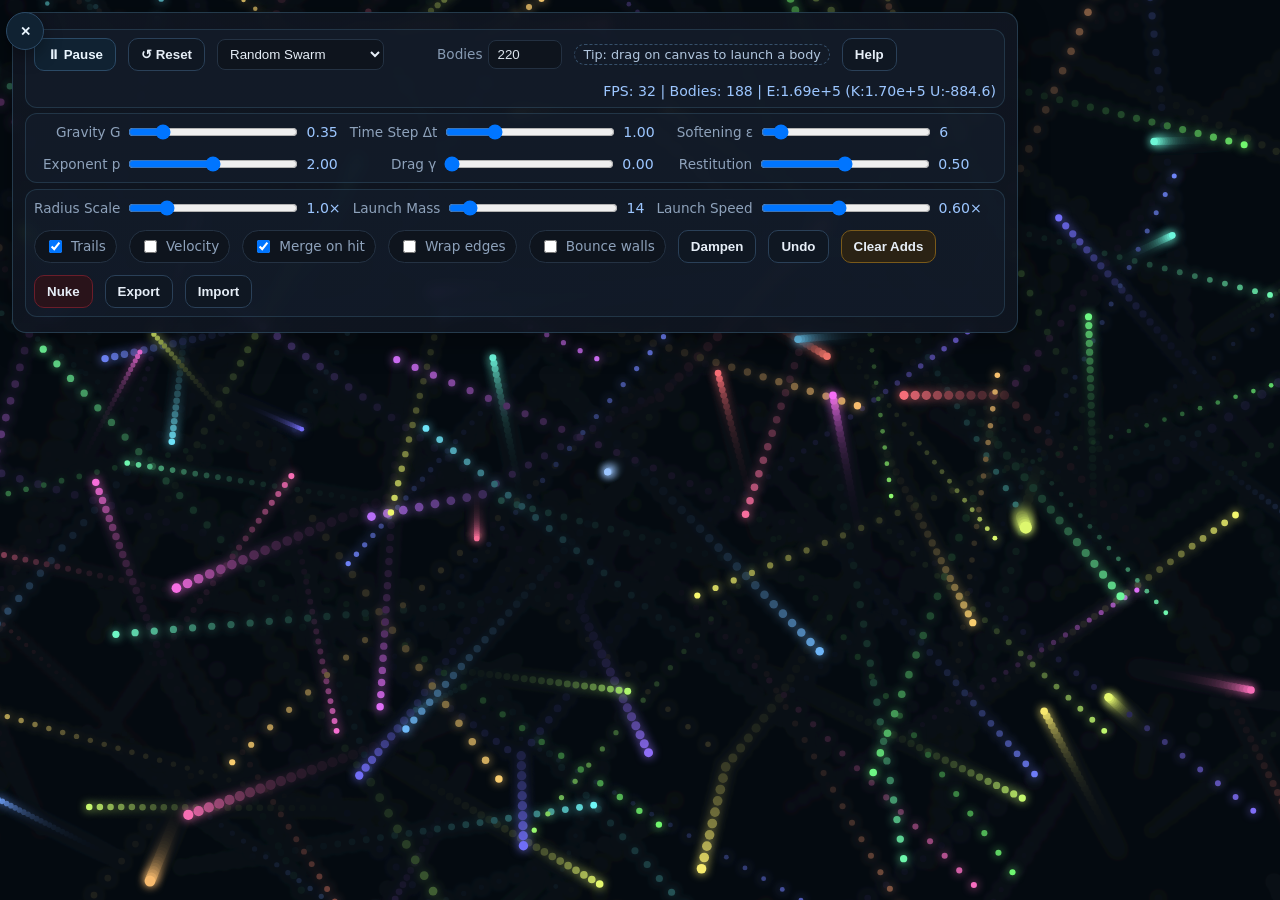
<file: physicssim.html>
<!DOCTYPE html>
<html lang="en">
<head>
<meta charset="utf-8" />
<meta name="viewport" content="width=device-width,initial-scale=1" />
<title>Gravity Playground</title>
<style>
  :root{
    --bg:#0b0f14; --panel:#101621; --panel2:#0e141d; --accent:#7dd3fc; --muted:#8ea2bb; --ink:#e6eef7;
    --ok:#86efac; --warn:#f9c97a; --danger:#fda4af;
  }
  html,body{height:100%;margin:0;background:var(--bg);color:var(--ink);font-family:system-ui,-apple-system,Segoe UI,Roboto,Inter,Arial,sans-serif;}
  canvas{position:fixed;inset:0;display:block;cursor:crosshair;}

  /* ===== UI Panel ===== */
  .ui{
    position:fixed; left:12px; top:12px; /* narrower footprint */
    background:linear-gradient(180deg,rgba(16,22,33,.95),rgba(16,22,33,.88));
    backdrop-filter:saturate(1.2) blur(6px);
    border:1px solid rgba(125,211,252,.2);
    border-radius:14px; padding:10px 12px; box-shadow:0 8px 30px rgba(0,0,0,.35);
    max-width:min(92vw,980px);
  }
  .row{display:flex; gap:10px; flex-wrap:wrap; align-items:center; margin:.35rem 0;}
  .row label{font-size:.85rem; color:var(--muted); display:flex; align-items:center; gap:6px;}
  .row .lab{min-width:10ch; text-align:right}
  .row input[type="range"]{width:170px;}
  .row input[type="number"], .row select{width:auto; background:var(--panel2); color:var(--ink); border:1px solid #243243; border-radius:8px; padding:6px 8px;}
  .k{color:#a8b8cd; font-size:.82rem; opacity:.95}
  .stat{font-variant-numeric:tabular-nums; color:#9cc6ff; font-size:.88rem}
  .right{margin-left:auto}
  .chip{border:1px dashed #36506b; padding:2px 8px; border-radius:999px; font-size:.8rem; color:#b1c6de}
  .btn{background:#0f1722; color:var(--ink); border:1px solid #2a4058; padding:8px 12px; border-radius:10px; font-weight:600; cursor:pointer}
  .btn:hover{border-color:#466a8f}
  .btn.primary{background:#102232; border-color:#2b4a66; color:#eaf6ff}
  .btn.warn{border-color:#7a5a1a; background:#2a2214}
  .btn.danger{border-color:#6b1d2a; background:#29131a}
  .checkbox{display:inline-flex; align-items:center; gap:6px; background:var(--panel2); border:1px solid #243243; border-radius:999px; padding:6px 10px; font-size:.86rem}
  .group{background:rgba(20,30,45,.6); border:1px solid rgba(125,211,252,.15); border-radius:12px; padding:8px; display:flex; gap:12px; flex-wrap:wrap; align-items:center}

  /* ===== Help Modal ===== */
  .modal{position:fixed; inset:0; display:none; place-items:center; background:rgba(0,0,0,.45)}
  .modal.open{display:grid}
  .card{max-width:900px; width:clamp(320px,90vw,900px); background:var(--panel); border:1px solid #2b3f54; border-radius:16px; padding:16px; box-shadow:0 18px 60px rgba(0,0,0,.5)}
  .card h2{margin:.2rem 0 0.6rem 0}
  .kbd{font-family:ui-monospace, SFMono-Regular, Menlo, Consolas, monospace; font-weight:700; border:1px solid #3a4f64; background:#0d1723; padding:2px 6px; border-radius:6px}
  .list{display:grid; gap:6px; grid-template-columns: 1fr 1fr}
  .list p{margin:.15rem 0}

  /* ===== Floating UI Toggle Button (always visible) ===== */
  .fab{
    position:fixed; top:12px; left:12px; z-index:1000;
    width:38px; height:38px; border-radius:999px; display:grid; place-items:center;
    background:#102232; color:#eaf6ff; border:1px solid #2b4a66; box-shadow:0 6px 18px rgba(0,0,0,.35);
    font-weight:800; cursor:pointer; user-select:none;
  }
  .fab:hover{border-color:#466a8f}
  /* When UI is visible, nudge the FAB a bit so it peeks outside the panel's edge */
  body:not(.ui-hidden) .fab{transform:translateX(-6px)}

  /* Hide panel when toggled */
  body.ui-hidden .ui{display:none}

  /* Optional: compact mode if you want a thinner bar (toggle via JS if desired) */
  body.compact .ui{padding:6px 8px}
  body.compact .group{gap:8px; padding:6px}
  body.compact .row{gap:8px}
</style>
</head>
<body>
<canvas id="sim"></canvas>

<!-- Floating toggle lives outside the panel so it's always clickable -->
<button id="toggleUI" class="fab" title="Hide controls (U)" aria-pressed="false">✕</button>

<div class="ui">
  <div class="row group">
    <button id="play" class="btn primary" title="Space">⏸ Pause</button>
    <button id="reset" class="btn" title="Reset & respawn preset">↺ Reset</button>
    <select id="pattern" title="Choose a preset arrangement">
      <option value="random">Random Swarm</option>
      <option value="ring">Ring + Core</option>
      <option value="binary">Binary Stars</option>
      <option value="spiral">Spiral Galaxy</option>
      <option value="solar">Solar System (toy)</option>
      <option value="globular">Globular Cluster</option>
      <option value="collide">Colliding Galaxies</option>
      <option value="trojan">Trojan Swarm (L4/L5)</option>
      <option value="roche">Roche Ring</option>
    </select>
    <label class="k" title="How many bodies to spawn for the selected preset"><span class="lab">Bodies</span>
      <input id="count" type="number" min="2" max="1200" step="1" value="220" />
    </label>
    <span class="chip">Tip: drag on canvas to launch a body</span>
    <button id="help" class="btn" title="Help (H)">Help</button>
    <span class="right stat" id="hud">FPS: — | Bodies: — | E: —</span>
  </div>

  <div class="row group">
    <label title="Universal gravity strength"><span class="lab">Gravity G</span>
      <input id="g" type="range" min="0.01" max="2.00" step="0.01" value="0.35">
      <span id="gVal" class="stat">0.35</span>
    </label>
    <label title="Simulation time step (larger = faster but less stable)"><span class="lab">Time Step Δt</span>
      <input id="dt" type="range" min="0.25" max="3.00" step="0.05" value="1.00">
      <span id="dtVal" class="stat">1.00</span>
    </label>
    <label title="Softening length to avoid singularities"><span class="lab">Softening ε</span>
      <input id="eps" type="range" min="0" max="80" step="1" value="6">
      <span id="epsVal" class="stat">6</span>
    </label>
    <label title="Exponent in force law: 1/r^p (2 is Newtonian)"><span class="lab">Exponent p</span>
      <input id="pexp" type="range" min="1.50" max="2.50" step="0.01" value="2.00">
      <span id="pexpVal" class="stat">2.00</span>
    </label>
    <label title="Viscous drag (0 = none; higher numbers gently slow things)"><span class="lab">Drag γ</span>
      <input id="drag" type="range" min="0.00" max="0.20" step="0.005" value="0.000">
      <span id="dragVal" class="stat">0.000</span>
    </label>
    <label title="How bouncy collisions are (1 = perfectly elastic)"><span class="lab">Restitution</span>
      <input id="re" type="range" min="0.00" max="1.00" step="0.05" value="0.50">
      <span id="reVal" class="stat">0.50</span>
    </label>
  </div>

  <div class="row group">
    <label title="Visual size scaling (does not change mass)"><span class="lab">Radius Scale</span>
      <input id="rscale" type="range" min="0.5" max="3.0" step="0.1" value="1.0">
      <span id="rscaleVal" class="stat">1.0×</span>
    </label>
    <label title="Mass used for bodies you launch by dragging"><span class="lab">Launch Mass</span>
      <input id="launchMass" type="range" min="1" max="150" step="1" value="14">
      <span id="launchMassVal" class="stat">14</span>
    </label>
    <label title="Scales the speed from your drag length"><span class="lab">Launch Speed</span>
      <input id="launchSpeed" type="range" min="0.1" max="1.2" step="0.05" value="0.60">
      <span id="launchSpeedVal" class="stat">0.60×</span>
    </label>

    <label class="checkbox"><input id="trails" type="checkbox" checked> Trails</label>
    <label class="checkbox"><input id="vectors" type="checkbox"> Velocity</label>
    <label class="checkbox"><input id="merge" type="checkbox" checked> Merge on hit</label>
    <label class="checkbox"><input id="wrap" type="checkbox"> Wrap edges</label>
    <label class="checkbox"><input id="walls" type="checkbox"> Bounce walls</label>

    <button id="dampen" class="btn" title="Reduce all velocities by 10%">Dampen</button>
    <button id="undo" class="btn" title="Remove last body (Backspace)">Undo</button>
    <button id="clear" class="btn warn" title="Remove all user-added bodies">Clear Adds</button>
    <button id="nuke" class="btn danger" title="Remove everything">Nuke</button>

    <button id="exportBtn" class="btn" title="Copy system JSON to clipboard">Export</button>
    <button id="importBtn" class="btn" title="Paste system JSON from clipboard">Import</button>
  </div>
</div>

<!-- Help Modal -->
<div id="helpModal" class="modal" aria-hidden="true">
  <div class="card">
    <div style="display:flex;align-items:center;gap:10px">
      <h2>Gravity Playground — Help</h2>
      <span class="chip">single file</span>
      <button id="closeHelp" class="btn right">Close</button>
    </div>
    <p class="k">Drag on the canvas to <b>launch</b> a body (longer drag = faster). Use the controls to adjust physics and visuals.</p>
    <div class="list">
      <div>
        <h3>Mouse & Launch</h3>
        <p><span class="kbd">Drag</span> — place & set launch velocity</p>
        <p><span class="kbd">Shift</span> while dragging — 5× launch mass</p>
        <p><span class="kbd">Ctrl</span> while dragging — 50% launch mass</p>
      </div>
      <div>
        <h3>Hotkeys</h3>
        <p><span class="kbd">Space</span> play/pause</p>
        <p><span class="kbd">H</span> help</p>
        <p><span class="kbd">U</span> hide/show controls</p>
        <p><span class="kbd">B</span> bounce walls • <span class="kbd">W</span> wrap</p>
        <p><span class="kbd">M</span> merge toggle • <span class="kbd">D</span> trails</p>
        <p><span class="kbd">Backspace</span> undo last • <span class="kbd">C</span> clear adds</p>
      </div>
    </div>
    <p class="k">Energy <i>E</i> is reported when <b>p = 2</b> (Newtonian). For other exponents, total energy is not computed.</p>
  </div>
</div>

<script>
(() => {
  // ===== Canvas & DPI =====
  const canvas = document.getElementById('sim');
  const ctx = canvas.getContext('2d');
  let W=0, H=0, DPR=1;
  function resize(){
    DPR = Math.max(1, Math.min(2, window.devicePixelRatio || 1));
    W = Math.floor(window.innerWidth);
    H = Math.floor(window.innerHeight);
    canvas.width = Math.floor(W * DPR);
    canvas.height = Math.floor(H * DPR);
    canvas.style.width = W + 'px';
    canvas.style.height = H + 'px';
    ctx.setTransform(DPR,0,0,DPR,0,0);
  }
  addEventListener('resize', resize, {passive:true});
  resize();

  // ===== Elements =====
  const el = id => document.getElementById(id);
  const playBtn = el('play'), resetBtn = el('reset'), patternSel = el('pattern');
  const countInput = el('count'), hud = el('hud');
  const gRange = el('g'), dtRange = el('dt'), epsRange = el('eps'), reRange = el('re');
  const pexpRange = el('pexp'), dragRange = el('drag'), rscaleRange = el('rscale');
  const gVal = el('gVal'), dtVal = el('dtVal'), epsVal = el('epsVal'),
        reVal = el('reVal'), pexpVal = el('pexpVal'), dragVal = el('dragVal'),
        rscaleVal = el('rscaleVal');
  const trailsCk = el('trails'), mergeCk = el('merge'), wrapCk = el('wrap'), vecCk = el('vectors'), wallsCk = el('walls');
  const dampenBtn = el('dampen'), clearBtn = el('clear'), nukeBtn = el('nuke'), undoBtn = el('undo');
  const exportBtn = el('exportBtn'), importBtn = el('importBtn');
  const helpBtn = el('help'), helpModal = el('helpModal'), closeHelp = el('closeHelp');
  const toggleUIBtn = el('toggleUI');
  const launchMassRange = el('launchMass'), launchMassVal = el('launchMassVal');
  const launchSpeedRange = el('launchSpeed'), launchSpeedVal = el('launchSpeedVal');

  function bindRange(range, out, fmt=(v)=>Number(v).toFixed(2)){
    const sync = () => out.textContent = fmt(range.value);
    range.addEventListener('input', sync); sync();
  }
  bindRange(gRange, gVal);
  bindRange(dtRange, dtVal);
  bindRange(epsRange, epsVal, v=>String(Math.round(v)));
  bindRange(reRange, reVal);
  bindRange(pexpRange, pexpVal);
  bindRange(dragRange, dragVal);
  bindRange(rscaleRange, rscaleVal, v=>Number(v).toFixed(1)+'×');
  bindRange(launchMassRange, launchMassVal, v=>String(Math.round(v)));
  bindRange(launchSpeedRange, launchSpeedVal, v=>Number(v).toFixed(2)+'×');

  // ===== Help Modal =====
  function openHelp(){ helpModal.classList.add('open'); helpModal.setAttribute('aria-hidden','false'); }
  function closeHelpFn(){ helpModal.classList.remove('open'); helpModal.setAttribute('aria-hidden','true'); }
  helpBtn.onclick = openHelp; closeHelp.onclick = closeHelpFn;
  helpModal.addEventListener('click', (e)=>{ if(e.target===helpModal) closeHelpFn(); });

  // ===== UI Toggle (Hide/Show) =====
  function setUIHidden(hidden){
    document.body.classList.toggle('ui-hidden', hidden);
    toggleUIBtn.setAttribute('aria-pressed', hidden ? 'true' : 'false');
    toggleUIBtn.title = hidden ? 'Show controls (U)' : 'Hide controls (U)';
    toggleUIBtn.textContent = hidden ? '☰' : '✕';
    try{ localStorage.setItem('uiHidden', hidden ? '1' : '0'); }catch{}
  }
  // Restore last state
  try{ setUIHidden(localStorage.getItem('uiHidden') === '1'); }catch{}
  toggleUIBtn.addEventListener('click', ()=> setUIHidden(!document.body.classList.contains('ui-hidden')));

  // ===== Physics state =====
  const bodies = [];
  let userAddIndices = [];
  let G = parseFloat(gRange.value);
  let DT = parseFloat(dtRange.value);
  let EPS = parseFloat(epsRange.value);
  let REST = parseFloat(reRange.value);
  let PEXP = parseFloat(pexpRange.value);
  let DRAG = parseFloat(dragRange.value);
  let RADIUS_SCALE = parseFloat(rscaleRange.value);
  let LAUNCH_MASS = parseFloat(launchMassRange.value);
  let LAUNCH_SPEED_K = parseFloat(launchSpeedRange.value);
  let running = true;

  gRange.oninput = () => G = parseFloat(gRange.value);
  dtRange.oninput = () => DT = parseFloat(dtRange.value);
  epsRange.oninput = () => EPS = parseFloat(epsRange.value);
  reRange.oninput = () => REST = parseFloat(reRange.value);
  pexpRange.oninput = () => PEXP = parseFloat(pexpRange.value);
  dragRange.oninput = () => DRAG = parseFloat(dragRange.value);
  rscaleRange.oninput = () => { RADIUS_SCALE = parseFloat(rscaleRange.value); for(const b of bodies) updateRadius(b); };
  launchMassRange.oninput = () => LAUNCH_MASS = parseFloat(launchMassRange.value);
  launchSpeedRange.oninput = () => LAUNCH_SPEED_K = parseFloat(launchSpeedRange.value);

  playBtn.onclick = () => { running = !running; playBtn.textContent = running ? '⏸ Pause' : '▶ Play'; };
  resetBtn.onclick = () => spawnPreset(patternSel.value, +countInput.value);
  undoBtn.onclick = () => { if(userAddIndices.length){ bodies.splice(userAddIndices.pop(),1); } };
  clearBtn.onclick = () => { userAddIndices.sort((a,b)=>b-a); for(const idx of userAddIndices){ if(idx>=0 && idx<bodies.length) bodies.splice(idx,1);} userAddIndices = []; };
  nukeBtn.onclick = () => { bodies.length = 0; userAddIndices = []; };
  dampenBtn.onclick = () => { for(const b of bodies){ b.vx *= 0.9; b.vy *= 0.9; } };

  exportBtn.onclick = async () => {
    const data = bodies.map(b=>({x:b.x,y:b.y,vx:b.vx,vy:b.vy,m:b.m,color:b.color}));
    const json = JSON.stringify({meta:{G,EPS,PEXP}, bodies:data});
    try{ await navigator.clipboard.writeText(json); alert('System copied to clipboard.'); }
    catch{ prompt('Copy system JSON:', json); }
  };
  importBtn.onclick = async () => {
    try{
      const txt = await navigator.clipboard.readText();
      const obj = JSON.parse(txt);
      if(!obj.bodies || !Array.isArray(obj.bodies)) throw new Error('Bad JSON');
      bodies.length = 0;
      for(const s of obj.bodies){ bodies.push(makeBody(s.x,s.y,s.vx,s.vy,s.m, s.color||randHSL(Math.random()*360))); }
      if(obj.meta){ if(typeof obj.meta.G==='number'){ G=obj.meta.G; gRange.value=G; gVal.textContent=G.toFixed(2); } if(typeof obj.meta.PEXP==='number'){ PEXP=obj.meta.PEXP; pexpRange.value=PEXP; pexpVal.textContent=PEXP.toFixed(2); } if(typeof obj.meta.EPS==='number'){ EPS=obj.meta.EPS; epsRange.value=EPS; epsVal.textContent=String(Math.round(EPS)); } }
      userAddIndices = [];
    }catch(err){ const txt = prompt('Paste system JSON here:'); if(!txt) return; try{ const obj = JSON.parse(txt); bodies.length = 0; for(const s of obj.bodies){ bodies.push(makeBody(s.x,s.y,s.vx,s.vy,s.m, s.color||randHSL(Math.random()*360))); } userAddIndices = []; }catch(e){ alert('Import failed.'); } }
  };

  // ===== Bodies =====
  function makeBody(x,y,vx,vy,m,color){ const r = Math.max(1.5, Math.cbrt(m) * 1.7 * RADIUS_SCALE); return {x,y,vx,vy,ax:0,ay:0,m,r,color}; }
  function updateRadius(b){ b.r = Math.max(1.5, Math.cbrt(b.m) * 1.7 * RADIUS_SCALE); }
  function randHSL(h){ return `hsl(${h}deg 90% 70%)`; }

  // ===== Presets =====
  function spawnPreset(kind, n){
    bodies.length = 0; userAddIndices = [];
    const cx = W/2, cy = H/2;
    const push = (b)=>bodies.push(b);

    if(kind === 'random'){
      for(let i=0;i<n;i++){
        const x = Math.random()*W, y = Math.random()*H;
        const vx = (Math.random()-0.5)*40, vy = (Math.random()-0.5)*40;
        const m = 2 + Math.random()*10;
        push(makeBody(x,y,vx,vy,m, randHSL(Math.random()*360)));
      }
    }

    if(kind === 'ring'){
      push(makeBody(cx,cy,0,0,420,'#ffd089'));
      for(let i=0;i<n-1;i++){
        const a = (i/n)*Math.PI*2;
        const R = Math.min(W,H)*0.28 + (Math.random()-0.5)*12;
        const x = cx + Math.cos(a)*R, y = cy + Math.sin(a)*R;
        const v = Math.sqrt(G * 420 / Math.max(1,R));
        push(makeBody(x,y, -Math.sin(a)*v, Math.cos(a)*v, 2 + Math.random()*6, randHSL(210 + (Math.random()*40))));
      }
    }

    if(kind === 'binary'){
      const d = Math.min(W,H)*0.18; const M1 = 260, M2 = 220; const v = Math.sqrt(G*(M1+M2)/(2*d));
      push(makeBody(cx-d,cy, 0,  v, M1, '#ffd7a0'));
      push(makeBody(cx+d,cy, 0, -v, M2, '#ffe6b5'));
      for(let i=0;i<n-2;i++){
        const rx = (Math.random()-0.5)*W*0.6; const ry = (Math.random()-0.5)*H*0.6; const m = 2 + Math.random()*5;
        push(makeBody(cx+rx, cy+ry, -ry*0.05 + (Math.random()-0.5)*10, rx*0.05 + (Math.random()-0.5)*10, m, randHSL(190 + Math.random()*70)));
      }
    }

    if(kind === 'spiral'){
      const coreM = 200; push(makeBody(cx, cy, 0, 0, coreM, '#ffd7a0'));
      const arms = 2; for(let i=0;i<n-1;i++){
        const t = i/n, arm = i % arms; const theta = t*6.0 + arm*Math.PI;
        const R = 10 + t * Math.min(W,H)*0.40 + Math.random()*6; const x = cx + Math.cos(theta)*R, y = cy + Math.sin(theta)*R;
        const v = Math.sqrt(G*coreM/Math.max(20,R));
        push(makeBody(x,y, -Math.sin(theta)*v*(0.9+Math.random()*0.3), Math.cos(theta)*v*(0.9+Math.random()*0.3), 1.5 + Math.random()*4, randHSL(210 + (Math.random()*60))));
      }
    }

    if(kind === 'solar'){
      const starM = 1200; push(makeBody(cx,cy,0,0,starM,'#ffd089'));
      const radii = [60, 100, 160, 220, 320, 420]; const masses = [1,2,3,4,20,15];
      for(let i=0;i<radii.length;i++){
        const a = Math.random()*Math.PI*2; const R = radii[i]; const x = cx + Math.cos(a)*R, y = cy + Math.sin(a)*R;
        const v = Math.sqrt(G*starM/R); push(makeBody(x,y,-Math.sin(a)*v, Math.cos(a)*v, masses[i], randHSL(150 + i*25)));
      }
      for(let i=0;i<Math.max(0,n-7);i++){
        const a = Math.random()*Math.PI*2; const R = 270 + (Math.random()-0.5)*40; const x = cx + Math.cos(a)*R, y = cy + Math.sin(a)*R;
        const v = Math.sqrt(G*starM/R)*(0.95+Math.random()*0.1);
        push(makeBody(x,y,-Math.sin(a)*v,Math.cos(a)*v, 0.6+Math.random()*0.8, '#b6cff5'));
      }
    }

    if(kind === 'globular'){
      const R = Math.min(W,H)*0.28; for(let i=0;i<n;i++){
        const u = Math.random(), a = Math.random()*Math.PI*2, r = Math.sqrt(u)*R; const x = cx + Math.cos(a)*r, y = cy + Math.sin(a)*r;
        push(makeBody(x,y,(Math.random()-0.5)*8,(Math.random()-0.5)*8, 1 + Math.random()*3, randHSL(210 + Math.random()*40)));
      }
    }

    if(kind === 'collide'){
      const off = Math.min(W,H)*0.22; spawnSpiral(cx-off, cy, +1); spawnSpiral(cx+off, cy, -1);
      function spawnSpiral(ox,oy,dir){ const coreM = 160; push(makeBody(ox,oy, dir*30, 0, coreM, '#ffd7a0'));
        for(let i=0;i<Math.floor(n/2);i++){ const t=i/(n/2); const theta=t*5.5*dir; const R=20+t*Math.min(W,H)*0.30+Math.random()*6; const x=ox+Math.cos(theta)*R, y=oy+Math.sin(theta)*R; const v=Math.sqrt(G*coreM/Math.max(20,R));
          push(makeBody(x,y, -Math.sin(theta)*v+dir*30, Math.cos(theta)*v, 1.5+Math.random()*4, randHSL(200 + Math.random()*50)));
        }
      }
    }

    if(kind === 'trojan'){
      const starM = 1000, jM = 30, R0 = Math.min(W,H)*0.25; push(makeBody(cx,cy,0,0,starM,'#ffd089'));
      const aJ = Math.PI*0.1; const xJ=cx+Math.cos(aJ)*R0, yJ=cy+Math.sin(aJ)*R0; const vJ=Math.sqrt(G*starM/R0);
      push(makeBody(xJ,yJ, -Math.sin(aJ)*vJ, Math.cos(aJ)*vJ, jM, '#f7d57b'));
      const L4 = aJ + Math.PI/3, L5 = aJ - Math.PI/3; const swarm = Math.max(0, n-2);
      for(let i=0;i<swarm;i++){ const site=(i%2===0?L4:L5)+(Math.random()-0.5)*0.25; const r=R0*(0.95+(Math.random()-0.5)*0.06); const x=cx+Math.cos(site)*r, y=cy+Math.sin(site)*r; const v=Math.sqrt(G*starM/r)*(0.98+Math.random()*0.03);
        push(makeBody(x,y,-Math.sin(site)*v, Math.cos(site)*v, 0.6+Math.random()*1.0, '#bce6a6'));
      }
    }

    if(kind === 'roche'){
      const M = 900; push(makeBody(cx,cy,0,0,M,'#ffd089'));
      const R0 = Math.min(W,H)*0.22; for(let i=0;i<n-1;i++){ const a=i/n*Math.PI*2 + (Math.random()-0.5)*0.01; const r=R0 + (Math.random()-0.5)*6; const x=cx+Math.cos(a)*r, y=cy+Math.sin(a)*r; const v=Math.sqrt(G*M/r) * (0.98 + Math.random()*0.04);
        push(makeBody(x,y,-Math.sin(a)*v, Math.cos(a)*v, 0.4 + Math.random()*0.6, '#c6d6ff'));
      }
    }
  }

  // Initial spawn
  spawnPreset(patternSel.value, +countInput.value);
  patternSel.onchange = () => spawnPreset(patternSel.value, +countInput.value);
  countInput.onchange = () => spawnPreset(patternSel.value, +countInput.value);

  // ===== Interaction: drag to create body =====
  let drag = null;
  canvas.addEventListener('pointerdown', (e)=>{
    const rect = canvas.getBoundingClientRect();
    drag = { x0:e.clientX-rect.left, y0:e.clientY-rect.top, x:e.clientX-rect.left, y:e.clientY-rect.top, heavy:e.shiftKey, light:e.ctrlKey };
  });
  canvas.addEventListener('pointermove', (e)=>{
    if(!drag) return; const rect = canvas.getBoundingClientRect(); drag.x=e.clientX-rect.left; drag.y=e.clientY-rect.top; drag.heavy=e.shiftKey; drag.light=e.ctrlKey; });
  function addDraggedBody(){ if(!drag) return; const dx=drag.x-drag.x0, dy=drag.y-drag.y0; const speed=Math.hypot(dx,dy) * (LAUNCH_SPEED_K);
    const angle=Math.atan2(dy,dx); let m=LAUNCH_MASS; if(drag.heavy) m*=5; if(drag.light) m*=0.5;
    const color = drag.heavy ? '#c1fba4' : (drag.light ? '#b3e1ff' : '#a5f3fc');
    const b = makeBody(drag.x0, drag.y0, Math.cos(angle)*speed, Math.sin(angle)*speed, m, color);
    bodies.push(b); userAddIndices.push(bodies.length-1); drag=null; }
  addEventListener('pointerup', addDraggedBody);
  addEventListener('pointercancel', ()=> drag=null);
  addEventListener('keydown', (e)=>{
    if(e.key===' ') { e.preventDefault(); playBtn.click(); }
    if(e.key==='h' || e.key==='H') openHelp();
    if(e.key==='u' || e.key==='U') setUIHidden(!document.body.classList.contains('ui-hidden'));
    if(e.key==='Backspace'){ e.preventDefault(); undoBtn.click(); }
    if(e.key==='c' || e.key==='C'){ clearBtn.click(); }
    if(e.key==='d' || e.key==='D'){ trailsCk.checked=!trailsCk.checked; }
    if(e.key==='m' || e.key==='M'){ mergeCk.checked=!mergeCk.checked; }
    if(e.key==='w' || e.key==='W'){ wrapCk.checked=!wrapCk.checked; }
    if(e.key==='b' || e.key==='B'){ wallsCk.checked=!wallsCk.checked; }
  });

  // ===== Physics =====
  function step(dt){
    const n = bodies.length; for(let i=0;i<n;i++){ const b=bodies[i]; b.ax=0; b.ay=0; }
    const eps2 = EPS*EPS + 1e-9;
    for(let i=0;i<n;i++){
      const bi = bodies[i];
      for(let j=i+1;j<n;j++){
        const bj = bodies[j]; let dx=bj.x-bi.x, dy=bj.y-bi.y; let r2 = dx*dx + dy*dy + eps2; let invR = 1/Math.sqrt(r2);
        let invR_p1 = Math.pow(invR, PEXP+1);
        const fx = G * dx * invR_p1, fy = G * dy * invR_p1; bi.ax += fx * bj.m; bi.ay += fy * bj.m; bj.ax -= fx * bi.m; bj.ay -= fy * bi.m;
      }
    }
    for(let i=0;i<n;i++){
      const b=bodies[i]; if(DRAG>0){ const damp=Math.max(0,1-DRAG*dt); b.vx*=damp; b.vy*=damp; }
      b.vx += b.ax*dt; b.vy += b.ay*dt; b.x += b.vx*dt; b.y += b.vy*dt;
      if(wrapCk.checked){ if(b.x<-50) b.x+=W+100; if(b.x>W+50) b.x-=W+100; if(b.y<-50) b.y+=H+100; if(b.y>H+50) b.y-=H+100; }
      else if(wallsCk.checked){ if(b.x-b.r<0 && b.vx<0){ b.x=b.r; b.vx=-b.vx*REST;} if(b.x+b.r>W && b.vx>0){ b.x=W-b.r; b.vx=-b.vx*REST;} if(b.y-b.r<0 && b.vy<0){ b.y=b.r; b.vy=-b.vy*REST;} if(b.y+b.r>H && b.vy>0){ b.y=H-b.r; b.vy=-b.vy*REST;} }
    }
    for(let i=bodies.length-1;i>=0;i--){ const bi=bodies[i]; for(let j=i-1;j>=0;j--){ const bj=bodies[j]; const dx=bi.x-bj.x, dy=bi.y-bj.y; const dist=Math.hypot(dx,dy); const minDist=bi.r+bj.r; if(dist>0 && dist<minDist){ if(mergeCk.checked){ const A=(bi.m>=bj.m)?bi:bj; const B=(bi.m>=bj.m)?bj:bi; const mTot=A.m+B.m; A.vx=(A.vx*A.m + B.vx*B.m)/mTot; A.vy=(A.vy*A.m + B.vy*B.m)/mTot; A.x=(A.x*A.m + B.x*B.m)/mTot; A.y=(A.y*A.m + B.y*B.m)/mTot; A.m=mTot; updateRadius(A); bodies.splice(bodies.indexOf(B),1); i=Math.min(i,bodies.length-1); } else { const nx=dx/dist, ny=dy/dist; const rvx=bi.vx-bj.vx, rvy=bi.vy-bj.vy; const rel=rvx*nx + rvy*ny; if(rel<0){ const e=REST; const jImp=-(1+e)*rel/(1/bi.m + 1/bj.m); const ix=jImp*nx, iy=jImp*ny; bi.vx+=ix/bi.m; bi.vy+=iy/bi.m; bj.vx-=ix/bj.m; bj.vy-=iy/bj.m; const pen=(minDist-dist); const corr=pen/(1/bi.m + 1/bj.m)*0.5; bi.x+=nx*corr/bi.m; bi.y+=ny*corr/bi.m; bj.x-=nx*corr/bj.m; bj.y-=ny*corr/bj.m; } } } } }
  }

  // ===== Energy (only for p≈2) =====
  function computeEnergy(){ if(Math.abs(PEXP-2) > 0.01) return null; let K=0, U=0; for(const b of bodies){ K += 0.5*b.m*(b.vx*b.vx + b.vy*b.vy); }
    const eps2 = EPS*EPS + 1e-9; for(let i=0;i<bodies.length;i++){ const bi=bodies[i]; for(let j=i+1;j<bodies.length;j++){ const bj=bodies[j]; const dx=bj.x-bi.x, dy=bj.y-bi.y; const r=Math.sqrt(dx*dx + dy*dy + eps2); U += - G * bi.m * bj.m / r; } } return {K,U,E:K+U}; }

  // ===== Render =====
  function draw(){
    if(trailsCk.checked){ ctx.fillStyle='rgba(11,15,20,0.16)'; ctx.fillRect(0,0,W,H); } else { ctx.fillStyle='#0b0f14'; ctx.fillRect(0,0,W,H); }
    // center of mass
    if(bodies.length){ let mx=0,my=0,msum=0; for(const b of bodies){ mx += b.x*b.m; my += b.y*b.m; msum += b.m; } mx/=msum; my/=msum; ctx.beginPath(); ctx.arc(mx,my,3.5,0,Math.PI*2); ctx.fillStyle='#9cc6ff'; ctx.shadowColor='#9cc6ff'; ctx.shadowBlur=8; ctx.fill(); ctx.shadowBlur=0; }
    // drag preview
    if(drag){ ctx.beginPath(); ctx.arc(drag.x0,drag.y0,4,0,Math.PI*2); ctx.fillStyle = drag.heavy ? '#86efac' : (drag.light ? '#b3e1ff' : '#7dd3fc'); ctx.fill(); ctx.beginPath(); ctx.moveTo(drag.x0,drag.y0); ctx.lineTo(drag.x,drag.y); ctx.lineWidth=2; ctx.strokeStyle = drag.heavy ? '#86efac' : (drag.light ? '#b3e1ff' : '#7dd3fc'); ctx.setLineDash([6,5]); ctx.stroke(); ctx.setLineDash([]); const mPreview = (parseFloat(launchMassRange.value) * (drag.heavy?5:(drag.light?0.5:1))); ctx.font='12px ui-monospace,monospace'; ctx.fillStyle='#cde9ff'; ctx.fillText(`m≈${mPreview.toFixed(0)}`, drag.x0+8, drag.y0-8); }
    // bodies
    for(const b of bodies){ ctx.beginPath(); ctx.arc(b.x,b.y,b.r,0,Math.PI*2); ctx.fillStyle=b.color; ctx.shadowColor=b.color; ctx.shadowBlur=10; ctx.fill(); ctx.shadowBlur=0; if(vecCk.checked){ ctx.beginPath(); ctx.moveTo(b.x,b.y); ctx.lineTo(b.x + b.vx*0.2, b.y + b.vy*0.2); ctx.lineWidth=1.2; ctx.strokeStyle='#94a3b8'; ctx.stroke(); } }
  }

  // ===== Main Loop =====
  let last = performance.now(); let fpsSamp = []; let energyText='—'; let energyTick=0;
  function loop(now){ requestAnimationFrame(loop); const dtSec = Math.min(0.05, (now-last)/1000); last = now; if(running) step(DT); if(energyTick++ % 10 === 0){ const en=computeEnergy(); if(en){ const fmt=(x)=> (Math.abs(x)>9999 || Math.abs(x)<0.01) ? x.toExponential(2) : x.toFixed(1); energyText = `E:${fmt(en.E)} (K:${fmt(en.K)} U:${fmt(en.U)})`; } else { energyText = 'E: — (p≠2)'; } } draw(); const instFPS=1/Math.max(1e-6, dtSec); fpsSamp.push(instFPS); if(fpsSamp.length>12) fpsSamp.shift(); const fps=Math.round(fpsSamp.reduce((a,b)=>a+b,0)/fpsSamp.length); hud.textContent = `FPS: ${fps} | Bodies: ${bodies.length} | ${energyText}`; }
  requestAnimationFrame(loop);
})();
</script>
</body>
</html>
</file>
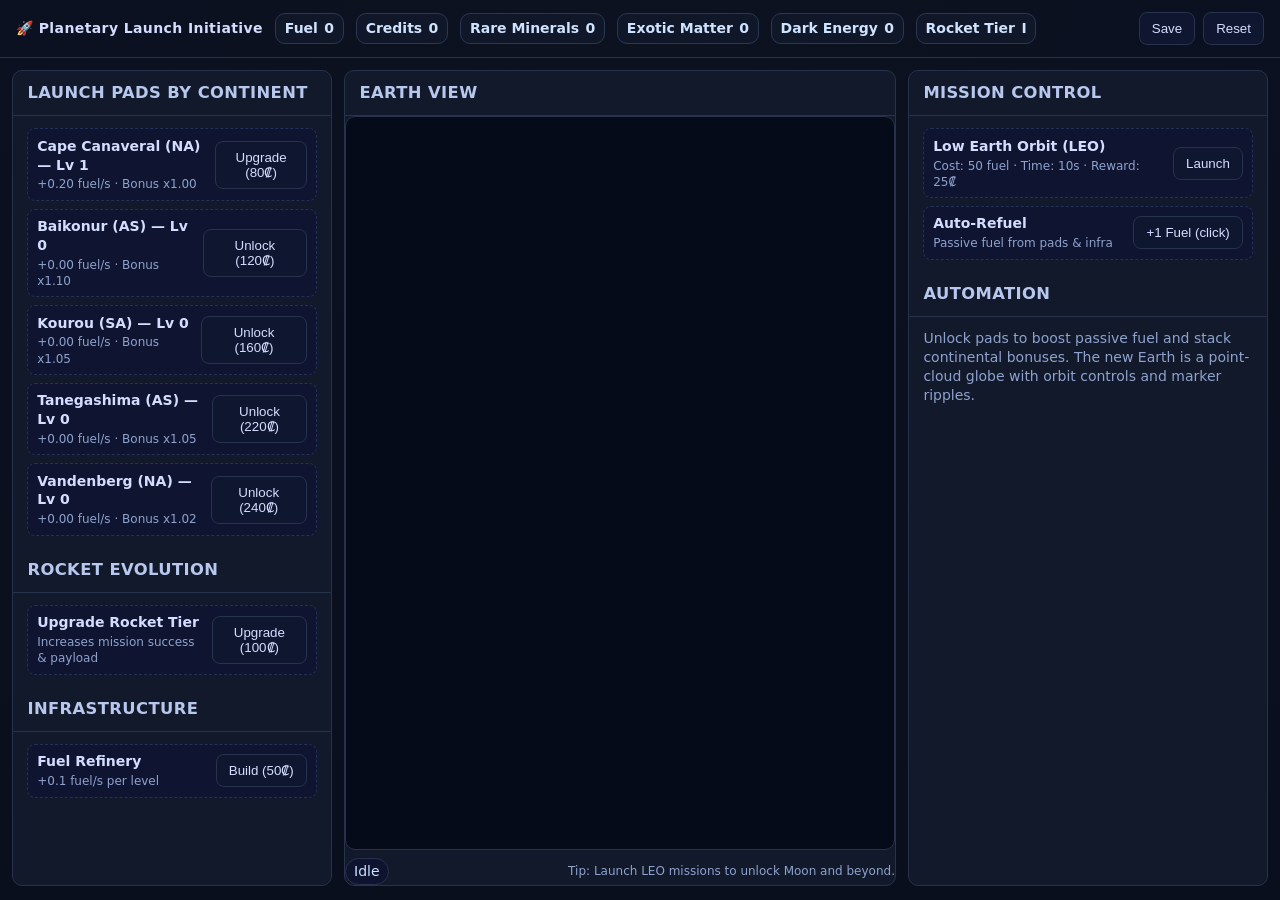
<file: planetarylaunchinitiative.html>
<!doctype html>
<html lang="en">
<head>
<meta charset="utf-8" />
<meta name="viewport" content="width=device-width,initial-scale=1" />
<title>Planetary Launch Initiative</title>
<style>
  :root{
    --bg: #0e1320; --panel:#12192a; --soft:#1a2338; --line:#27324c; --text:#d4ddff;
    --muted:#8ea2ce; --chip:#101728; --chipBorder:#2a3757;
    --good:#7ef78b; --warn:#ffb85c; --bad:#ff6b6b;
  }
  *{box-sizing:border-box}
  html,body{height:100%}
  body{margin:0; background:radial-gradient(140% 100% at 50% 0%,#0d1220 0%,#0b1020 45%,#0a0f1d 100%);
       color:var(--text); font:14px/1.35 ui-sans-serif,system-ui,Segoe UI,Roboto,Ubuntu,"Helvetica Neue",Arial}
  header{display:flex; align-items:center; gap:.75rem; padding:.75rem 1rem; border-bottom:1px solid var(--line)}
  .title{font-weight:800; letter-spacing:.4px}
  .chip{display:inline-flex; align-items:center; gap:.4rem; padding:.3rem .55rem; border:1px solid var(--chipBorder);
        background:var(--chip); border-radius:10px; color:#cfe3ff; font-weight:600}
  .btn{background:#0f1730; border:1px solid var(--line); color:var(--text); padding:.5rem .75rem; border-radius:8px; cursor:pointer}
  .btn:disabled{opacity:.5; cursor:not-allowed}
  #layout{display:grid; grid-template-columns:320px minmax(520px,1fr) 360px; gap:12px; height:calc(100vh - 60px); padding:12px}
  .panel{background:var(--panel); border:1px solid var(--line); border-radius:10px; overflow:hidden; display:flex; flex-direction:column}
  .panel h3{margin:0; padding:.7rem .9rem; border-bottom:1px solid var(--line); color:#b7c7ee; letter-spacing:.4px}
  .panel .body{padding:.75rem .9rem; gap:.5rem; display:flex; flex-direction:column; overflow:auto}
  .row{display:flex; align-items:center; justify-content:space-between; gap:.75rem; padding:.45rem .55rem; border:1px dashed #243157; border-radius:8px; background:#0f1530}
  .row .info{display:flex; flex-direction:column; gap:2px}
  .muted{color:var(--muted)}
  .small{font-size:12px}

  /* Center pane (Earth mount) */
  #centerPane{position:relative; display:flex; flex-direction:column}
  #earthWrap{position:relative; flex:1; min-height:420px; border:1px solid var(--line); border-radius:10px; overflow:hidden; background:#060b19}
  /* 3D canvases (mounted here) */
  #glWrap{position:absolute; inset:0}
  #fxCanvas{position:absolute; inset:0; pointer-events:none}

  #statusbar{margin-top:8px; display:flex; align-items:center; justify-content:space-between}
  .pill{display:inline-flex; align-items:center; gap:.4rem; padding:.2rem .5rem; background:#0e1430; border:1px solid var(--line); border-radius:999px; color:#cde3ff}

  /* Marker label styles (from your CSS) */
  #markerLabel{
    --baseColor: rgb(255,250,250);
    width:230px;height:48px;color:var(--baseColor);font-family:Monospace;font-size:14px;
    background:rgba(0,0,0,.75); border:2px solid var(--baseColor); border-radius:5px;
    margin-top:-25px; margin-left:120px; overflow:hidden; padding:0;
  }
  .hidden{display:none} .text{margin-left:4px}
  #closeButton{position:absolute; right:0; top:0; font-family:Arial; font-size:14px; font-weight:700; text-align:center;
    border:1px solid gray; border-radius:3px; background:transparent; color:white;}
</style>
</head>
<body>
  <header>
    <div class="title">🚀 Planetary Launch Initiative</div>
    <span class="chip">Fuel <b id="fuel">0</b></span>
    <span class="chip">Credits <b id="credits">0</b></span>
    <span class="chip">Rare Minerals <b id="minerals">0</b></span>
    <span class="chip">Exotic Matter <b id="exotic">0</b></span>
    <span class="chip">Dark Energy <b id="dark">0</b></span>
    <span class="chip">Rocket Tier <b id="tier">I</b></span>
    <div style="margin-left:auto; display:flex; gap:.5rem">
      <button class="btn" id="saveBtn">Save</button>
      <button class="btn" id="resetBtn">Reset</button>
    </div>
  </header>

  <main id="layout">
    <section class="panel left">
      <h3>LAUNCH PADS BY CONTINENT</h3>
      <div class="body" id="padsList"></div>
      <h3>ROCKET EVOLUTION</h3>
      <div class="body">
        <div class="row">
          <div class="info"><strong>Upgrade Rocket Tier</strong><span class="muted small">Increases mission success & payload</span></div>
          <button class="btn" id="upgradeTierBtn">Upgrade (100₡)</button>
        </div>
      </div>
      <h3>INFRASTRUCTURE</h3>
      <div class="body">
        <div class="row">
          <div class="info"><strong>Fuel Refinery</strong><span class="muted small">+0.1 fuel/s per level</span></div>
          <button class="btn" id="refineryBtn">Build (50₡)</button>
        </div>
      </div>
    </section>

    <section class="panel" id="centerPane">
      <h3>EARTH VIEW</h3>
      <div id="earthWrap">
        <!-- WebGL + labels mount here -->
        <div id="glWrap"></div>
        <canvas id="fxCanvas"></canvas>
        <!-- label (CSS2DRenderer) reused from your demo -->
        <div id="markerLabel" class="hidden">
          <button id="closeButton">X</button>
          <div class="text" id="idNum"></div>
          <div class="text" id="magnitude"></div>
          <div class="text" id="coordinates"></div>
        </div>
      </div>
      <div id="statusbar">
        <span id="status" class="pill">Idle</span>
        <span class="muted small">Tip: Launch LEO missions to unlock Moon and beyond.</span>
      </div>
    </section>

    <section class="panel right">
      <h3>MISSION CONTROL</h3>
      <div class="body">
        <div class="row">
          <div class="info"><strong>Low Earth Orbit (LEO)</strong><span class="muted small">Cost: 50 fuel · Time: 10s · Reward: 25₡</span></div>
          <button class="btn" id="launchLEO">Launch</button>
        </div>
        <div class="row" id="moonRow" style="display:none">
          <div class="info"><strong>Moon</strong><span class="muted small">Cost: 200 fuel · Time: 30s · Reward: 120₡</span></div>
          <button class="btn" id="launchMoon">Launch</button>
        </div>
        <div class="row" id="marsRow" style="display:none">
          <div class="info"><strong>Mars</strong><span class="muted small">Cost: 800 fuel · Time: 60s · Reward: 1 Rare Mineral</span></div>
          <button class="btn" id="launchMars">Launch</button>
        </div>
        <div class="row">
          <div class="info"><strong>Auto-Refuel</strong><span class="muted small">Passive fuel from pads & infra</span></div>
          <button class="btn" id="tickBtn">+1 Fuel (click)</button>
        </div>
      </div>
      <h3>AUTOMATION</h3>
      <div class="body"><span class="muted">Unlock pads to boost passive fuel and stack continental bonuses. The new Earth is a point-cloud globe with orbit controls and marker ripples.</span></div>
    </section>
  </main>

<!-- === Globe (Three.js) – same approach as your chunk === -->
<script type="module">
  import * as THREE from "https://cdn.skypack.dev/three@0.136.0";
  import { OrbitControls } from "https://cdn.skypack.dev/three@0.136.0/examples/jsm/controls/OrbitControls";
  import { CSS2DRenderer, CSS2DObject } from "https://cdn.skypack.dev/three@0.136.0/examples/jsm/renderers/CSS2DRenderer.js";

  // Use your base64 land/ocean texture if you want: paste it into IMG_DATA.
  // If left null, we procedurally generate a simple 512x256 texture so it still runs.
  const IMG_DATA = null; // <-- replace with your Earth.html `imgData` string for identical look

  function makeFallbackTextureURL(){
    const W=512,H=256, c=document.createElement('canvas'); c.width=W; c.height=H;
    const g=c.getContext('2d'); const id=g.createImageData(W,H), d=id.data;
    const blobs=[[-80,10,1.0],[10,0,1.0],[90,20,1.0],[130,-25,0.8],[40,55,0.6],[-150,60,0.6],[50,-50,0.7]];
    for(let y=0;y<H;y++){const v=(y/H)*Math.PI-Math.PI/2;
      for(let x=0;x<W;x++){const u=(x/W)*Math.PI*2-Math.PI;
        let s=0; for(const [lo,la,r] of blobs){
          const vlo=lo*Math.PI/180, vla=la*Math.PI/180;
          const cosd=Math.sin(v)*Math.sin(vla)+Math.cos(v)*Math.cos(vla)*Math.cos(u-vlo);
          const dth=Math.acos(Math.max(-1,Math.min(1,cosd))); s+=Math.exp(-(dth/r)**2);
        }
        const land=s>0.55; const i=(y*W+x)*4;
        if(land){d[i]=30; d[i+1]=140; d[i+2]=60; d[i+3]=255;}
        else{d[i]=20; d[i+1]=60; d[i+2]=150; d[i+3]=255;}
      }
    }
    g.putImageData(id,0,0); return c.toDataURL('image/png');
  }

  // Mount inside our center panel
  const wrap = document.getElementById('glWrap');
  const labelDiv = document.getElementById('markerLabel');
  const fx = document.getElementById('fxCanvas');
  const fxctx = fx.getContext('2d');

  const scene = new THREE.Scene();
  const camera = new THREE.PerspectiveCamera(45, 1, 1, 2000);
  const renderer = new THREE.WebGLRenderer({antialias:true, alpha:true});
  const labelRenderer = new CSS2DRenderer();

  wrap.appendChild(renderer.domElement);
  labelRenderer.domElement.style.position = 'absolute';
  labelRenderer.domElement.style.pointerEvents = 'none';
  wrap.appendChild(labelRenderer.domElement);

  function fit(){
    const w = wrap.clientWidth || 600, h = wrap.clientHeight || 420;
    renderer.setSize(w,h,false); labelRenderer.setSize(w,h);
    camera.aspect = w/h; camera.updateProjectionMatrix();
    fx.width = w; fx.height = h;
  }
  new ResizeObserver(fit).observe(wrap); fit();

  camera.position.set(0.5,0.5,1).setLength(14);
  const controls = new OrbitControls(camera, labelRenderer.domElement);
  controls.enablePan=false; controls.minDistance=6; controls.maxDistance=15;
  controls.enableDamping=true; controls.autoRotate=true; controls.autoRotateSpeed*=0.25;

  // ---- Point-cloud globe (golden spiral), shader samples a texture like your code ----
  const rad = 5, count = 120000; // fewer points than demo for perf
  const sph = new THREE.Spherical();
  const pts=[], clr=[], uvs=[]; const col=new THREE.Color();

  let dlong = Math.PI*(3-Math.sqrt(5)), dz=2/count, z=1-dz/2, lon=0;
  for(let i=0;i<count;i++){
    const r=Math.sqrt(1-z*z);
    const p=new THREE.Vector3(Math.cos(lon)*r, z, -Math.sin(lon)*r).multiplyScalar(rad);
    pts.push(p); z-=dz; lon+=dlong;
    col.setHSL(0.45,0.5,Math.random()*0.25+0.25).toArray(clr,i*3);
    sph.setFromVector3(p); uvs.push((sph.theta+Math.PI)/(Math.PI*2), 1.0 - sph.phi/Math.PI);
  }
  const g=new THREE.BufferGeometry().setFromPoints(pts);
  g.setAttribute("color", new THREE.Float32BufferAttribute(clr,3));
  g.setAttribute("uv",    new THREE.Float32BufferAttribute(uvs,2));

  const mat=new THREE.PointsMaterial({
    size:0.1, vertexColors:true, onBeforeCompile:(shader)=>{
      shader.uniforms.globeTexture={ value:new THREE.TextureLoader().load(IMG_DATA || makeFallbackTextureURL()) };
      shader.vertexShader = `
        uniform sampler2D globeTexture;
        varying float vVisibility;
        varying vec3 vNormal;
        varying vec3 vMvPosition;
      ` + shader.vertexShader.replace(
        `gl_PointSize = size;`,
        `
          vVisibility = texture(globeTexture, uv).g;
          gl_PointSize = size * (vVisibility < 0.5 ? 1. : 0.75);
          vNormal = normalMatrix * normalize(position);
          vMvPosition = -mvPosition.xyz;
          gl_PointSize *= 0.4 + (dot(normalize(vMvPosition), vNormal) * 0.6);
        `
      );
      shader.fragmentShader = `
        varying float vVisibility;
        varying vec3 vNormal;
        varying vec3 vMvPosition;
      ` + shader.fragmentShader.replace(
        `vec4 diffuseColor = vec4( diffuse, opacity );`,
        `
          bool circ = length(gl_PointCoord - 0.5) > 0.5;
          bool vis = dot(vMvPosition, vNormal) < 0.;
          if (circ || vis) discard;
          vec3 col = diffuse + (vVisibility > 0.5 ? 0.5 : 0.); // oceans brighter
          vec4 diffuseColor = vec4(col, opacity);
        `
      );
    }
  });
  const globe = new THREE.Points(g, mat);
  scene.add(globe);

  // Optional wireframe icosahedron (like your demo)
  globe.add(new THREE.Mesh(new THREE.IcosahedronGeometry(rad,1), new THREE.MeshBasicMaterial({color:0x647f7f, wireframe:true})));

  // ---- Simple “marker” ripples (instanced quads) to mirror your effect ----
  const markerCount=24;
  const gMarker=new THREE.PlaneGeometry(1,1);
  const mMarker=new THREE.MeshBasicMaterial({ color:0xff3232, transparent:true, onBeforeCompile:(shader)=>{
    shader.uniforms.time = { value: 0 };
    shader.vertexShader = `attribute float phase; varying float vPhase;` + shader.vertexShader.replace(
      `#include <begin_vertex>`,
      `#include <begin_vertex> vPhase=phase;`
    );
    shader.fragmentShader = `uniform float time; varying float vPhase;` + shader.fragmentShader.replace(
      `vec4 diffuseColor = vec4( diffuse, opacity );`,
      `
        vec2 lUv=(vUv-0.5)*2.; float val=0.; float lenUv=length(lUv);
        val=max(val, 1.-step(0.25,lenUv));
        val=max(val, step(0.4,lenUv)-step(0.5,lenUv));
        float tShift = fract(time*0.5 + vPhase);
        val=max(val, step(0.4 + (tShift*0.6), lenUv) - step(0.5 + (tShift*0.5), lenUv));
        if(val<0.5) discard; vec4 diffuseColor = vec4(diffuse, opacity);
      `
    );
  }});
  mMarker.defines={ USE_UV:" " };
  const markers=new THREE.InstancedMesh(gMarker,mMarker,markerCount);
  const dummy=new THREE.Object3D(); const phase=[];
  for(let i=0;i<markerCount;i++){
    dummy.position.randomDirection().setLength(rad+0.1);
    dummy.lookAt(dummy.position.clone().setLength(rad+1));
    dummy.updateMatrix(); markers.setMatrixAt(i,dummy.matrix);
    phase.push(Math.random());
  }
  gMarker.setAttribute("phase", new THREE.InstancedBufferAttribute(new Float32Array(phase),1));
  scene.add(markers);

  // CSS2D label (click to show a marker’s info)
  const closeBtn = document.getElementById('closeButton');
  closeBtn.addEventListener('pointerdown', ()=> labelDiv.classList.add('hidden'));
  const label = new CSS2DObject(labelDiv);
  label.userData = {
    cNormal: new THREE.Vector3(),
    cPosition: new THREE.Vector3(),
    mat4: new THREE.Matrix4(),
    track: ()=>{
      const ud=label.userData;
      ud.cNormal.copy(label.position).normalize().applyMatrix3(globe.normalMatrix);
      ud.cPosition.copy(label.position).applyMatrix4(ud.mat4.multiplyMatrices(camera.matrixWorldInverse, globe.matrixWorld));
      let d = ud.cPosition.negate().normalize().dot(ud.cNormal);
      d = ((v)=>{const x=Math.max(0,Math.min(1,(v-0.2)/(0.7-0.2)));return x*x*(3-2*x);})(d);
      label.element.style.opacity = d;
    }
  };
  scene.add(label);

  // Simple click pick on markers’ central circle
  const pointer = new THREE.Vector2(); const raycaster=new THREE.Raycaster();
  wrap.addEventListener('pointerdown',(ev)=>{
    const rect = wrap.getBoundingClientRect();
    pointer.x = ( (ev.clientX-rect.left)/rect.width )*2-1;
    pointer.y = -( (ev.clientY-rect.top)/rect.height )*2+1;
    raycaster.setFromCamera(pointer,camera);
    const ints = raycaster.intersectObject(markers).filter(m=>(m.uv.clone().subScalar(0.5).length()*2)<0.25);
    if(ints.length){
      const p = new THREE.Vector3(); p.setFromMatrixPosition(ints[0].object.getMatrixAt?ints[0].object.getMatrixAt(ints[0].instanceId,new THREE.Matrix4()):new THREE.Matrix4());
      // Above line is defensive; CSS2D wants world position:
      p.copy(ints[0].point).setLength(rad+0.1); label.position.copy(p);
      document.getElementById('idNum').textContent = `ID: ${ints[0].instanceId+1}`;
      document.getElementById('magnitude').textContent = `Mag: ${ (Math.random()*9+1|0) }`;
      document.getElementById('coordinates').textContent = `x:${p.x.toFixed(2)} y:${p.y.toFixed(2)} z:${p.z.toFixed(2)}`;
      label.element.classList.remove('hidden');
    }
  });

  const clock=new THREE.Clock();
  function animate(){
    const t = clock.getElapsedTime();
    // drive marker ripple time
    mMarker.userData ??= {};
    if (mMarker.onBeforeCompile && mMarker.program) {} // noop
    // access uniforms safely
    (mMarker as any); // TS hint ignored in browser

    // track label fade
    label.userData.track();

    controls.update();
    renderer.render(scene,camera);
    labelRenderer.render(scene,camera);
    requestAnimationFrame(animate);
  }
  requestAnimationFrame(animate);

  // Expose some geometry for the 2D overlay to know center/radius
  function earthCenter(){ return { x: renderer.domElement.width/2, y: renderer.domElement.height/2, r: Math.min(renderer.domElement.width, renderer.domElement.height)*0.33 }; }
  window.__earthCenter = earthCenter;

  // Firework burst (2D overlay)
  function burst(x,y,color="#7ef78b"){
    const N=40; let k=0;
    (function loop(){
      k+=1/60; fxctx.clearRect(0,0,fx.width,fx.height);
      for(let i=0;i<N;i++){
        const a=i/N*Math.PI*2, r=k*120;
        fxctx.globalAlpha=Math.max(0,1-k);
        fxctx.fillStyle=color; fxctx.fillRect((x+Math.cos(a)*r)|0,(y+Math.sin(a)*r)|0,2,2);
      }
      if(k<1) requestAnimationFrame(loop); else fxctx.clearRect(0,0,fx.width,fx.height);
    })();
  }
  window.__burst = burst;
</script>

<!-- === Game logic (kept lightweight; rockets/FX draw on 2D overlay) === -->
<script>
  const $ = s=>document.querySelector(s), fmt = n=>Math.floor(n).toLocaleString();
  const state = {
    fuel:0, credits:0, minerals:0, exotic:0, dark:0, refineryLvl:0, tier:1,
    pads: {
      "Cape Canaveral (NA)": {lvl:1, fuelps:0.2, lat:28.5, lon:-80.6, bonus:1.0, cost: 50},
      "Baikonur (AS)":        {lvl:0, fuelps:0.2, lat:45.9, lon: 63.3, bonus:1.1, cost:120},
      "Kourou (SA)":          {lvl:0, fuelps:0.2, lat: 5.2, lon:-52.8, bonus:1.05,cost:160},
      "Tanegashima (AS)":     {lvl:0, fuelps:0.2, lat:30.4, lon:130.9, bonus:1.05,cost:220},
      "Vandenberg (NA)":      {lvl:0, fuelps:0.2, lat:34.7, lon:-120.6,bonus:1.02,cost:240},
    },
    stats:{launches:0, leo:0, moon:0, mars:0}, last: performance.now()
  };
  function setStatus(s){ $("#status").textContent=s; }
  function renderHUD(){
    $("#fuel").textContent=fmt(state.fuel); $("#credits").textContent=fmt(state.credits);
    $("#minerals").textContent=fmt(state.minerals); $("#exotic").textContent=fmt(state.exotic);
    $("#dark").textContent=fmt(state.dark); $("#tier").textContent=["I","II","III","IV","V"][state.tier-1]||state.tier;
    if(state.stats.leo>=3) $("#moonRow").style.display=""; if(state.stats.moon>=3) $("#marsRow").style.display="";
  }
  function rebuildPads(){
    const root=$("#padsList"); root.innerHTML="";
    Object.entries(state.pads).forEach(([name,p])=>{
      const row=document.createElement("div"); row.className="row";
      row.innerHTML=`<div class="info"><strong>${name} — Lv ${p.lvl}</strong>
        <span class="muted small">+${(p.fuelps*(p.lvl||0)).toFixed(2)} fuel/s · Bonus x${p.bonus.toFixed(2)}</span></div>
        <button class="btn">${p.lvl?`Upgrade (${Math.ceil(p.cost*Math.pow(1.6,p.lvl))}₡)`:`Unlock (${p.cost}₡)`}</button>`;
      const btn=row.querySelector("button");
      btn.onclick=()=>{
        const price = p.lvl? Math.ceil(p.cost*Math.pow(1.6,p.lvl)) : p.cost;
        if(state.credits<price) return setStatus("Not enough credits.");
        state.credits-=price; p.lvl++; rebuildPads(); renderHUD();
      };
      root.appendChild(row);
    });
  }
  $("#upgradeTierBtn").onclick=()=>{
    const price=100*Math.pow(2,state.tier-1); if(state.credits<price) return setStatus("Not enough credits.");
    state.credits-=price; state.tier++; renderHUD(); $("#upgradeTierBtn").textContent=`Upgrade (${100*Math.pow(2,state.tier-1)}₡)`;
  };
  $("#refineryBtn").onclick=()=>{
    const price=50*Math.pow(1.8,state.refineryLvl); if(state.credits<price) return setStatus("Not enough credits.");
    state.credits-=price; state.refineryLvl++; renderHUD(); $("#refineryBtn").textContent=`Build (${Math.ceil(50*Math.pow(1.8,state.refineryLvl))}₡)`;
  };
  $("#tickBtn").onclick=()=>{ state.fuel++; renderHUD(); };

  // Rockets drawn on overlay (no 3D dependency)
  const fx = document.getElementById('fxCanvas'), g=fx.getContext('2d');
  const rockets=[];
  function launchArc(fromLat, fromLon, color, T=10,outward=1.6){
    const c = window.__earthCenter?.() || {x:fx.width/2,y:fx.height/2,r:Math.min(fx.width,fx.height)*0.33};
    const sx = c.x + Math.cos(fromLon*Math.PI/180) * Math.cos(fromLat*Math.PI/180) * c.r;
    const sy = c.y + Math.sin(fromLat*Math.PI/180) * c.r;
    const ex = c.x, ey = c.y - c.r*outward;
    rockets.push({t:0,T,x0:sx,y0:sy,x1:ex,y1:ey,cpx:(sx+ex)/2,cpy:Math.min(sy,ey)-c.r*0.8,color});
  }
  function drawRockets(dt){
    for(let i=rockets.length-1;i>=0;i--){
      const r=rockets[i]; r.t+=dt; const k=Math.min(1,r.t/r.T);
      const x=(1-k)*(1-k)*r.x0 + 2*(1-k)*k*r.cpx + k*k*r.x1;
      const y=(1-k)*(1-k)*r.y0 + 2*(1-k)*k*r.cpy + k*k*r.y1;
      g.globalAlpha=0.9; g.fillStyle=r.color; g.fillRect(x|0,y|0,2,2);
      if(k>=1){ window.__burst?.(r.x1,r.y1); rockets.splice(i,1); }
    }
    g.globalAlpha=1;
  }

  $("#launchLEO").onclick=()=>{
    if(state.fuel<50) return setStatus("Need 50 fuel.");
    state.fuel-=50; renderHUD(); setStatus("Launching to LEO…");
    const owned=Object.entries(state.pads).filter(([_,p])=>p.lvl>0); const pad=(owned[(Math.random()*owned.length)|0]||[null,state.pads["Cape Canaveral (NA)"]])[1];
    launchArc(pad.lat,pad.lon,"#8ae6ff", 2+Math.random()*2, 1.2);
    setTimeout(()=>{ state.credits+=25; state.stats.launches++; state.stats.leo++; renderHUD();
      setStatus("LEO mission success! +25₡"); if(state.stats.leo===3) setStatus("Milestone: Moon unlocked!");
    },10000);
  };
  $("#launchMoon").onclick=()=>{
    if(state.fuel<200) return setStatus("Need 200 fuel.");
    state.fuel-=200; renderHUD(); setStatus("Trans-lunar injection…");
    launchArc(28.5,-80.6,"#fff1a8",3.5,1.6);
    setTimeout(()=>{ state.credits+=120; state.stats.moon++; renderHUD();
      setStatus("Moon mission success! +120₡"); if(state.stats.moon===3) setStatus("Milestone: Mars unlocked!");
    },30000);
  };
  $("#launchMars").onclick=()=>{
    if(state.fuel<800) return setStatus("Need 800 fuel.");
    state.fuel-=800; renderHUD(); setStatus("Onward to Mars…");
    launchArc(34.7,-120.6,"#ffa2a2",4.5,2.0);
    setTimeout(()=>{ state.minerals+=1; state.stats.mars++; renderHUD();
      setStatus("Mars mission success! +1 Rare Mineral");
    },60000);
  };

  // Save/Load
  $("#saveBtn").onclick=()=>localStorage.setItem("PLI_SAVE", JSON.stringify(state));
  $("#resetBtn").onclick=()=>{ localStorage.removeItem("PLI_SAVE"); location.reload(); };
  (function load(){ try{ const s=JSON.parse(localStorage.getItem("PLI_SAVE")||"null"); if(s) Object.assign(state,s);}catch{} })();

  // Loop: passive fuel + overlay rockets
  function passiveFuelPerSec(){ let base=0.1*state.refineryLvl; for(const p of Object.values(state.pads)) base += p.lvl*p.fuelps*p.bonus; return base; }
  function loop(ts){ const dt=(ts-(state.last||ts))/1000; state.last=ts; state.fuel += passiveFuelPerSec()*dt; renderHUD(); g.clearRect(0,0,fx.width,fx.height); drawRockets(dt); requestAnimationFrame(loop); }
  rebuildPads(); renderHUD(); requestAnimationFrame(loop);
</script>
</body>
</html>
</file>
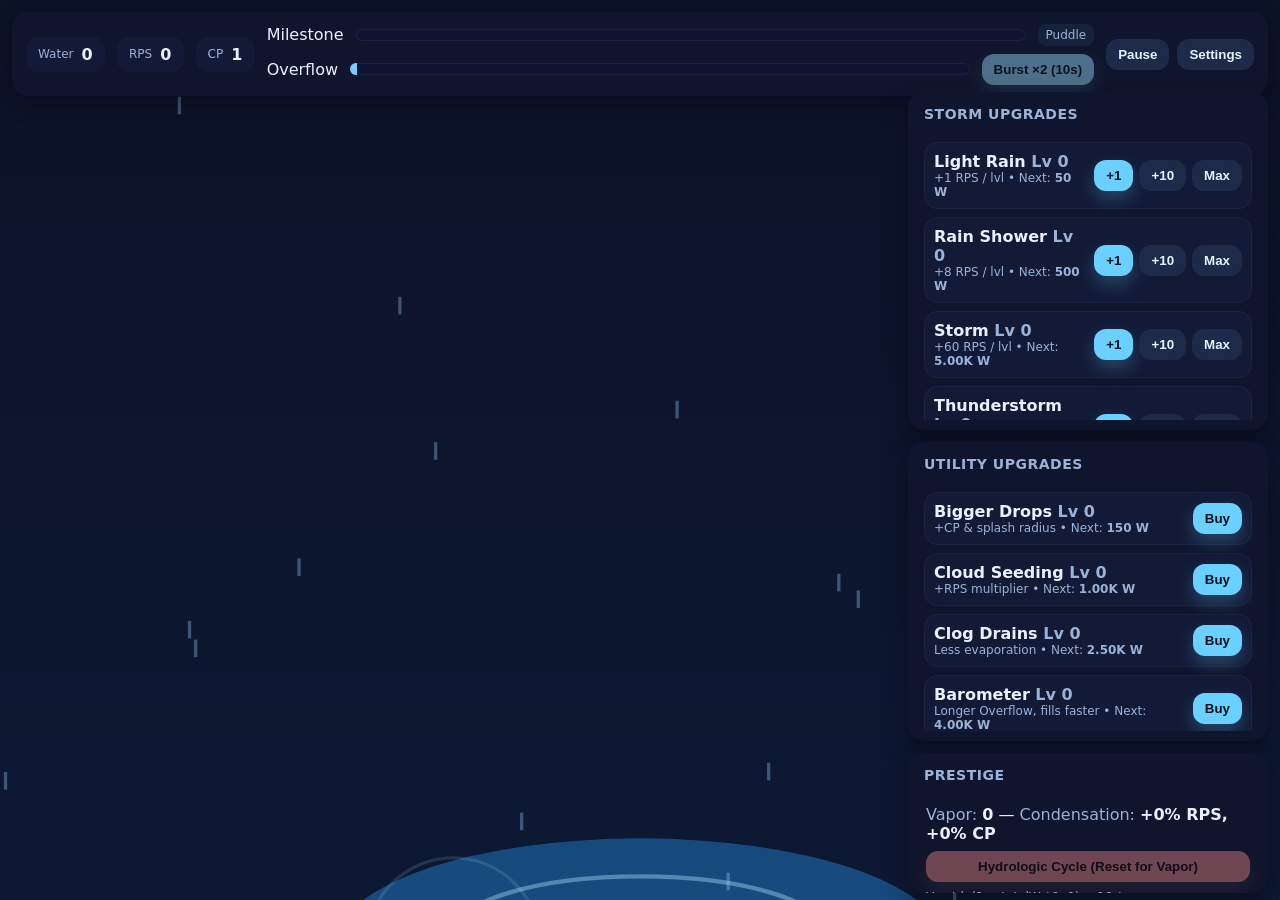
<file: puddleplanet.html>
<!DOCTYPE html>
<html lang="en">
<head>
  <meta charset="UTF-8" />
  <meta name="viewport" content="width=device-width, initial-scale=1.0" />
  <title>Puddle Planet — Idle Clicker</title>
  <style>
    :root{
      --bg:#0b1020; /* scene background */
      --panel:#0f152c; /* opaque UI panels */
      --panel-2:#121a36;
      --accent:#6ad0ff;
      --accent-2:#9ee37d;
      --accent-3:#ffd166;
      --danger:#ff6b6b;
      --text:#e8f2ff;
      --muted:#9bb2d9;
      --shadow: rgba(0,0,0,0.35);
    }
    html, body { height: 100%; }
    body{
      margin:0; background:var(--bg); color:var(--text); font-family: ui-sans-serif, system-ui, -apple-system, Segoe UI, Roboto, "Helvetica Neue", Arial;
      overflow:hidden; user-select:none;
    }
    /* Layout */
    #app { position:relative; width:100vw; height:100vh; }
    #scene { position:absolute; inset:0; width:100%; height:100%; image-rendering: pixelated; }

    /* Top bar */
    .topbar{ position:absolute; left:12px; right:12px; top:12px; height:64px; display:flex; gap:12px; align-items:center; background:var(--panel); box-shadow: 0 8px 20px var(--shadow); border-radius:16px; padding:10px 14px; }
    .stat{ display:flex; gap:8px; align-items:center; background:var(--panel-2); border-radius:12px; padding:8px 12px; }
    .stat .label{ color:var(--muted); font-size:12px; }
    .stat .value{ font-weight:700; letter-spacing:0.3px; }
    .grow{ flex:1; }

    .bar{ position:relative; height:12px; background:#0d1330; border-radius:999px; overflow:hidden; box-shadow:inset 0 0 0 1px rgba(255,255,255,0.06); }
    .bar > .fill{ position:absolute; left:0; top:0; bottom:0; width:0%; background:linear-gradient(90deg, var(--accent), #8bc7ff); }
    .bar > .tick{ position:absolute; top:0; bottom:0; width:2px; background:rgba(255,255,255,.2); }

    .overflow-chip{ display:flex; gap:8px; align-items:center; background:#14223a; border-radius:999px; padding:8px 12px; box-shadow:inset 0 0 0 1px rgba(255,255,255,0.08); }
    .btn{ cursor:pointer; border:none; border-radius:12px; background: var(--accent); color:#001018; padding:8px 12px; font-weight:700; box-shadow:0 8px 18px rgba(106,208,255,0.25); transition: transform .04s ease; }
    .btn:hover{ transform: translateY(-1px); }
    .btn:disabled{ opacity:.5; filter:grayscale(40%); cursor:not-allowed; }
    .btn.secondary{ background:#1d2a4a; color:var(--text); box-shadow:none; }
    .btn.warning{ background: var(--danger); color:#160505; box-shadow:0 8px 18px rgba(255,107,107,.2) }

    /* Right shop */
    .rightbar{ position:absolute; right:12px; top:92px; bottom:12px; width:360px; display:flex; flex-direction:column; gap:12px; }
    .panel{ flex:1; display:flex; flex-direction:column; gap:8px; background: var(--panel); border-radius:16px; padding:10px; box-shadow:0 12px 26px var(--shadow); min-height:120px; overflow:hidden; }
    .panel h3{ margin:4px 6px 6px; font-size:14px; color:var(--muted); letter-spacing:.5px; text-transform:uppercase; }
    .list{ overflow:auto; padding:6px; display:grid; gap:8px; align-content:start; }
    .card{ background:var(--panel-2); border-radius:14px; padding:10px; display:grid; grid-template-columns: 1fr auto; gap:8px; align-items:center; box-shadow: inset 0 0 0 1px rgba(255,255,255,.04); }
    .card .title{ font-weight:700; }
    .card .sub{ color:var(--muted); font-size:12px; }
    .card .actions{ display:flex; gap:6px; }

    /* Pause / Settings */
    .top-right{ position:absolute; right:24px; top:24px; display:flex; gap:8px; z-index:5; }

    .badge{ background:#14223a; padding:4px 8px; border-radius:8px; font-size:12px; color:var(--muted); }

    .modal{ position:absolute; inset:0; background:rgba(0,0,0,.5); display:none; align-items:center; justify-content:center; z-index:9; }
    .modal.show{ display:flex; }
    .modal .sheet{ width:min(760px, 92vw); background:var(--panel); border-radius:18px; padding:16px; box-shadow:0 30px 60px rgba(0,0,0,.55); }

    /* Helper */
    .row{ display:flex; gap:8px; align-items:center; }
    .col{ display:flex; flex-direction:column; gap:8px; }
    .muted{ color:var(--muted); }

    /* Scroll styling */
    ::-webkit-scrollbar{ width:10px; height:10px; }
    ::-webkit-scrollbar-thumb{ background:#1b2a4a; border-radius:999px; }
    ::-webkit-scrollbar-track{ background:#0d1330; border-radius:999px; }
  </style>
</head>
<body>
<div id="app">
  <canvas id="scene"></canvas>

  <!-- Top bar -->
  <div class="topbar">
    <div class="stat"><span class="label">Water</span><span id="water" class="value">0</span></div>
    <div class="stat"><span class="label">RPS</span><span id="rps" class="value">0</span></div>
    <div class="stat"><span class="label">CP</span><span id="cp" class="value">1</span></div>

    <div class="grow col">
      <div class="row" style="gap:12px; align-items:center;">
        <span class="label">Milestone</span>
        <div class="bar grow" id="milestoneBar"><div class="fill"></div></div>
        <span id="tierLabel" class="badge">Puddle</span>
      </div>
      <div class="row" style="gap:12px; align-items:center;">
        <span class="label">Overflow</span>
        <div class="bar grow" id="overflowBar"><div class="fill"></div></div>
        <button id="burstBtn" class="btn" disabled>Burst ×2 (10s)</button>
      </div>
    </div>

    <div class="row">
      <button id="pauseBtn" class="btn secondary">Pause</button>
      <button id="settingsBtn" class="btn secondary">Settings</button>
    </div>
  </div>

  <!-- Right shop -->
  <div class="rightbar">
    <div class="panel" style="min-height:40%;">
      <h3>Storm Upgrades</h3>
      <div class="list" id="stormList"></div>
    </div>
    <div class="panel" style="min-height:35%;">
      <h3>Utility Upgrades</h3>
      <div class="list" id="utilList"></div>
    </div>
    <div class="panel" style="min-height:120px;">
      <h3>Prestige</h3>
      <div class="col" style="padding:8px;">
        <div><span class="muted">Vapor:</span> <b id="vapor">0</b> &mdash; <span class="muted">Condensation:</span> <b id="condenseBonus">+0% RPS, +0% CP</b></div>
        <button id="prestigeBtn" class="btn warning" disabled>Hydrologic Cycle (Reset for Vapor)</button>
        <div class="muted" style="font-size:12px;">V = ⌊ ln(1 + totalW / 1e9) × 10 ⌋</div>
      </div>
    </div>
  </div>

  <!-- Settings modal -->
  <div class="modal" id="settingsModal">
    <div class="sheet">
      <h2 style="margin:4px 0 12px;">Settings</h2>
      <div class="row" style="flex-wrap:wrap; gap:12px;">
        <label class="stat"><input id="muteAll" type="checkbox" style="margin-right:8px;">Mute All</label>
        <label class="stat"><input id="muteRain" type="checkbox" style="margin-right:8px;">Mute Rain</label>
        <label class="stat"><input id="muteWind" type="checkbox" style="margin-right:8px;">Mute Wind</label>
        <label class="stat"><input id="muteThunder" type="checkbox" style="margin-right:8px;">Mute Thunder</label>
        <label class="stat"><input id="muteUI" type="checkbox" style="margin-right:8px;">Mute UI</label>
      </div>
      <div style="height:8px"></div>
      <div class="row" style="justify-content:flex-end; gap:8px;">
        <button class="btn secondary" id="closeSettings">Close</button>
      </div>
    </div>
  </div>

  <!-- Audio placeholders (add your files later) -->
  <audio id="sfx_rain" loop src=""></audio>
  <audio id="sfx_wind" loop src=""></audio>
  <audio id="sfx_thunder" src=""></audio>
  <audio id="sfx_ui" src=""></audio>
</div>

<script>
(function(){
  // ======== Utility: number formatting ========
  const SUFFIXES = ["","K","M","B","T","Qa","Qi","Sx","Sp","Oc","No","Dc"]; // short-hand
  function fmt(n){
    if (!isFinite(n)) return '∞';
    if (n < 1000) return Math.floor(n).toLocaleString();
    let tier = Math.floor(Math.log10(n)/3);
    tier = Math.min(tier, SUFFIXES.length-1);
    const scaled = n / Math.pow(10, tier*3);
    return (scaled >= 100 ? Math.round(scaled) : scaled >= 10 ? scaled.toFixed(1) : scaled.toFixed(2)) + SUFFIXES[tier];
  }
  function clamp(x,a,b){ return Math.max(a, Math.min(b, x)); }
  function easeOutCubic(t){ return 1 - Math.pow(1-t, 3); }
  function now(){ return performance.now(); }

  // ======== Economy config ========
  const Tiers = [
    {name:'Puddle', threshold:0},
    {name:'Curb', threshold:1_000},
    {name:'Street', threshold:100_000},
    {name:'City', threshold:10_000_000},
    {name:'Metro', threshold:1_000_000_000},
    {name:'State', threshold:100_000_000_000},
    {name:'Continent', threshold:10_000_000_000_000},
    {name:'World', threshold:1_000_000_000_000_000}
  ];

  const StormUpgrades = [
    { id:'light', name:'Light Rain', baseCost:50, baseRps:1,   effect:'sparse' },
    { id:'shower', name:'Rain Shower', baseCost:500, baseRps:8, effect:'denser' },
    { id:'storm', name:'Storm', baseCost:5_000, baseRps:60, effect:'wind' },
    { id:'thunder', name:'Thunderstorm', baseCost:50_000, baseRps:450, effect:'lightning' },
    { id:'derecho', name:'Derecho', baseCost:600_000, baseRps:3_800, effect:'diagonal' },
    { id:'hurricane', name:'Hurricane', baseCost:8_000_000, baseRps:28_000, effect:'spiral' },
    { id:'river', name:'Atmospheric River', baseCost:120_000_000, baseRps:210_000, effect:'band' },
    { id:'megastorm', name:'Megastorm', baseCost:2_000_000_000, baseRps:1_600_000, effect:'rumble' },
  ];
  const UTIL = [
    { id:'drops', name:'Bigger Drops', desc:'+CP & splash radius', type:'cpFlat', base:5, baseCost:150, costScale:1.25 },
    { id:'seeding', name:'Cloud Seeding', desc:'+RPS multiplier', type:'rpsMult', base:0.05, baseCost:1_000, costScale:1.35 },
    { id:'drains', name:'Clog Drains', desc:'Less evaporation', type:'evapReduce', base:0.15, baseCost:2_500, costScale:1.4 },
    { id:'barometer', name:'Barometer', desc:'Longer Overflow, fills faster', type:'overflow', base:0.10, baseCost:4_000, costScale:1.35 },
  ];
  const COST_SCALE = 1.15; // per level for storm

  // ======== Game State ========
  const state = {
    water: 0,
    totalWater: 0,
    rpsBase: 0, // from storm levels
    rpsMult: 1, // from utilities and buffs
    rpsBuffMult: 1, // temporary buffs (Overflow etc.)
    cpFlat: 0,  // from Bigger Drops etc.
    evaporationEnabled: true,
    evapRate: 0.001, // 0.1% per second base
    evapReduce: 0, // reduced by Clog Drains
    overflow: { value: 0, max: 100, active: false, until: 0, fillRate: 7 },
    zoom: { tier:0, scale:2.2, targetScale:2.2, animStart:0, animDur:1400 },
    screenShake: 0,
    rngPhase: 0,
    prestige: { vapor: 0, rpsBonus: 0, cpBonus: 0 },
    storms: {},
    utils: {},
    ach: {},
    lastUpdate: performance.now(),
    paused:false,
    settings:{ muteAll:false, rain:false, wind:false, thunder:false, ui:false },
  };
  StormUpgrades.forEach(s=> state.storms[s.id] = { level:0 });
  UTIL.forEach(u=> state.utils[u.id] = { level:0 });

  // ======== DOM refs ========
  const elWater = document.getElementById('water');
  const elRps = document.getElementById('rps');
  const elCp = document.getElementById('cp');
  const elTier = document.getElementById('tierLabel');
  const milestoneBar = document.getElementById('milestoneBar');
  const overflowBar = document.getElementById('overflowBar');
  const burstBtn = document.getElementById('burstBtn');
  const pauseBtn = document.getElementById('pauseBtn');
  const settingsBtn = document.getElementById('settingsBtn');
  const stormList = document.getElementById('stormList');
  const utilList = document.getElementById('utilList');
  const prestigeBtn = document.getElementById('prestigeBtn');
  const elVapor = document.getElementById('vapor');
  const elCondense = document.getElementById('condenseBonus');

  const settingsModal = document.getElementById('settingsModal');
  const chkMuteAll = document.getElementById('muteAll');
  const chkRain = document.getElementById('muteRain');
  const chkWind = document.getElementById('muteWind');
  const chkThunder = document.getElementById('muteThunder');
  const chkUI = document.getElementById('muteUI');
  const btnCloseSettings = document.getElementById('closeSettings');

  // Audio placeholders (will play only if you add src)
  const sfx = {
    rain: document.getElementById('sfx_rain'),
    wind: document.getElementById('sfx_wind'),
    thunder: document.getElementById('sfx_thunder'),
    ui: document.getElementById('sfx_ui'),
  };
  function playSfx(key){
    try{
      if(state.settings.muteAll) return;
      if(key==='rain' && state.settings.rain) return;
      if(key==='wind' && state.settings.wind) return;
      if(key==='thunder' && state.settings.thunder) return;
      if(key==='ui' && state.settings.ui) return;
      if(!sfx[key].src) return; // no file set yet
      sfx[key].currentTime = 0; sfx[key].play();
    }catch(e){}
  }
  function loopIfHasSrc(key){
    const a = sfx[key];
    if(a && a.src && !state.settings.muteAll){ if(a.paused) a.play().catch(()=>{}); }
  }

  // ======== UI Build ========
  function buildShop(){
    stormList.innerHTML = '';
    StormUpgrades.forEach(st => {
      const level = state.storms[st.id].level;
      const cost1 = nextStormCost(st, level);
      const rpsGain = st.baseRps; // per level
      const div = document.createElement('div');
      div.className = 'card';
      div.innerHTML = `
        <div>
          <div class="title">${st.name} <span class="muted">Lv ${level}</span></div>
          <div class="sub">+${fmt(rpsGain)} RPS / lvl &bull; Next: <b>${fmt(cost1)} W</b></div>
        </div>
        <div class="actions">
          <button class="btn buy1">+1</button>
          <button class="btn secondary buy10">+10</button>
          <button class="btn secondary buyMax">Max</button>
        </div>`;
      div.querySelector('.buy1').onclick = ()=> buyStorm(st.id, 1);
      div.querySelector('.buy10').onclick = ()=> buyStorm(st.id, 10);
      div.querySelector('.buyMax').onclick = ()=> buyStormMax(st.id);
      stormList.appendChild(div);
    });

    utilList.innerHTML = '';
    UTIL.forEach(u=>{
      const L = state.utils[u.id].level;
      const cost = nextUtilCost(u, L);
      const div = document.createElement('div');
      div.className = 'card';
      div.innerHTML = `
        <div>
          <div class="title">${u.name} <span class="muted">Lv ${L}</span></div>
          <div class="sub">${u.desc} &bull; Next: <b>${fmt(cost)} W</b></div>
        </div>
        <div class="actions">
          <button class="btn buy1">Buy</button>
        </div>`;
      div.querySelector('.buy1').onclick = ()=> buyUtil(u.id);
      utilList.appendChild(div);
    });
  }

  function nextStormCost(st, level){ return Math.round(st.baseCost * Math.pow(COST_SCALE, level)); }
  function sumStormCost(st, level, n){
    const r = COST_SCALE;
    const first = st.baseCost * Math.pow(r, level);
    const sum = first * (Math.pow(r, n) - 1) / (r - 1);
    return Math.round(sum);
  }
  function stormMaxAffordable(st){
    const r = COST_SCALE; const level = state.storms[st.id].level; const W = state.water; const base = st.baseCost * Math.pow(r, level);
    if (W < base) return 0;
    const n = Math.floor( Math.log( 1 + (W*(r-1))/base ) / Math.log(r) );
    return Math.max(0, n|0);
  }

  function nextUtilCost(u, level){ return Math.round(u.baseCost * Math.pow(u.costScale, level)); }

  function buyStorm(id, n){
    const st = StormUpgrades.find(s=>s.id===id); const lv = state.storms[id].level;
    if (n===1){
      const cost = nextStormCost(st, lv); if (state.water < cost) return buzz();
      state.water -= cost; state.storms[id].level++; state.rpsBase += st.baseRps; log(`Bought ${st.name} +1`);
      if(id==='light' && !state.ach.firstDrip){ state.ach.firstDrip = true; log('🏅 Achievement: First Drip'); }
    } else { // buy N
      const cost = sumStormCost(st, lv, n); if (state.water < cost) return buzz();
      state.water -= cost; state.storms[id].level += n; state.rpsBase += st.baseRps * n; log(`Bought ${st.name} +${n}`);
    }
    onStormEffectChange(); buildShop();
  }
  function buyStormMax(id){
    const st = StormUpgrades.find(s=>s.id===id); const L = stormMaxAffordable(st);
    if (L<=0) return buzz();
    const cost = sumStormCost(st, state.storms[id].level, L);
    state.water -= cost; state.storms[id].level += L; state.rpsBase += st.baseRps * L; log(`Bought ${st.name} +${L}`);
    onStormEffectChange(); buildShop();
  }

  function buyUtil(id){
    const u = UTIL.find(x=>x.id===id); const L = state.utils[id].level; const cost = nextUtilCost(u, L);
    if (state.water < cost) return buzz();
    state.water -= cost; state.utils[id].level++;
    switch(u.type){
      case 'cpFlat': state.cpFlat += u.base; break;
      case 'rpsMult': state.rpsMult *= (1 + u.base); break;
      case 'evapReduce': state.evapReduce = clamp(state.evapReduce + u.base, 0, .95); break;
      case 'overflow': state.overflow.max *= (1 + u.base); state.overflow.fillRate *= (1 + u.base*0.5); break;
    }
    log(`Upgraded ${u.name} to Lv ${state.utils[id].level}`);
    buildShop();
  }

  function buzz(){ playSfx('ui'); }

  // ======== Core math ========
  function softcapRps(rps){
    if (rps < 1e8) return rps;
    return Math.pow(rps, 0.98);
  }
  function computeRps(){ return softcapRps(state.rpsBase) * state.rpsMult * state.rpsBuffMult * (1 + state.prestige.rpsBonus); }
  function computeCp(){ const rps = computeRps(); const base = Math.max(1, Math.round(0.01 * rps)); return (base + state.cpFlat) * (1 + state.prestige.cpBonus); }

  // ======== Prestige ========
  function vaporFrom(total){ return Math.floor( Math.log(1 + (total/1_000_000_000)) * 10 ); }
  function updatePrestigeUI(){
    elVapor.textContent = state.prestige.vapor.toLocaleString();
    elCondense.textContent = `+${Math.round(state.prestige.rpsBonus*100)}% RPS, +${Math.round(state.prestige.cpBonus*100)}% CP`;
    const canPrestige = state.zoom.tier >= 7; // at World
    prestigeBtn.disabled = !canPrestige;
  }
  function doPrestige(){
    if (state.zoom.tier < 7) return;
    const gained = vaporFrom(state.totalWater);
    if (gained <= 0) { log('Not enough for Vapor. Push further!'); return; }
    state.prestige.vapor += gained;
    state.prestige.rpsBonus += gained * 0.025; // +2.5% per Vapor
    state.prestige.cpBonus += gained * 0.01;   // +1% per Vapor
    log(`✨ Prestige! Gained ${gained} Vapor.`);
    hardReset(false); // keep prestige
    save();
  }

  // ======== Save / Load ========
  const SAVE_KEY = 'puddle-planet-save-v1';
  function save(){ try{ localStorage.setItem(SAVE_KEY, JSON.stringify(state)); }catch(e){} }
  function load(){ try{ const s = JSON.parse(localStorage.getItem(SAVE_KEY)||'null'); if(!s) return; Object.assign(state, s);
    state.lastUpdate = performance.now();
  }catch(e){} }
  function hardReset(clearPrestige=true){
    const keep = clearPrestige ? { prestige:{ vapor:0, rpsBonus:0, cpBonus:0 } } : { prestige: state.prestige };
    Object.assign(state, {
      ...keep,
      water:0, totalWater:0,
      rpsBase:0, rpsMult:1, rpsBuffMult:1, cpFlat:0,
      evaporationEnabled:true, evapRate:0.001, evapReduce:0,
      overflow:{ value:0, max:100, active:false, until:0, fillRate:7 },
      zoom:{ tier:0, scale:2.2, targetScale:2.2, animStart:0, animDur:1400 },
      screenShake:0, rngPhase:0,
      storms:{}, utils:{}, ach:{}, paused:false,
      settings: state.settings,
      lastUpdate: performance.now(),
    });
    StormUpgrades.forEach(s=> state.storms[s.id] = { level:0 });
    UTIL.forEach(u=> state.utils[u.id] = { level:0 });
    buildShop();
    log('World reset. Fresh skies.');
  }

  // ======== Logging (disabled UI) ========
  function log(_){} // keep calls but do nothing

  // ======== Canvas Scene ========
  const canvas = document.getElementById('scene');
  const ctx = canvas.getContext('2d');
  let W=innerWidth, H=innerHeight, dpr=window.devicePixelRatio||1;
  function resize(){
    W = innerWidth; H = innerHeight; dpr = window.devicePixelRatio||1;
    canvas.width = Math.round(W*dpr); canvas.height = Math.round(H*dpr);
    canvas.style.width = W+'px'; canvas.style.height = H+'px';
    ctx.setTransform(dpr,0,0,dpr,0,0);
  }
  window.addEventListener('resize', resize); resize();

  // Rain particle pool
  const drops = [];
  function spawnDrops(target){
    while(drops.length < target){ drops.push({x:Math.random()*W, y:Math.random()*H, z:Math.random(), vx:0, vy: 120 + Math.random()*240, len: 6 + Math.random()*8, life: Math.random()*100}); }
    while(drops.length > target){ drops.pop(); }
  }

  // Lightning flash overlay
  let flash=0;
  let _buffUntil = 0;        // lightning timer
  let lightningActive = false; // prevent stacking
  function triggerLightning(){
    flash = 1; state.screenShake = Math.max(state.screenShake, 6);
    playSfx('thunder');
    if (state.storms.thunder.level>0){
      const endAt = now()+5000;
      if (!lightningActive){ state.rpsBuffMult *= 2; lightningActive = true; }
      _buffUntil = Math.max(_buffUntil, endAt);
      log('⚡ Lightning Chain! RPS ×2 for 5s');
    }
  }

  // Visual tier names
  function tierName(i){ return Tiers[i]?.name || 'World'; }

  function onStormEffectChange(){
    if (state.storms.light.level + state.storms.shower.level > 0) loopIfHasSrc('rain');
    if (state.storms.storm.level + state.storms.derecho.level + state.storms.hurricane.level > 0) loopIfHasSrc('wind');
  }

  // ======== Input ========
  canvas.addEventListener('click', (e)=>{
    if(state.paused) return;
    const cp = computeCp();
    state.water += cp; state.totalWater += cp; state.overflow.value = Math.min(state.overflow.max, state.overflow.value + state.overflow.fillRate);
    state.screenShake = Math.min(4, state.screenShake + 0.7);
    ripple(e.offsetX, e.offsetY);
  });

  // Simple ripple store
  const ripples=[]; function ripple(x,y){ ripples.push({x,y,r:2,alpha:1}); if(ripples.length>80) ripples.shift(); }

  burstBtn.addEventListener('click', ()=>{
    if (state.overflow.value < state.overflow.max) return;
    const dur = 10_000 * (1 + (state.utils.barometer.level*0.15));
    state.rpsBuffMult *= 2; state.overflow.active = true; state.overflow.until = now()+dur; state.overflow.value = 0; log('💧 Overflow burst! RPS ×2');
  });

  pauseBtn.onclick = ()=>{ state.paused = !state.paused; pauseBtn.textContent = state.paused ? 'Resume' : 'Pause'; if(!state.paused) state.lastUpdate = performance.now(); };
  settingsBtn.onclick = ()=> settingsModal.classList.add('show');
  btnCloseSettings.onclick = ()=> settingsModal.classList.remove('show');
  chkMuteAll.onchange = ()=> state.settings.muteAll = chkMuteAll.checked;
  chkRain.onchange = ()=> state.settings.rain = chkRain.checked;
  chkWind.onchange = ()=> state.settings.wind = chkWind.checked;
  chkThunder.onchange = ()=> state.settings.thunder = chkThunder.checked;
  chkUI.onchange = ()=> state.settings.ui = chkUI.checked;

  prestigeBtn.onclick = doPrestige;

  // ======== Milestones / Zoom ========
  function checkMilestones(){
    let t = state.zoom.tier;
    while (t+1 < Tiers.length && state.totalWater >= Tiers[t+1].threshold){ t++; }
    if (t !== state.zoom.tier){
      state.zoom.tier = t; elTier.textContent = tierName(t);
      const target = mapTierToScale(t);
      state.zoom.targetScale = target; state.zoom.animStart = now();
      log(`🎯 Milestone: ${tierName(t)} reached!`);
      if (t>=7 && !state.ach.global){ state.ach.global = true; log('🏅 Achievement: Global Flooded'); }
    }

    const nextTh = (Tiers[state.zoom.tier+1]?.threshold) || Tiers[Tiers.length-1].threshold;
    const prevTh = Tiers[state.zoom.tier].threshold;
    const span = nextTh - prevTh; const prog = clamp((state.totalWater - prevTh)/Math.max(1,span), 0, 1);
    milestoneBar.querySelector('.fill').style.width = (prog*100).toFixed(2)+'%';
  }
  function mapTierToScale(t){
    const scales = [2.2, 1.8, 1.45, 1.2, 0.95, 0.75, 0.6, 0.5];
    return scales[Math.min(t, scales.length-1)];
  }

  // ======== Scene rendering ========
  function drawScene(dt){
    const ts = now();
    ctx.clearRect(0,0,W,H);

    const shake = state.screenShake>0 ? (Math.random()-0.5)*state.screenShake : 0;
    if (state.screenShake>0) state.screenShake = Math.max(0, state.screenShake - dt*0.008);

    const z = state.zoom; let s = z.scale;
    if (Math.abs(z.scale - z.targetScale) > 0.001){
      const t = clamp((ts - z.animStart)/z.animDur, 0, 1);
      s = z.scale = z.scale + (z.targetScale - z.scale)*easeOutCubic(t);
    }

    ctx.save();
    ctx.translate(W/2 + shake, H/2 + shake);
    ctx.scale(s, s);
    ctx.translate(-W/2, -H/2);

    const palette = [ ['#0b1020','#0d1b3a'], ['#0b1426','#0b2248'], ['#0a1833','#0a2e57'], ['#091a2a','#173d64'], ['#0a2230','#1e4a62'], ['#0a1e23','#1a4453'], ['#08202b','#18465a'], ['#07212b','#0f3b4a'] ];
    const grad = ctx.createLinearGradient(0,0,0,H);
    const p = palette[Math.min(state.zoom.tier, palette.length-1)];
    grad.addColorStop(0,p[0]); grad.addColorStop(1,p[1]);
    ctx.fillStyle = grad; ctx.fillRect(0,0,W,H);

    const cloudAmp = 10 + state.zoom.tier*6;
    drawCloudLayer(0.2, ts*0.00005, cloudAmp*0.5);
    drawCloudLayer(0.5, ts*0.00008, cloudAmp*0.8);
    drawCloudLayer(0.8, ts*0.00012, cloudAmp*1.0);

    drawWaterBody();

    if (state.storms.storm.level + state.storms.derecho.level + state.storms.hurricane.level > 0){ drawWindLines(ts); }

    const rps = computeRps();
    const baseDensity = 80; // tune
    const density = clamp(Math.round(baseDensity + Math.log10(1 + rps) * 80 + totalStormLevels()*8), 40, 1800);
    spawnDrops(density);

    drawRain(ts, dt);
    drawRipples(dt);

    if(state.zoom.tier>=3){ drawCityHints(ts); }

    if (flash>0){ ctx.fillStyle = `rgba(200,230,255,${flash})`; ctx.fillRect(0,0,W,H); flash = Math.max(0, flash - dt*0.01); }

    ctx.restore();

    overflowBar.querySelector('.fill').style.width = (state.overflow.value/state.overflow.max*100).toFixed(1)+'%';
    burstBtn.disabled = !(state.overflow.value >= state.overflow.max && !state.overflow.active);
  }

  function totalStormLevels(){ return StormUpgrades.reduce((a,s)=>a+state.storms[s.id].level,0); }

  function drawCloudLayer(alpha, speed, amp){
    ctx.save();
    ctx.globalAlpha = 0.10 + alpha*0.25;
    const y = Math.sin(now()*speed)*amp + H*0.1*alpha;
    for(let i=-2;i<6;i++){
      const x = (i*260 + (now()*40*speed)) % (W+260) - 130;
      drawCloud(x, y + i%2*12, 180, 40);
    }
    ctx.restore();
  }
  function drawCloud(x,y,w,h){
    ctx.fillStyle = '#b9d6ff22';
    roundedRect(x,y,w,h,20);
    roundedRect(x+30,y-10,w*0.6,h,18);
    roundedRect(x+80,y-6,w*0.4,h,16);
  }
  function roundedRect(x,y,w,h,r){ ctx.beginPath(); ctx.moveTo(x+r,y); ctx.arcTo(x+w,y,x+w,y+h,r); ctx.arcTo(x+w,y+h,x,y+h,r); ctx.arcTo(x,y+h,x,y,r); ctx.arcTo(x,y,x+w,y,r); ctx.closePath(); ctx.fill(); }

  function drawWaterBody(){
    ctx.save();
    ctx.globalAlpha = 0.9;
    const size = 140 + state.zoom.tier*80; // grows with tier
    const cx = W*0.5, cy = H*0.75;
    const wave = Math.sin(now()*0.003)*3 + (state.storms.hurricane.level>0 ? Math.sin(now()*0.006)*4 : 0);
    ctx.fillStyle = '#2aa3ff66';
    ctx.beginPath();
    ctx.ellipse(cx, cy, size+wave, size*0.35+wave*0.4, 0, 0, Math.PI*2);
    ctx.fill();
    ctx.globalAlpha = 1;
    ctx.strokeStyle = '#aee3ff66'; ctx.lineWidth = 2; ctx.beginPath(); ctx.ellipse(cx, cy-6, size*0.6, size*0.18, 0, 0, Math.PI*2); ctx.stroke();
    ctx.restore();
  }

  function drawWindLines(ts){
    ctx.save();
    ctx.globalAlpha = 0.15;
    const diag = state.storms.derecho.level>0 ? 0.6 : 0;
    for(let i=0;i<8 + state.zoom.tier*2;i++){
      const y = (ts*0.08 + i*120) % (H+120) - 60;
      ctx.strokeStyle = '#c7e9ff33'; ctx.lineWidth = 2;
      ctx.beginPath(); ctx.moveTo(0, y - diag*80); ctx.lineTo(W, y + diag*80); ctx.stroke();
    }
    ctx.restore();
  }

  function drawRain(ts, dt){
    const diagonal = state.storms.derecho.level>0 ? 1 : 0;
    const windX = diagonal ? 180 : 0;
    const streak = 8 + (state.storms.megastorm.level>0 ? 6 : 0);
    ctx.strokeStyle = '#9dd5ff55'; ctx.lineWidth = 1.5;
    for (let i=0;i<drops.length;i++){
      const d = drops[i];
      d.x += (windX + d.vx) * dt*0.001; d.y += d.vy * dt*0.001;
      if (d.x > W+20 || d.y > H+20){ d.x = Math.random()*W; d.y = -10; }
      ctx.beginPath(); ctx.moveTo(d.x, d.y); ctx.lineTo(d.x - (diagonal?streak:0), d.y - streak); ctx.stroke();
      if (d.y > H*0.72 && Math.random()<0.003) ripples.push({x:d.x, y:H*0.75, r:2, alpha:0.7});
    }

    if (state.storms.thunder.level>0 && Math.random() < 0.0015 * (1 + state.storms.thunder.level*0.02)){
      triggerLightning();
    }
  }

  function drawRipples(dt){
    ctx.save();
    for(let i=ripples.length-1;i>=0;i--){
      const r = ripples[i]; r.r += dt*0.06; r.alpha -= dt*0.0009; if(r.alpha<=0){ ripples.splice(i,1); continue; }
      ctx.strokeStyle = `rgba(174,227,255,${r.alpha})`; ctx.lineWidth = 1.5;
      ctx.beginPath(); ctx.arc(r.x, r.y, r.r, 0, Math.PI*2); ctx.stroke();
    }
    ctx.restore();
  }

  function drawCityHints(ts){
    ctx.save();
    const y = H*0.55; const n = 20; const gap = W/n;
    for(let i=0;i<n;i++){
      const x = i*gap + 20; const h = 20 + Math.random()*80;
      ctx.fillStyle = '#0e1f38'; ctx.fillRect(x, y-h, 24, h);
      if (state.storms.megastorm.level>0 && Math.random()<0.05){ ctx.fillStyle = '#ffe9a844'; ctx.fillRect(x+6, y-h+6, 4, 6); }
    }
    ctx.restore();
  }

  // ======== Game loop ========
  function step(){
    requestAnimationFrame(step);
    const t = performance.now();
    const dt = Math.min(80, t - state.lastUpdate); // clamp delta
    if(state.paused){ state.lastUpdate = t; return; }

    // expire lightning buff
    if (_buffUntil && t > _buffUntil){ if (lightningActive){ state.rpsBuffMult = Math.max(1, state.rpsBuffMult/2); lightningActive = false; } _buffUntil = 0; }
    // expire overflow buff
    if (state.overflow.active && t > state.overflow.until){ state.overflow.active = false; state.rpsBuffMult = Math.max(1, state.rpsBuffMult/2); }

    // production & evaporation
    const rps = computeRps();
    const produced = rps * (dt/1000);
    state.water += produced; state.totalWater += produced;

    if (state.evaporationEnabled){
      const evap = state.evapRate * (1 - state.evapReduce) * state.water * (dt/1000);
      state.water = Math.max(0, state.water - evap);
    }

    // overflow passive fill slight
    state.overflow.value = Math.min(state.overflow.max, state.overflow.value + (dt/1000)* (1 + state.zoom.tier*0.1));

    // random Sunbreak
    if (Math.random() < 0.00005){
      const loss = Math.min(state.water*0.03, state.totalWater*0.0005);
      state.water = Math.max(0, state.water - loss);
      log('☀ Sunbreak! Evaporation spiked briefly.');
    }

    // UI numbers
    elWater.textContent = fmt(state.water);
    elRps.textContent = fmt(rps) + (state.overflow.active ? ' (×2)' : '');
    elCp.textContent = fmt(computeCp());

    checkMilestones();
    updatePrestigeUI();

    drawScene(dt);

    state.lastUpdate = t;
  }

  // ======== Init ========
  buildShop(); load(); buildShop();
  log('Welcome to Puddle Planet. Click to add drops.');
  onStormEffectChange();
  step();

  // Auto-save
  setInterval(save, 30_000);
  window.addEventListener('beforeunload', save);
  document.addEventListener('visibilitychange', ()=>{ if (document.hidden) save(); });

})();
</script>
</body>
</html>
</file>
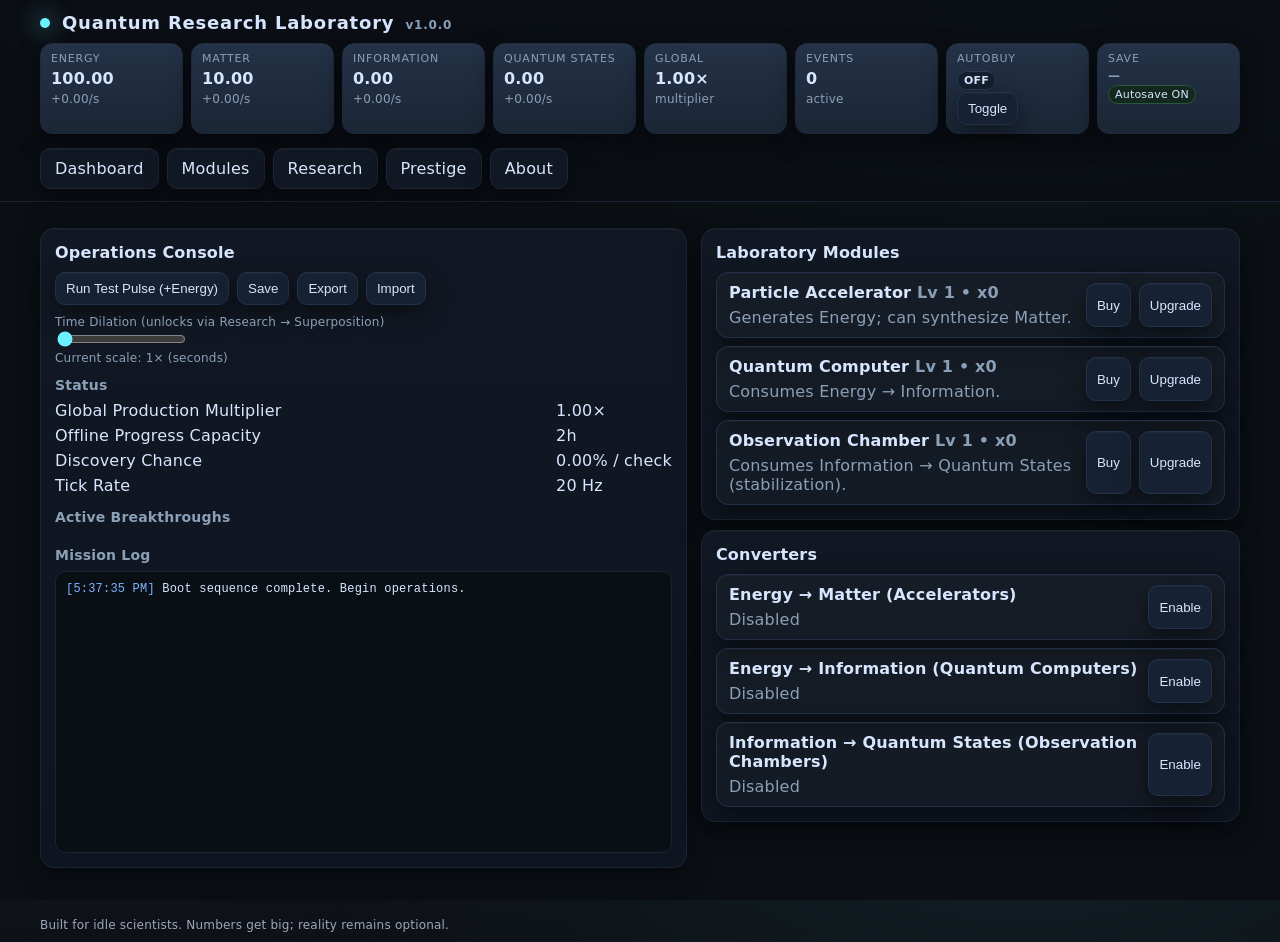
<file: quantumresearch.html>
<!DOCTYPE html>
<html lang="en">
<head>
  <meta charset="utf-8" />
  <meta name="viewport" content="width=device-width, initial-scale=1" />
  <title>Quantum Research Laboratory</title>
  <style>
    :root{
      --bg:#0b0f14;         /* deep lab night */
      --panel:#121823;      /* panel blue-black */
      --panel-2:#0f1520;
      --accent:#6cf0ff;     /* cyan accent */
      --accent-2:#a9ff6c;   /* lime accent */
      --accent-3:#ff7bf0;   /* magenta */
      --text:#d7e6ff;       /* main text */
      --muted:#8aa0b8;      /* muted text */
      --bad:#ff7d7d;
      --good:#8cff8c;
      --warn:#ffd97d;
      --chip:#243247;
      --chip-2:#1b2636;
      --shadow: 0 8px 24px rgba(0,0,0,.45), inset 0 1px 0 rgba(255,255,255,.03);
    }
    html,body{height:100%}
    body{
      margin:0; font-family: ui-sans-serif, system-ui, Segoe UI, Roboto, Helvetica, Arial, "Apple Color Emoji","Segoe UI Emoji";
      background: radial-gradient(1200px 600px at 80% -10%, rgba(108,240,255,.08), transparent 60%),
                  radial-gradient(1000px 500px at 10% -20%, rgba(255,123,240,.06), transparent 60%),
                  var(--bg);
      color:var(--text);
      letter-spacing:.2px;
    }
    .bar{position:sticky;top:0;z-index:50;background:rgba(11,15,20,.85);backdrop-filter: blur(8px);border-bottom:1px solid #1a2332}
    .wrap{max-width:1200px;margin:0 auto;padding:12px 16px}
    .title{display:flex;align-items:center;gap:12px;font-weight:700}
    .dot{width:10px;height:10px;border-radius:999px;box-shadow:0 0 24px var(--accent);background:var(--accent)}
    .brand{font-size:18px;letter-spacing:.8px}
    .version{font-size:12px;color:var(--muted);margin-left:4px}

    .resbar{display:grid;grid-template-columns: repeat(8, minmax(0,1fr)); gap:8px;margin-top:10px}
    .chip{background:linear-gradient(180deg,var(--chip), var(--chip-2)); border:1px solid #1c2a3b; border-radius:12px;padding:8px 10px;display:flex;flex-direction:column;gap:4px;box-shadow:var(--shadow)}
    .chip .label{font-size:11px;color:var(--muted);text-transform:uppercase;letter-spacing:.8px}
    .chip .value{font-weight:700}
    .small{font-size:12px;color:var(--muted)}

    .tabs{display:flex;gap:8px;flex-wrap:wrap;margin-top:14px}
    .tab{background:var(--panel);border:1px solid #1b2534;border-radius:10px;padding:10px 14px;cursor:pointer;user-select:none;box-shadow:var(--shadow)}
    .tab.active{outline:1px solid var(--accent);box-shadow:0 0 0 2px rgba(108,240,255,.15), var(--shadow)}

    .grid{display:grid;grid-template-columns: 1.2fr 1fr; gap:14px; margin-top:14px}
    .panel{background:linear-gradient(180deg,var(--panel),var(--panel-2)); border:1px solid #1b2534; border-radius:14px; box-shadow:var(--shadow); padding:14px}
    .panel h2{margin:0 0 10px 0;font-size:16px}
    .panel h3{margin:12px 0 8px 0;font-size:14px;color:var(--muted)}

    .btn{background:#162233;border:1px solid #21324a;color:var(--text);padding:8px 10px;border-radius:10px;cursor:pointer;user-select:none;box-shadow:var(--shadow);display:inline-flex;gap:8px;align-items:center}
    .btn:hover{border-color:#2a3d59}
    .btn:disabled{opacity:.55;cursor:not-allowed}
    .btn.primary{background:linear-gradient(180deg,#0e2e3c,#0a2430);border-color:#214c64}
    .btn.warn{background:linear-gradient(180deg,#3c2e0e,#2a1e07);border-color:#5a4b21}
    .btn.good{background:linear-gradient(180deg,#0e3c2a,#0a3021);border-color:#215a4b}

    .row{display:flex;gap:8px;flex-wrap:wrap}
    .row+.row{margin-top:8px}
    .kv{display:grid;grid-template-columns:1fr auto;gap:6px 10px}

    .list{display:flex;flex-direction:column;gap:8px}
    .card{background:rgba(255,255,255,.02);border:1px solid #223149;border-radius:12px;padding:10px 12px;box-shadow:var(--shadow);display:grid;grid-template-columns:1fr auto;gap:8px}
    .card h4{margin:0 0 6px 0}
    .muted{color:var(--muted)}
    .price{font-variant-numeric: tabular-nums; color:var(--warn)}

    .two{display:grid;grid-template-columns: 1fr 1fr; gap:10px}
    .three{display:grid;grid-template-columns: repeat(3, 1fr); gap:10px}

    .log{font-family: ui-monospace, SFMono-Regular, Menlo, Consolas, monospace; font-size:12px; background:#0a0f15;border-radius:10px;border:1px solid #1a2434;height:260px;overflow:auto;padding:10px;white-space:pre-wrap}
    .log .t{color:#7fb4ff}
    .log .save{color:var(--good)}
    .log .event{color:#ffd4ff}
    .log .warn{color:#ffd97d}
    .log .bad{color:#ffaaaa}

    .rightbar{display:flex;flex-direction:column;gap:10px}

    .active-buffs{display:flex;flex-wrap:wrap;gap:6px}
    .buff{border:1px dashed #37526e;border-radius:10px;padding:6px 8px;font-size:12px;display:flex;gap:8px;align-items:center;background:rgba(105,200,255,.06)}

    .range{accent-color: var(--accent)}

    .helper{font-size:12px;color:var(--muted)}

    .pill{font-size:11px;padding:2px 6px;border-radius:999px;border:1px solid #2b3d57;background:#13202f;color:var(--text)}
    .pill.ok{background:#13291f;border-color:#2b573d}

    .footer{opacity:.7;padding:10px 16px;font-size:12px}

    @media (max-width: 1000px){
      .grid{grid-template-columns: 1fr}
      .resbar{grid-template-columns: repeat(4,minmax(0,1fr))}
    }
  </style>
</head>
<body>
  <div class="bar">
    <div class="wrap">
      <div class="title">
        <span class="dot"></span>
        <div class="brand">Quantum Research Laboratory <span class="version" id="version"></span></div>
      </div>
      <div class="resbar" id="resbar">
        <!-- Filled by JS -->
      </div>
      <div class="tabs" id="tabs"></div>
    </div>
  </div>

  <main class="wrap" style="padding-bottom: 40px">
    <section id="view-dashboard" class="view">
      <div class="grid">
        <div class="panel">
          <h2>Operations Console</h2>
          <div class="row">
            <button class="btn" id="btn-pulse">Run Test Pulse (+Energy)</button>
            <button class="btn" id="btn-save">Save</button>
            <button class="btn" id="btn-export">Export</button>
            <button class="btn" id="btn-import">Import</button>
          </div>
          <div class="row" style="margin-top:10px">
            <div>
              <div class="helper">Time Dilation (unlocks via Research → Superposition)</div>
              <input id="time-scale" class="range" type="range" min="0" max="0" value="0" />
              <div class="helper">Current scale: <span id="scale-label">1× (seconds)</span></div>
            </div>
          </div>

          <h3>Status</h3>
          <div class="kv">
            <div>Global Production Multiplier</div><div><span id="global-mult">1.00×</span></div>
            <div>Offline Progress Capacity</div><div><span id="offline-cap">2 hours</span></div>
            <div>Discovery Chance</div><div><span id="discovery-chance">0.00%</span> / check</div>
            <div>Tick Rate</div><div><span id="tick-rate">20 Hz</span></div>
          </div>

          <h3 style="margin-top:14px">Active Breakthroughs</h3>
          <div class="active-buffs" id="buffs"></div>

          <h3 style="margin-top:14px">Mission Log</h3>
          <div class="log" id="log"></div>
        </div>

        <div class="rightbar">
          <div class="panel">
            <h2>Laboratory Modules</h2>
            <div class="list" id="module-list"></div>
          </div>

          <div class="panel">
            <h2>Converters</h2>
            <div class="list" id="converter-list"></div>
          </div>
        </div>
      </div>
    </section>

    <section id="view-modules" class="view" style="display:none">
      <div class="panel">
        <h2>Laboratory Modules</h2>
        <p class="helper">Build and upgrade core instruments. Many features unlock via Research.</p>
        <div class="two" id="modules-detailed"></div>
      </div>
    </section>

    <section id="view-research" class="view" style="display:none">
      <div class="panel">
        <h2>Research Trees</h2>
        <p class="helper">Spend <b>Information</b> and <b>Quantum States</b> to unlock automation, time mechanics, and cross-dimensional bonuses.</p>
        <div class="three">
          <div>
            <h3>Entanglement</h3>
            <div class="list" id="tree-entanglement"></div>
          </div>
          <div>
            <h3>Superposition</h3>
            <div class="list" id="tree-superposition"></div>
          </div>
          <div>
            <h3>Tunneling</h3>
            <div class="list" id="tree-tunneling"></div>
          </div>
        </div>
      </div>
    </section>

    <section id="view-prestige" class="view" style="display:none">
      <div class="grid">
        <div class="panel">
          <h2>Quantum Collapse</h2>
          <p class="helper">Initiate a lab-wide collapse to convert your progress into <b>Collapse Points (CP)</b>. CP permanently increase production and unlock dimensional bonuses.</p>
          <div class="kv">
            <div>Total Quantum States generated (all time)</div><div id="stat-total-qs">0</div>
            <div>Potential CP on Collapse</div><div id="potential-cp">0</div>
            <div>Owned CP (unspent)</div><div id="owned-cp">0</div>
            <div>Collapses Performed</div><div id="collapse-count">0</div>
          </div>
          <div class="row" style="margin-top:10px">
            <button class="btn warn" id="btn-collapse">Initiate Quantum Collapse</button>
          </div>
          <div class="helper" style="margin-top:8px">Formula: <span class="pill">CP = ⌊√( total_QS / 250 )⌋</span>. Higher totals grant more CP.</div>
        </div>
        <div class="panel">
          <h2>Permanent Upgrades</h2>
          <div class="list" id="prestige-upgrades"></div>
        </div>
      </div>
    </section>

    <section id="view-about" class="view" style="display:none">
      <div class="panel">
        <h2>About / Help</h2>
        <p>
          Manage a quantum facility across multiple resources: <b>Energy</b>, <b>Matter</b>, <b>Information</b>, and <b>Quantum States</b>. Build modules, unlock research, ride temporary breakthroughs, and eventually perform a <b>Quantum Collapse</b> for permanent power.
        </p>
        <ul>
          <li><b>Particle Accelerators</b> produce Energy and can synthesize Matter.</li>
          <li><b>Quantum Computers</b> consume Energy to generate Information.</li>
          <li><b>Observation Chambers</b> consume Information to stabilize Quantum States.</li>
          <li>Research unlocks <i>automation</i>, <i>time dilation</i>, and <i>conversion efficiencies</i>.</li>
          <li>Breakthroughs occur at random and provide big temporary boons.</li>
          <li>Closing the page grants <i>offline progress</i> up to your capacity.</li>
        </ul>
        <p class="helper">Tip: Superposition → "Temporal Dilation" unlocks the time scale slider for 
          accelerated experiments. Entanglement → "Automation Protocols" enables autobuyers and auto-converters.</p>
      </div>
    </section>
  </main>

  <div class="footer wrap">
    Built for idle scientists. Numbers get big; reality remains optional.
  </div>

  <script>
  (function(){
    'use strict';

    const VERSION = 'v1.0.0';
    const SAVE_KEY = 'qrl_save_v1';
    const TICK_MS = 50; // 20Hz

    // ---------- Utilities ----------
    const clamp=(v,min,max)=>Math.max(min,Math.min(max,v));
    const now=()=>Date.now();
    const fmt = {
      num(n){
        if(!isFinite(n)) return '∞';
        if(Math.abs(n) < 1e3) return n.toFixed(2);
        const units = ['','K','M','B','T','Qa','Qi','Sx','Sp','Oc','No','Dc'];
        let u=0; let x=Math.abs(n);
        while(x>=1000 && u<units.length-1){x/=1000;u++;}
        return (n<0?'-':'') + x.toFixed(2) + units[u];
      },
      pct(n){return (n*100).toFixed(2)+'%';},
      time(ms){
        const s=Math.floor(ms/1000); if(s<60) return s+'s';
        const m=Math.floor(s/60); if(m<60) return m+'m';
        const h=Math.floor(m/60); if(h<48) return h+'h';
        const d=Math.floor(h/24); return d+'d';
      }
    }

    function log(msg, cls){
      const el = document.getElementById('log');
      const t = new Date().toLocaleTimeString();
      const span = document.createElement('div');
      span.innerHTML = `<span class="t">[${t}]</span> ${msg}`;
      if(cls) span.classList.add(cls);
      el.appendChild(span);
      el.scrollTop = el.scrollHeight;
    }

    function randomChoice(arr){return arr[Math.floor(Math.random()*arr.length)]}

    // ---------- Game State ----------
    const baseState = () => ({
      resources: { E: 100, M: 10, I: 0, QS: 0 }, // Energy, Matter, Information, Quantum States
      lifetime: 0,
      lastTs: now(),
      stats:{ totalE:0, totalM:0, totalI:0, totalQS:0 },
      options:{
        autosave:true,
        autobuy:false,
      },
      time:{
        scaleIndex:0,
        unlockedMaxIndex:0,
      },
      // Multipliers cache (computed each tick)
      mult:{ global:1, energy:1, matter:1, info:1, qs:1 },
      // Breakthroughs currently active
      buffs:[], // { id, name, mults:{E:..,I:..,QS:..}, untilTs }
      discovery:{ nextCheckTs: now()+10000, baseChance: 0.002 },
      offline:{ capMs: 2*60*60*1000 },
      modules:{
        accelerator:{ name:'Particle Accelerator', desc:'Generates Energy; can synthesize Matter.',
          count:0, level:1,
          buyCost:{ M: 5 },
          buyGrowth:1.17,
          baseProdE: 2, // E/s per unit
          synth:{ enabled:false, eToM: 100, eff:0.5 }, // 100 E -> 1 M @ 50% (i.e., needs 200 E to get 1 M effectively)
        },
        qcomp:{ name:'Quantum Computer', desc:'Consumes Energy → Information.',
          count:0, level:1,
          buyCost:{ E: 60 },
          buyGrowth:1.19,
          capEps: 8, // capacity to consume E/s per unit
          e2iEff: 0.35,
          auto:false,
        },
        chamber:{ name:'Observation Chamber', desc:'Consumes Information → Quantum States (stabilization).',
          count:0, level:1,
          buyCost:{ I: 50 },
          buyGrowth:1.21,
          capIps: 5, // capacity to consume I/s per unit
          i2qsEff: 0.25,
          auto:false,
        },
      },
      converters:{
        e2m:{ name:'Synthesize Matter', enabled:false, via:'accelerator' },
        e2i:{ name:'Compute Information', enabled:false, via:'qcomp' },
        i2qs:{ name:'Stabilize Quantum States', enabled:false, via:'chamber' },
      },
      research:{ owned:{}, },
      prestige:{ cp:0, collapses:0, spent:{}, },
    });

    let G = baseState();

    const TIME_SCALES = [
      {label:'1× (seconds)', mult:1},
      {label:'10× (milliseconds)', mult:10},
      {label:'100× (microseconds)', mult:100},
      {label:'1,000× (microseconds+)', mult:1_000},
      {label:'10,000× (minutes)', mult:10_000},
      {label:'1,000,000× (hours→years)', mult:1_000_000},
    ];

    // ---------- Research Trees ----------
    const RESEARCH = {
      entanglement:[
        {id:'ent_auto', name:'Automation Protocols', cost:{ I:150 }, desc:'Unlock autobuyers and enable all converters.', effect:()=>{ G.options.autobuy = true; Object.values(G.converters).forEach(c=>c.enabled=true);}},
        {id:'ent_synergy', name:'Entangled Modules', cost:{ I:400 }, req:['ent_auto'], desc:'Production scales with √(A·Q·C + 1).', effect:()=>{}},
        {id:'ent_coupling', name:'Strong Coupling', cost:{ I:900, QS:5 }, req:['ent_synergy'], desc:'+20% global production.', effect:()=>{}},
      ],
      superposition:[
        {id:'sup_time', name:'Temporal Dilation', cost:{ I:200 }, desc:'Unlock time scale slider up to 100×.', effect:()=>{ G.time.unlockedMaxIndex = Math.max(G.time.unlockedMaxIndex,2);}},
        {id:'sup_time2', name:'Deep Dilation', cost:{ I:1200, QS:3 }, req:['sup_time'], desc:'Increase time scale cap to 1,000× and +4h offline cap.', effect:()=>{ G.time.unlockedMaxIndex = Math.max(G.time.unlockedMaxIndex,3); G.offline.capMs += 4*60*60*1000; }},
        {id:'sup_time3', name:'Epoch Folding', cost:{ QS:10 }, req:['sup_time2'], desc:'Increase time scale cap to 1,000,000× and +12h offline cap.', effect:()=>{ G.time.unlockedMaxIndex = Math.max(G.time.unlockedMaxIndex,5); G.offline.capMs += 12*60*60*1000; }},
      ],
      tunneling:[
        {id:'tun_eff', name:'Barrier Biasing', cost:{ I:300 }, desc:'+25% conversion efficiencies.', effect:()=>{}},
        {id:'tun_cost', name:'Quantum Discount', cost:{ I:800, QS:2 }, req:['tun_eff'], desc:'-10% module price growth.', effect:()=>{}},
        {id:'tun_leak', name:'Vacuum Tunneling', cost:{ QS:12 }, req:['tun_cost'], desc:'+10% chance that conversions refund input.', effect:()=>{}},
      ],
    };

    // ---------- Prestige Upgrades ----------
    const PRESTIGE = [
      { id:'p_global', name:'Fundamental Constant', desc:'+10% global production per level.', baseCost:1, costScale:1.8, level:0, effect(){ return 1 + 0.10*this.level; }},
      { id:'p_energy', name:'Zero-Point Energy', desc:'+12% Energy production per level.', baseCost:1, costScale:1.7, level:0, effect(){ return 1 + 0.12*this.level; }},
      { id:'p_info', name:'Shannon Oracle', desc:'+12% Information production per level.', baseCost:1, costScale:1.7, level:0, effect(){ return 1 + 0.12*this.level; }},
      { id:'p_offline', name:'Temporal Anchor', desc:'+4h offline capacity per level.', baseCost:2, costScale:1.9, level:0, effect(){ return 1; }},
      { id:'p_dim', name:'Dimensional Bridge', desc:'Unlocks a cross-dimensional synergy (+15%).', baseCost:5, costScale:2.5, level:0, effect(){ return 1 + 0.15*(this.level>0?1:0); }},
    ];

    function prestigeCost(u){ return Math.ceil(u.baseCost * Math.pow(u.costScale, u.level)); }

    // ---------- UI Build ----------
    const tabs=[
      {id:'dashboard', name:'Dashboard'},
      {id:'modules', name:'Modules'},
      {id:'research', name:'Research'},
      {id:'prestige', name:'Prestige'},
      {id:'about', name:'About'},
    ];

    function buildTabs(){
      const el = document.getElementById('tabs');
      el.innerHTML='';
      tabs.forEach((t,i)=>{
        const b=document.createElement('div'); b.className='tab'+(i===0?' active':''); b.textContent=t.name; b.onclick=()=>showTab(t.id,b);
        el.appendChild(b);
      });
    }

    function showTab(id, btn){
      document.querySelectorAll('.view').forEach(v=>v.style.display='none');
      document.getElementById('view-'+id).style.display='block';
      document.querySelectorAll('.tab').forEach(t=>t.classList.remove('active'));
      if(btn) btn.classList.add('active');
    }

    function buildResbar(){
      const el = document.getElementById('resbar');
      const rowTpl = (id,label,desc)=>`<div class="chip"><div class="label">${label}</div><div class="value" id="res-${id}">0</div><div class="small" id="rate-${id}">+0/s</div></div>`;
      el.innerHTML = [
        rowTpl('E','Energy',''),
        rowTpl('M','Matter',''),
        rowTpl('I','Information',''),
        rowTpl('QS','Quantum States',''),
        `<div class="chip"><div class="label">Global</div><div class="value" id="res-global">1.00×</div><div class="small">multiplier</div></div>`,
        `<div class="chip"><div class="label">Events</div><div class="value" id="res-buffs">0</div><div class="small">active</div></div>`,
        `<div class="chip"><div class="label">Autobuy</div><div class="value"><span id="autobuy-state" class="pill">OFF</span></div><div class="small"><button class="btn" id="toggle-autobuy">Toggle</button></div></div>`,
        `<div class="chip"><div class="label">Save</div><div class="value small" id="last-save">—</div><div class="small"><span class="pill ok" id="autosave-pill">Autosave ON</span></div></div>`,
      ].join('');
      document.getElementById('toggle-autobuy').onclick=()=>{ G.options.autobuy=!G.options.autobuy; log(`Autobuyers ${G.options.autobuy?'enabled':'disabled'}.`); };
    }

    function buildDashboardModules(){
      const container = document.getElementById('module-list');
      container.innerHTML='';
      Object.entries(G.modules).forEach(([k,m])=>{
        const card=document.createElement('div'); card.className='card';
        card.innerHTML = `
          <div>
            <h4>${m.name} <span class="muted">Lv ${m.level} • x${m.count}</span></h4>
            <div class="muted">${m.desc}</div>
          </div>
          <div class="row">
            <button class="btn" data-act="buy" data-k="${k}">Buy</button>
            <button class="btn" data-act="upgrade" data-k="${k}">Upgrade</button>
          </div>
        `;
        container.appendChild(card);
      });
      container.onclick = (e)=>{
        const b=e.target.closest('button'); if(!b) return; const k=b.dataset.k; const act=b.dataset.act; if(!k||!act) return;
        if(act==='buy') buyModule(k,1); else if(act==='upgrade') upgradeModule(k);
      }
    }

    function buildConverters(){
      const container = document.getElementById('converter-list');
      container.innerHTML='';
      const mk=(id,c,label)=>{
        const wrap=document.createElement('div'); wrap.className='card';
        wrap.innerHTML=`<div>
          <h4>${label}</h4>
          <div class="muted">${c.enabled?'Enabled':'Disabled'}</div>
        </div>
        <div class="row">
          <button class="btn" data-id="${id}">${c.enabled?'Disable':'Enable'}</button>
        </div>`;
        container.appendChild(wrap);
      }
      mk('e2m',G.converters.e2m,'Energy → Matter (Accelerators)');
      mk('e2i',G.converters.e2i,'Energy → Information (Quantum Computers)');
      mk('i2qs',G.converters.i2qs,'Information → Quantum States (Observation Chambers)');

      container.onclick=(e)=>{
        const b=e.target.closest('button'); if(!b) return; const id=b.dataset.id; const c=G.converters[id]; if(!c) return;
        if(!G.options.autobuy && !G.research.owned['ent_auto']){ log('Automation locked. Research Entanglement → Automation Protocols to use converters.', 'warn'); return; }
        c.enabled = !c.enabled; log(`${c.name}: ${c.enabled?'enabled':'disabled'}.`);
        buildConverters();
      }
    }

    function buildModulesDetailed(){
      const container = document.getElementById('modules-detailed');
      container.innerHTML='';
      Object.entries(G.modules).forEach(([k,m])=>{
        const div=document.createElement('div'); div.className='card'; div.style.display='block';
        const price = priceOfModule(k);
        div.innerHTML = `
          <h4>${m.name} <span class="muted">Lv ${m.level} • x${m.count}</span></h4>
          <div class="muted">${m.desc}</div>
          <div class="kv" style="margin-top:6px">
            <div>Buy Cost</div><div class="price">${costLabel(price)}</div>
            <div>Upgrade Cost</div><div class="price">${costLabel(upgradeCost(k))}</div>
            <div>Output / Capacity</div><div>${moduleStatsLine(k)}</div>
          </div>
          <div class="row" style="margin-top:8px">
            <button class="btn" data-act="buy" data-k="${k}">Buy</button>
            <button class="btn" data-act="buy10" data-k="${k}">Buy ×10</button>
            <button class="btn" data-act="upgrade" data-k="${k}">Upgrade</button>
          </div>
        `;
        container.appendChild(div);
      });
      container.onclick=(e)=>{
        const b=e.target.closest('button'); if(!b) return; const k=b.dataset.k; const act=b.dataset.act; if(!k||!act) return;
        if(act==='buy') buyModule(k,1);
        if(act==='buy10') buyModule(k,10);
        if(act==='upgrade') upgradeModule(k);
      }
    }

    function buildResearchTrees(){
      function drawTree(elId, arr){
        const el = document.getElementById(elId); el.innerHTML='';
        arr.forEach(r=>{
          const owned = !!G.research.owned[r.id];
          const reqOk = !r.req || r.req.every(id=>G.research.owned[id]);
          const affordable = reqOk && canAfford(r.cost);
          const li=document.createElement('div'); li.className='card';
          li.innerHTML = `
            <div>
              <h4>${r.name} ${owned?'<span class="pill ok">Unlocked</span>':''}</h4>
              <div class="muted">${r.desc}</div>
              <div class="price" style="margin-top:6px">Cost: ${costLabel(r.cost)}</div>
              ${r.req?`<div class="helper">Requires: ${r.req.map(x=>'“'+getResearchName(x)+'”').join(', ')}</div>`:''}
            </div>
            <div class="row">
              <button class="btn" ${owned?'disabled':''} data-id="${r.id}">${owned?'Owned':(affordable?'Unlock':'Buy')}</button>
            </div>
          `;
          el.appendChild(li);
        });
        el.onclick=(e)=>{
          const b=e.target.closest('button'); if(!b) return; const id=b.dataset.id; if(!id) return;
          purchaseResearch(id);
        }
      }
      drawTree('tree-entanglement', RESEARCH.entanglement);
      drawTree('tree-superposition', RESEARCH.superposition);
      drawTree('tree-tunneling', RESEARCH.tunneling);
    }

    function buildPrestige(){
      document.getElementById('stat-total-qs').textContent = fmt.num(G.stats.totalQS);
      document.getElementById('potential-cp').textContent = potentialCP();
      document.getElementById('owned-cp').textContent = G.prestige.cp;
      document.getElementById('collapse-count').textContent = G.prestige.collapses;

      const list=document.getElementById('prestige-upgrades'); list.innerHTML='';
      PRESTIGE.forEach(u=>{
        const li=document.createElement('div'); li.className='card';
        const cost = prestigeCost(u);
        li.innerHTML = `
          <div>
            <h4>${u.name} <span class="muted">Lv ${u.level}</span></h4>
            <div class="muted">${u.desc}</div>
            <div class="price" style="margin-top:6px">Cost: ${cost} CP</div>
          </div>
          <div><button class="btn" data-id="${u.id}" ${G.prestige.cp<cost?'disabled':''}>Buy</button></div>
        `;
        list.appendChild(li);
      });
      list.onclick=(e)=>{
        const b=e.target.closest('button'); if(!b) return; const id=b.dataset.id; const u=PRESTIGE.find(x=>x.id===id); if(!u) return;
        const cost = prestigeCost(u); if(G.prestige.cp<cost){ log('Not enough Collapse Points.', 'warn'); return; }
        G.prestige.cp -= cost; u.level++; if(u.id==='p_offline'){ G.offline.capMs += 4*60*60*1000; }
        log(`Purchased prestige upgrade: ${u.name} (Lv ${u.level}).`, 'event');
        buildPrestige();
      }
    }

    function updateBuffsUI(){
      const el = document.getElementById('buffs'); el.innerHTML='';
      G.buffs.filter(b=>b.untilTs>now()).forEach(b=>{
        const left = Math.max(0, b.untilTs - now());
        const tag = document.createElement('div'); tag.className='buff';
        tag.innerHTML = `<span class="pill">${b.name}</span> <span class="helper">${fmt.time(left)} left</span>`;
        el.appendChild(tag);
      });
      document.getElementById('res-buffs').textContent = G.buffs.filter(b=>b.untilTs>now()).length;
    }

    function costLabel(cost){ return Object.entries(cost).map(([k,v])=>fmt.num(v)+' '+k).join(' • '); }

    function moduleStatsLine(k){
      const m=G.modules[k];
      if(k==='accelerator') return `${fmt.num(m.baseProdE*m.count)} E/s (base), synth ${m.synth.enabled?'ON':'OFF'} (100E → 1M @ ${(m.synth.eff*100).toFixed(0)}%)`;
      if(k==='qcomp') return `Consumes up to ${fmt.num(m.capEps*m.count)} E/s → I @ ${(m.e2iEff*100).toFixed(0)}%`;
      if(k==='chamber') return `Consumes up to ${fmt.num(m.capIps*m.count)} I/s → QS @ ${(m.i2qsEff*100).toFixed(0)}%`;
      return '';
    }

    // ---------- Economy Core ----------
    function addRes(res, amt){ G.resources[res]+=amt; if(amt>0){ const sKey = res==='E'?'totalE':res==='M'?'totalM':res==='I'?'totalI':'totalQS'; G.stats[sKey]+=amt; } }
    function spend(cost){ if(!canAfford(cost)) return false; Object.entries(cost).forEach(([k,v])=>{ G.resources[k]-=v; }); return true; }
    function canAfford(cost){ return Object.entries(cost).every(([k,v])=>G.resources[k]>=v); }

    function priceOfModule(k){
      const m=G.modules[k]; const n=m.count; const cost={};
      Object.entries(m.buyCost).forEach(([res,base])=>{ const growthMod = researchHas('tun_cost')?0.9:1; cost[res]=Math.ceil(base*Math.pow(m.buyGrowth*growthMod,n)); });
      return cost;
    }
    function upgradeCost(k){
      const m=G.modules[k]; const lvl=m.level; const base = Object.entries(m.buyCost).reduce((acc, [_,v])=>acc+v,0);
      // Upgrades scale more steeply but in the same currency as buyCost's primary resource
      const primary = Object.keys(m.buyCost)[0];
      const cost = {}; cost[primary] = Math.ceil(base * Math.pow(1.45, lvl)); return cost;
    }

    function buyModule(k, n){ n=n||1; for(let i=0;i<n;i++){ const price=priceOfModule(k); if(spend(price)){ G.modules[k].count++; } else { if(n>1) break; log('Insufficient resources.', 'warn'); break; } } buildDashboard(); buildModulesDetailed(); }
    function upgradeModule(k){ const cost=upgradeCost(k); if(spend(cost)){ G.modules[k].level++; log(`${G.modules[k].name} upgraded to Lv ${G.modules[k].level}.`,'event'); buildDashboard(); buildModulesDetailed(); } else log('Insufficient resources.', 'warn'); }

    function researchHas(id){ return !!G.research.owned[id]; }

    function getResearchById(id){ return Object.values(RESEARCH).flat().find(r=>r.id===id); }
    function getResearchName(id){ const r=getResearchById(id); return r? r.name : id; }

    function purchaseResearch(id){
      const r = getResearchById(id); if(!r) return;
      if(G.research.owned[id]) return;
      if(r.req && !r.req.every(x=>G.research.owned[x])){ log('Prerequisites not met.', 'warn'); return; }
      if(!canAfford(r.cost)){ log('Not enough resources.', 'warn'); return; }
      spend(r.cost);
      G.research.owned[id]=true; if(typeof r.effect==='function') r.effect();
      log(`Research unlocked: ${r.name}`,'event');
      buildResearchTrees(); buildDashboard();
    }

    function computeMultipliers(){
      // Base from prestige
      let global = PRESTIGE.find(u=>u.id==='p_global').effect();
      let energyM = PRESTIGE.find(u=>u.id==='p_energy').effect();
      let infoM   = PRESTIGE.find(u=>u.id==='p_info').effect();
      let qsM     = 1;

      if(PRESTIGE.find(u=>u.id==='p_dim').level>0) global *= PRESTIGE.find(u=>u.id==='p_dim').effect();
      if(researchHas('ent_coupling')) global *= 1.20;

      // Synergy research: scales with sqrt(A*Q*C+1)
      if(researchHas('ent_synergy')){
        const a=G.modules.accelerator.count||1; const q=G.modules.qcomp.count||1; const c=G.modules.chamber.count||1;
        const s = Math.sqrt(a*q*c + 1);
        global *= (1 + (s-1)*0.03); // 3% per sqrt unit
      }

      // Buffs
      const active = G.buffs.filter(b=>b.untilTs>now());
      let buffE=1, buffI=1, buffQS=1;
      active.forEach(b=>{
        buffE *= (b.mults.E||1); buffI *= (b.mults.I||1); buffQS *= (b.mults.QS||1); global *= (b.mults.global||1);
      });

      G.mult={ global, energy:energyM*buffE, matter:1, info:infoM*buffI, qs:qsM*buffQS };
    }

    function simulate(dt){
      // dt is in seconds, already scaled by time dilation
      computeMultipliers();

      const acc = G.modules.accelerator; const qc = G.modules.qcomp; const ch = G.modules.chamber;

      // 1) Accelerators generate Energy
      const energyPerSec = acc.baseProdE * acc.count * (1 + 0.12*(acc.level-1)) * G.mult.global * G.mult.energy;
      let E = energyPerSec * dt; // generated

      // 2) Conversions
      // a) Energy -> Matter (via accelerators) if enabled
      if(G.converters.e2m.enabled || acc.synth.enabled){
        const cap = acc.count * (1 + 0.5*(acc.level-1)); // capacity units / s
        const energyUsable = Math.min(G.resources.E + E, cap*dt*200); // need 200 E per 1 M at 50% baseline eff
        const effBase = acc.synth.eff * (researchHas('tun_eff')?1.25:1);
        const refund = (researchHas('tun_leak') && Math.random()<0.10) ? 1 : 0; // refund chance
        const mGain = (energyUsable/acc.synth.eToM) * effBase;
        if(energyUsable>0){ addRes('M', mGain); const consumed = energyUsable * (refund?0:1); if(consumed<=E){ E -= consumed; } else { const need=consumed-E; G.resources.E = Math.max(0, G.resources.E - need); E = 0; }
        }
      }

      // b) Energy -> Information via Quantum Computers
      if(G.converters.e2i.enabled || qc.auto){
        const cap = qc.capEps * qc.count * (1 + 0.5*(qc.level-1));
        const avail = G.resources.E + E;
        const use = Math.min(cap*dt, avail);
        const eff = qc.e2iEff * (researchHas('tun_eff')?1.25:1);
        const refund = (researchHas('tun_leak') && Math.random()<0.10) ? 1 : 0;
        const iGain = use * eff * G.mult.global * G.mult.info;
        if(use>0){ addRes('I', iGain); const consumed = use * (refund?0:1); if(consumed<=E){ E -= consumed; } else { const need=consumed-E; G.resources.E = Math.max(0, G.resources.E - need); E=0; } }
      }

      // After conversions, any residual generated Energy gets added
      if(E>0) addRes('E', E);

      // c) Information -> Quantum States via Chamber
      if(G.converters.i2qs.enabled || ch.auto){
        const cap = ch.capIps * ch.count * (1 + 0.5*(ch.level-1));
        const use = Math.min(cap*dt, G.resources.I);
        const eff = ch.i2qsEff * (researchHas('tun_eff')?1.25:1);
        const refund = (researchHas('tun_leak') && Math.random()<0.10) ? 1 : 0;
        const qsGain = use * eff * G.mult.global * G.mult.qs;
        if(use>0){ addRes('QS', qsGain); G.resources.I -= use * (refund?0:1); }
      }

      // Autobuy simple strategy
      if(G.options.autobuy && researchHas('ent_auto')){
        // Prefer balancing purchases
        const order=['accelerator','qcomp','chamber'];
        order.forEach(k=>{
          let tries=3; while(tries-->0){ const price=priceOfModule(k); if(canAfford(price)) { spend(price); G.modules[k].count++; } else break; }
        });
      }
    }

    // ---------- Breakthrough Events ----------
    const EVENTS = [
      { id:'higgs', name:'Higgs Surge', duration: 60_000, mults:{E:3}, flavor:'The field vibrates; Energy output triples.'},
      { id:'epr', name:'EPR Surprise', duration: 45_000, mults:{QS:2}, flavor:'Spooky action at a distance doubles QS yields.'},
      { id:'zeno', name:'Quantum Zeno', duration: 60_000, mults:{global:1.2}, flavor:'Observation slows decay; +20% global.'},
      { id:'grant', name:'Anonymous Grant', duration: 1, mults:{}, instant: (G)=>{ const lump = 200 + G.stats.totalI*0.02; addRes('I',lump); }, flavor:'A mysterious benefactor funds your work (+Information).' },
      { id:'res_unlock', name:'Phase Transition', duration: 1, mults:{}, instant:(G)=>{ if(!G.research.owned['ent_auto']){ G.research.owned['ent_auto']=true; log('Breakthrough granted research: Automation Protocols','event'); buildResearchTrees(); } }, flavor:'A sudden reconfiguration unlocks latent protocols.' }
    ];

    function discoveryCheck(){
      if(now() < G.discovery.nextCheckTs) return;
      // Base chance, boosted by modules and time scale
      const a=G.modules.accelerator.count, q=G.modules.qcomp.count, c=G.modules.chamber.count;
      const scale = TIME_SCALES[G.time.scaleIndex]?.mult || 1;
      const chance = G.discovery.baseChance * (1 + 0.02*(a+q+c)) * (1 + Math.log10(Math.max(1,scale))*.5);
      document.getElementById('discovery-chance').textContent = (chance*100).toFixed(3)+'%';
      if(Math.random() < chance){
        const ev = randomChoice(EVENTS);
        if(ev.instant){ ev.instant(G); log(`Breakthrough: ${ev.name}. ${ev.flavor}`,'event'); }
        else{
          G.buffs.push({ id:ev.id, name:ev.name, mults:ev.mults, untilTs: now()+ev.duration });
          log(`Breakthrough: ${ev.name} for ${fmt.time(ev.duration)}. ${ev.flavor}`,'event');
        }
        updateBuffsUI();
      }
      // Next check in 12–20 seconds
      G.discovery.nextCheckTs = now() + (12_000 + Math.random()*8_000);
    }

    // ---------- Prestige ----------
    function potentialCP(){ return Math.floor(Math.sqrt((G.stats.totalQS||0)/250)); }

    function doCollapse(){
      const gain = potentialCP();
      if(gain<=0){ log('Not enough progress to gain Collapse Points. Generate more Quantum States.', 'warn'); return; }
      // Reset everything except prestige
      G.prestige.cp += gain; G.prestige.collapses++;
      const keep = { prestige: G.prestige, options:G.options, time:G.time, research:{ owned:{} }, offline:G.offline };
      // Keep owned research? No, but keep automation if it was granted via event
      Object.keys(G.research.owned).forEach(id=>{ if(id==='ent_auto' && G.research.owned[id]) keep.research.owned[id]=true; });

      const newG = baseState();
      // Merge keeps
      newG.prestige = keep.prestige; newG.options = keep.options; newG.time = keep.time; newG.offline=keep.offline; newG.research.owned = keep.research.owned;
      G = newG;
      log(`Quantum Collapse complete. Gained ${gain} CP. Systems reset; constants stabilized.`, 'event');
      buildAll();
    }

    // ---------- Save / Load ----------
    function save(manual=false){
      G.lastTs = now();
      const state = JSON.stringify({ G, PRESTIGE: PRESTIGE.map(u=>({id:u.id, level:u.level})) });
      localStorage.setItem(SAVE_KEY, state);
      document.getElementById('last-save').textContent = new Date(G.lastTs).toLocaleTimeString();
      if(manual) log('Progress saved.','save');
    }

    function load(){
      try{
        const s = localStorage.getItem(SAVE_KEY); if(!s) return;
        const obj = JSON.parse(s);
        if(obj && obj.G){ G = Object.assign(baseState(), obj.G); }
        if(obj && Array.isArray(obj.PRESTIGE)){
          obj.PRESTIGE.forEach(saved=>{ const u = PRESTIGE.find(x=>x.id===saved.id); if(u) u.level = saved.level; });
        }
      }catch(err){ console.error(err); }
    }

    function applyOfflineProgress(){
      if(!G.lastTs) return;
      const dtMs = clamp(now() - G.lastTs, 0, G.offline.capMs);
      if(dtMs < 1000) return; // less than a second, ignore
      const dt = dtMs / 1000; // seconds
      // Simulate in coarse steps for stability
      const step = 30; // seconds per step
      let left = dt;
      while(left>0){ const d = Math.min(step, left); simulate(d); left -= d; }
      log(`Offline progress processed: ${fmt.time(dtMs)} at current efficiencies.`, 'save');
    }

    function exportSave(){
      save();
      const data = btoa(unescape(encodeURIComponent(JSON.stringify({ G, PRESTIGE: PRESTIGE.map(u=>({id:u.id, level:u.level})) }))));
      const txt = prompt('Copy your save data:', data);
      if(txt) { /* no-op, user copied */ }
    }

    function importSave(){
      const data = prompt('Paste your save data:'); if(!data) return;
      try{
        const obj = JSON.parse(decodeURIComponent(escape(atob(data))));
        if(obj && obj.G){ G = Object.assign(baseState(), obj.G); }
        if(obj && Array.isArray(obj.PRESTIGE)){
          PRESTIGE.forEach(u=>{ const saved=obj.PRESTIGE.find(x=>x.id===u.id); if(saved) u.level=saved.level; });
        }
        log('Save imported.','save'); buildAll(); save();
      }catch(e){ alert('Invalid save data.'); }
    }

    // ---------- Ticking ----------
    let lastTick = now();
    function tick(){
      const t = now();
      const dtReal = (t - lastTick)/1000; lastTick=t;
      const scale = TIME_SCALES[G.time.scaleIndex]?.mult || 1;
      const dt = dtReal * scale;

      simulate(dt);
      discoveryCheck();
      updateUI();
    }

    // ---------- UI Updates ----------
    function updateUI(){
      // Top resources
      const {E,M,I,QS} = G.resources;
      document.getElementById('res-E').textContent = fmt.num(E);
      document.getElementById('res-M').textContent = fmt.num(M);
      document.getElementById('res-I').textContent = fmt.num(I);
      document.getElementById('res-QS').textContent = fmt.num(QS);

      // Approx rates (rough estimation from last tick multipliers and module states)
      const acc=G.modules.accelerator, qc=G.modules.qcomp, ch=G.modules.chamber;
      const energyPerSec = acc.baseProdE * acc.count * (1 + 0.12*(acc.level-1)) * G.mult.global * G.mult.energy;
      document.getElementById('rate-E').textContent = '+'+fmt.num(energyPerSec)+'/s';

      const qcUse = qc.capEps * qc.count * (1 + 0.5*(qc.level-1));
      const iRate = (G.converters.e2i.enabled||qc.auto)? qcUse * qc.e2iEff * G.mult.global * G.mult.info : 0;
      document.getElementById('rate-I').textContent = '+'+fmt.num(iRate)+'/s';

      const chUse = ch.capIps * ch.count * (1 + 0.5*(ch.level-1));
      const qsRate = (G.converters.i2qs.enabled||ch.auto)? chUse * ch.i2qsEff * G.mult.global * G.mult.qs : 0;
      document.getElementById('rate-QS').textContent = '+'+fmt.num(qsRate)+'/s';

      // Matter rate: rough from accelerator synth
      const mRate = (G.converters.e2m.enabled||acc.synth.enabled)? (acc.count * (1+0.5*(acc.level-1)) * 200 / acc.synth.eToM * acc.synth.eff) : 0;
      document.getElementById('rate-M').textContent = '+'+fmt.num(mRate)+'/s';

      // Multipliers
      document.getElementById('res-global').textContent = (G.mult.global).toFixed(2)+'×';
      document.getElementById('global-mult').textContent = (G.mult.global).toFixed(2)+'×';

      // Autobuy + autosave pills
      document.getElementById('autobuy-state').textContent = G.options.autobuy? 'ON':'OFF';
      document.getElementById('autosave-pill').textContent = G.options.autosave? 'Autosave ON':'Autosave OFF';

      // Offline cap
      document.getElementById('offline-cap').textContent = fmt.time(G.offline.capMs);

      // Buff tags refresh every update
      updateBuffsUI();

      // Time scale label
      const ts = TIME_SCALES[G.time.scaleIndex] || TIME_SCALES[0];
      document.getElementById('scale-label').textContent = ts.label;
    }

    function buildAll(){
      buildTabs(); buildResbar(); buildDashboardModules(); buildConverters(); buildModulesDetailed(); buildResearchTrees(); buildPrestige();
      document.getElementById('version').textContent = VERSION;

      document.getElementById('btn-pulse').onclick=()=>{ addRes('E', 10 * (1 + G.modules.accelerator.level*0.1)); };
      document.getElementById('btn-save').onclick=()=>save(true);
      document.getElementById('btn-export').onclick=exportSave;
      document.getElementById('btn-import').onclick=importSave;
      document.getElementById('btn-collapse').onclick=()=>{
        if(confirm('Quantum Collapse will reset most progress in exchange for Collapse Points. Proceed?')) doCollapse();
      };

      // Time scale slider
      const slider = document.getElementById('time-scale');
      slider.min = 0; slider.max = G.time.unlockedMaxIndex; slider.value = Math.min(G.time.scaleIndex, G.time.unlockedMaxIndex);
      slider.oninput = ()=>{ G.time.scaleIndex = parseInt(slider.value,10); };

      // Tabs default
      showTab('dashboard');

      updateUI();
    }

    // ---------- Bootstrap ----------
    load();
    buildAll();
    applyOfflineProgress();

    // Keep slider limits in sync with research unlocks
    setInterval(()=>{
      const slider = document.getElementById('time-scale');
      const max = G.time.unlockedMaxIndex; if(parseInt(slider.max,10)!==max){ slider.max = max; slider.value = Math.min(G.time.scaleIndex, max); }
    }, 1000);

    // Discovery check ticker handled in tick()
    setInterval(()=>{ if(G.options.autosave) save(); }, 60_000);

    setInterval(tick, TICK_MS);

    // Initial log
    log('Boot sequence complete. Begin operations.');

  })();
  </script>
</body>
</html>
</file>
<file: attaboy/style.css>
/* Design tokens */
:root {
  --bg: #0a0a0f;
  --bg-elevated: #14141f;
  --bg-card: #1a1a28;
  --border: rgba(255, 255, 255, 0.08);
  --text: #f4f4f8;
  --text-muted: #9ca3b8;
  --accent: #f5b800;
  --accent-hover: #ffd24d;
  --accent-blue: #3b6fd9;
  --accent-red: #e63946;
  --radius: 12px;
  --radius-lg: 20px;
  --shadow: 0 8px 32px rgba(0, 0, 0, 0.45);
  --font: "DM Sans", system-ui, -apple-system, sans-serif;
  --transition: 0.2s ease;
}

*,
*::before,
*::after {
  box-sizing: border-box;
  margin: 0;
  padding: 0;
}

html {
  scroll-behavior: smooth;
}

body {
  font-family: var(--font);
  background: var(--bg);
  background-image:
    radial-gradient(ellipse 80% 50% at 50% -20%, rgba(59, 111, 217, 0.18), transparent),
    radial-gradient(ellipse 60% 40% at 100% 50%, rgba(245, 184, 0, 0.06), transparent);
  color: var(--text);
  line-height: 1.5;
  min-height: 100vh;
}

.sr-only {
  position: absolute;
  width: 1px;
  height: 1px;
  padding: 0;
  margin: -1px;
  overflow: hidden;
  clip: rect(0, 0, 0, 0);
  white-space: nowrap;
  border: 0;
}

/* Header & tabs */
.app-header {
  position: sticky;
  top: 0;
  z-index: 100;
  background: rgba(10, 10, 15, 0.85);
  backdrop-filter: blur(12px);
  border-bottom: 1px solid var(--border);
}

.tab-nav {
  display: flex;
  justify-content: center;
  flex-wrap: wrap;
  gap: 0.25rem;
  max-width: 640px;
  margin: 0 auto;
  padding: 0.75rem 1rem 0.35rem;
}

.user-status-bar {
  display: flex;
  align-items: center;
  justify-content: center;
  gap: 0.75rem;
  padding: 0 1rem 0.6rem;
  font-size: 0.85rem;
}

.user-status-name {
  color: var(--text-muted);
  font-weight: 500;
}

.key-badge {
  display: inline-flex;
  align-items: center;
  gap: 0.2rem;
  padding: 0.2rem 0.55rem;
  border-radius: 999px;
  background: rgba(245, 184, 0, 0.15);
  color: var(--accent);
  font-weight: 600;
  font-size: 0.85rem;
}

.key-badge-lg {
  font-size: 1rem;
  padding: 0.35rem 0.75rem;
}

.tab-btn {
  flex: 1;
  font-family: inherit;
  font-size: 0.9rem;
  font-weight: 600;
  padding: 0.65rem 1rem;
  border: none;
  border-radius: 999px;
  background: transparent;
  color: var(--text-muted);
  cursor: pointer;
  transition: color var(--transition), background var(--transition), box-shadow var(--transition);
}

.tab-btn:hover {
  color: var(--text);
  background: rgba(255, 255, 255, 0.06);
}

.tab-btn.active {
  color: var(--bg);
  background: linear-gradient(135deg, var(--accent) 0%, #e8a000 100%);
  box-shadow: 0 2px 12px rgba(245, 184, 0, 0.35);
}

.tab-btn:focus-visible {
  outline: 2px solid var(--accent);
  outline-offset: 2px;
}

/* Main layout */
.app-main {
  max-width: 720px;
  margin: 0 auto;
  padding: 2rem 1.25rem 3rem;
}

.page {
  display: none;
  animation: fadeIn 0.35s ease;
}

.page.page-active {
  display: block;
}

@keyframes fadeIn {
  from {
    opacity: 0;
    transform: translateY(8px);
  }
  to {
    opacity: 1;
    transform: translateY(0);
  }
}

.page-inner {
  display: flex;
  flex-direction: column;
  gap: 1.5rem;
}

.page-header h2 {
  font-size: 1.5rem;
  font-weight: 700;
  letter-spacing: -0.02em;
  margin-bottom: 0.35rem;
}

.page-header p {
  color: var(--text-muted);
  font-size: 0.95rem;
}

/* Splash */
.splash {
  text-align: center;
  padding: 1rem 0 2rem;
}

.splash-logo {
  width: min(100%, 320px);
  height: auto;
  margin: 0 auto 1.5rem;
  display: block;
  filter: drop-shadow(0 12px 40px rgba(245, 184, 0, 0.2));
  animation: logoFloat 4s ease-in-out infinite;
}

@keyframes logoFloat {
  0%, 100% { transform: translateY(0); }
  50% { transform: translateY(-6px); }
}

.splash-title {
  font-size: clamp(1.5rem, 4vw, 1.85rem);
  font-weight: 700;
  letter-spacing: -0.03em;
  margin-bottom: 0.5rem;
  background: linear-gradient(135deg, var(--text) 0%, var(--accent) 100%);
  -webkit-background-clip: text;
  background-clip: text;
  -webkit-text-fill-color: transparent;
}

.splash-lead {
  color: var(--text-muted);
  font-size: 1.05rem;
  max-width: 28rem;
  margin: 0 auto 1.75rem;
}

.splash-steps {
  text-align: left;
  max-width: 26rem;
  margin: 0 auto 2rem;
  padding-left: 1.25rem;
  color: var(--text-muted);
  font-size: 0.95rem;
  display: flex;
  flex-direction: column;
  gap: 0.65rem;
}

.splash-steps strong {
  color: var(--accent);
  font-weight: 600;
}

.splash-cta {
  margin-top: 0.5rem;
}

.splash-footer {
  margin-top: 2rem;
}

.admin-entry-link {
  font-family: inherit;
  font-size: 0.85rem;
  color: var(--text-muted);
  background: none;
  border: none;
  cursor: pointer;
  text-decoration: underline;
  text-underline-offset: 3px;
  padding: 0.25rem;
  transition: color var(--transition);
}

.admin-entry-link:hover {
  color: var(--accent);
}

/* Admin login dialog */
.admin-dialog {
  border: 1px solid var(--border);
  border-radius: var(--radius-lg);
  padding: 0;
  max-width: 400px;
  width: calc(100% - 2rem);
  background: var(--bg-card);
  color: var(--text);
  box-shadow: var(--shadow);
}

.admin-dialog::backdrop {
  background: rgba(0, 0, 0, 0.65);
  backdrop-filter: blur(4px);
}

.admin-dialog-form {
  padding: 1.5rem;
  display: flex;
  flex-direction: column;
  gap: 0.85rem;
}

.admin-dialog-header {
  display: flex;
  align-items: center;
  justify-content: space-between;
  gap: 1rem;
}

.admin-dialog-header h2 {
  font-size: 1.25rem;
  font-weight: 700;
}

.admin-dialog-close {
  font-family: inherit;
  font-size: 1.5rem;
  line-height: 1;
  width: 2rem;
  height: 2rem;
  border: none;
  border-radius: 8px;
  background: transparent;
  color: var(--text-muted);
  cursor: pointer;
  transition: background var(--transition), color var(--transition);
}

.admin-dialog-close:hover {
  background: rgba(255, 255, 255, 0.08);
  color: var(--text);
}

.admin-dialog-lead {
  color: var(--text-muted);
  font-size: 0.9rem;
}

.admin-dialog-actions {
  display: flex;
  gap: 0.75rem;
  justify-content: flex-end;
  margin-top: 0.25rem;
}

.admin-toolbar {
  display: flex;
  align-items: center;
  justify-content: space-between;
  gap: 1rem;
  margin-bottom: 0.25rem;
}

.admin-toolbar-label {
  font-size: 0.85rem;
  font-weight: 600;
  color: var(--text-muted);
  text-transform: uppercase;
  letter-spacing: 0.05em;
}

.btn-sm {
  padding: 0.45rem 0.9rem;
  font-size: 0.85rem;
}

/* Cards */
.card {
  background: var(--bg-card);
  border: 1px solid var(--border);
  border-radius: var(--radius-lg);
  padding: 1.5rem;
  box-shadow: var(--shadow);
}

/* Buttons */
.btn {
  font-family: inherit;
  font-size: 1rem;
  font-weight: 600;
  border: none;
  border-radius: var(--radius);
  padding: 0.85rem 1.5rem;
  cursor: pointer;
  transition: transform var(--transition), box-shadow var(--transition), background var(--transition);
}

.btn:active {
  transform: scale(0.98);
}

.btn-primary {
  background: linear-gradient(135deg, var(--accent) 0%, #e8a000 100%);
  color: #1a1200;
  box-shadow: 0 4px 20px rgba(245, 184, 0, 0.3);
}

.btn-primary:hover {
  background: linear-gradient(135deg, var(--accent-hover) 0%, var(--accent) 100%);
  box-shadow: 0 6px 28px rgba(245, 184, 0, 0.4);
}

.btn-secondary {
  background: var(--bg-elevated);
  color: var(--text);
  border: 1px solid var(--border);
}

.btn-secondary:hover {
  background: #222233;
  border-color: rgba(255, 255, 255, 0.14);
}

/* Inputs */
.input {
  width: 100%;
  padding: 0.65rem 0.85rem;
  border-radius: var(--radius);
  border: 1px solid var(--border);
  background: var(--bg);
  color: var(--text);
  font-family: inherit;
  font-size: 1rem;
  transition: border-color var(--transition), box-shadow var(--transition);
}

.input:focus {
  outline: none;
  border-color: var(--accent-blue);
  box-shadow: 0 0 0 3px rgba(59, 111, 217, 0.25);
}

/* Gacha panel */
.gacha-panel {
  display: flex;
  flex-direction: column;
  align-items: center;
  gap: 1.5rem;
}

.open-btn {
  min-width: 220px;
}

.open-btn:disabled {
  opacity: 0.45;
  cursor: not-allowed;
  transform: none;
  box-shadow: none;
}

.gacha-meta {
  width: 100%;
  display: flex;
  justify-content: center;
}

.gacha-hint {
  font-size: 0.9rem;
  color: var(--accent-red);
  text-align: center;
  min-height: 1.25rem;
}

.pull-meta {
  margin-top: 0.5rem;
  font-size: 0.85rem;
  font-weight: 600;
  opacity: 0.95;
}

.avatar-wrap {
  position: relative;
  flex-shrink: 0;
}

.result {
  width: 100%;
  max-width: 420px;
  min-height: 100px;
  display: flex;
  align-items: center;
  justify-content: center;
}

.result:empty::before {
  content: "Your pull will appear here";
  color: var(--text-muted);
  font-size: 0.9rem;
  font-style: italic;
}

/* Result card */
.result-card {
  display: flex;
  align-items: center;
  gap: 1rem;
  border-radius: var(--radius);
  padding: 1rem 1.1rem;
  width: 100%;
  color: #fff;
  box-shadow: 0 4px 16px rgba(0, 0, 0, 0.35);
  animation: cardReveal 0.4s ease;
}

@keyframes cardReveal {
  from {
    opacity: 0;
    transform: scale(0.92);
  }
  to {
    opacity: 1;
    transform: scale(1);
  }
}

.avatar {
  width: 64px;
  height: 64px;
  border-radius: 50%;
  background-color: rgba(255, 255, 255, 0.2);
  display: flex;
  align-items: center;
  justify-content: center;
  font-size: 1.5rem;
  font-weight: 700;
  flex-shrink: 0;
}

.avatar-img {
  width: 64px;
  height: 64px;
  border-radius: 50%;
  object-fit: cover;
  flex-shrink: 0;
  border: 2px solid rgba(255, 255, 255, 0.35);
}

.result-card .avatar-img {
  width: 72px;
  height: 72px;
}

.card-content {
  flex: 1;
  min-width: 0;
}

.card-content h3 {
  font-size: 1.1rem;
  font-weight: 700;
  margin-bottom: 0.25rem;
}

.card-content p {
  font-size: 0.95rem;
  opacity: 0.95;
  line-height: 1.45;
}

.admin-content {
  display: flex;
  flex-direction: column;
  gap: 1.5rem;
}

.error-message {
  color: var(--accent-red);
  font-size: 0.9rem;
}

.rarity-weights {
  display: grid;
  grid-template-columns: repeat(auto-fit, minmax(140px, 1fr));
  gap: 1rem;
  margin: 1.25rem 0 1.25rem;
}

.rarity-weight label {
  display: block;
  margin-bottom: 0.35rem;
  font-weight: 600;
  font-size: 0.85rem;
  color: var(--text-muted);
  text-transform: uppercase;
  letter-spacing: 0.04em;
}

/* Collection */
.attaboy-list {
  display: grid;
  grid-template-columns: repeat(auto-fill, minmax(240px, 1fr));
  gap: 1rem;
  margin-top: 1.25rem;
}

.attaboy-card {
  border: 2px solid var(--border);
  border-radius: var(--radius);
  padding: 1rem;
  display: flex;
  flex-direction: column;
  gap: 0.6rem;
  background: var(--bg-elevated);
  transition: border-color var(--transition), transform var(--transition);
}

.attaboy-card:hover {
  transform: translateY(-2px);
}

.attaboy-card .card-top {
  display: flex;
  align-items: center;
  gap: 0.75rem;
}

.attaboy-card .name {
  font-size: 1rem;
  font-weight: 700;
}

.attaboy-card select {
  padding: 0.5rem;
  border-radius: 8px;
  border: 1px solid var(--border);
  background: var(--bg);
  color: var(--text);
  font-family: inherit;
  font-size: 0.9rem;
  cursor: pointer;
}

.attaboy-card .note {
  font-size: 0.88rem;
  color: var(--text-muted);
  line-height: 1.4;
}

/* Rarity colors */
.rarity-common { background-color: #8b8b95; }
.rarity-uncommon { background-color: #22a06b; }
.rarity-rare { background-color: #3b6fd9; }
.rarity-epic { background-color: #9b4dca; }
.rarity-legendary { background-color: #e8a000; }

.attaboy-card.common { border-color: #8b8b95; }
.attaboy-card.uncommon { border-color: #22a06b; }
.attaboy-card.rare { border-color: #3b6fd9; }
.attaboy-card.epic { border-color: #9b4dca; }
.attaboy-card.legendary { border-color: #e8a000; }

.result-card.common { background: linear-gradient(135deg, #6b6b75, #8b8b95); }
.result-card.uncommon { background: linear-gradient(135deg, #178a55, #22a06b); }
.result-card.rare { background: linear-gradient(135deg, #2d5bb8, #3b6fd9); }
.result-card.epic { background: linear-gradient(135deg, #7a3aa8, #9b4dca); }
.result-card.legendary { background: linear-gradient(135deg, #c98a00, #e8a000); }

/* Account */
.account-forms {
  display: grid;
  grid-template-columns: repeat(auto-fit, minmax(240px, 1fr));
  gap: 1.5rem;
  margin-top: 1rem;
}

.account-form {
  display: flex;
  flex-direction: column;
  gap: 0.5rem;
}

.account-form h3 {
  font-size: 1rem;
  margin-bottom: 0.25rem;
}

.account-form label {
  font-size: 0.85rem;
  color: var(--text-muted);
  font-weight: 500;
}

.account-profile-header {
  display: flex;
  justify-content: space-between;
  align-items: flex-start;
  gap: 1rem;
}

.profile-stats {
  display: grid;
  grid-template-columns: repeat(3, 1fr);
  gap: 1rem;
  margin-top: 1rem;
}

.profile-stats dt {
  font-size: 0.75rem;
  text-transform: uppercase;
  letter-spacing: 0.05em;
  color: var(--text-muted);
}

.profile-stats dd {
  font-size: 1.5rem;
  font-weight: 700;
  color: var(--accent);
}

.redeem-form {
  display: flex;
  gap: 0.75rem;
  margin-top: 1rem;
  flex-wrap: wrap;
}

.redeem-form .input {
  flex: 1;
  min-width: 160px;
}

.success-message {
  color: #4ade80;
  font-size: 0.9rem;
  margin-top: 0.5rem;
}

/* User collection */
.user-collection-list {
  display: grid;
  grid-template-columns: repeat(auto-fill, minmax(260px, 1fr));
  gap: 1rem;
}

.user-collection-card {
  margin: 0;
}

.user-collection-meta {
  flex: 1;
  min-width: 0;
}

.user-collection-badges {
  display: flex;
  flex-wrap: wrap;
  gap: 0.35rem;
  margin-top: 0.35rem;
}

.badge {
  font-size: 0.75rem;
  font-weight: 600;
  padding: 0.15rem 0.45rem;
  border-radius: 6px;
  background: rgba(255, 255, 255, 0.1);
}

.badge-level {
  background: rgba(245, 184, 0, 0.25);
  color: var(--accent);
}

.badge-rarity {
  text-transform: uppercase;
  letter-spacing: 0.03em;
}

.xp-bar {
  position: relative;
  height: 1.25rem;
  background: var(--bg);
  border-radius: 6px;
  overflow: hidden;
  margin-top: 0.25rem;
}

.xp-bar-fill {
  height: 100%;
  background: linear-gradient(90deg, var(--accent-blue), var(--accent));
  border-radius: 6px;
  transition: width 0.35s ease;
}

.xp-bar-label {
  position: absolute;
  inset: 0;
  display: flex;
  align-items: center;
  justify-content: center;
  font-size: 0.65rem;
  font-weight: 600;
  color: var(--text);
  text-shadow: 0 1px 2px rgba(0, 0, 0, 0.8);
}

.empty-state {
  text-align: center;
  color: var(--text-muted);
  padding: 2rem 1rem;
}

/* Admin instructions */
.admin-instructions {
  margin: 1rem 0 1.25rem;
  padding: 1rem 1.1rem;
  background: var(--bg-elevated);
  border: 1px solid var(--border);
  border-radius: var(--radius);
  border-left: 3px solid var(--accent);
}

.admin-instructions-title {
  font-size: 0.95rem;
  font-weight: 700;
  margin-bottom: 0.5rem;
  color: var(--text);
}

.admin-instructions p {
  font-size: 0.9rem;
  color: var(--text-muted);
  line-height: 1.5;
  margin-bottom: 0.65rem;
}

.admin-instructions p:last-child {
  margin-bottom: 0;
}

.admin-instructions strong {
  color: var(--text);
  font-weight: 600;
}

.admin-instructions code {
  font-size: 0.85em;
  padding: 0.1rem 0.35rem;
  border-radius: 4px;
  background: var(--bg);
  color: var(--accent);
}

.admin-instructions-list {
  display: flex;
  flex-direction: column;
  gap: 0.75rem;
  margin: 0.75rem 0;
}

.admin-instructions-list dt {
  font-size: 0.85rem;
  font-weight: 700;
  color: var(--accent);
  margin-bottom: 0.2rem;
}

.admin-instructions-list dd {
  font-size: 0.88rem;
  color: var(--text-muted);
  line-height: 1.45;
  margin: 0;
}

.admin-instructions-note {
  font-size: 0.82rem !important;
  font-style: italic;
}

.admin-field-label {
  font-size: 0.8rem;
  font-weight: 600;
  color: var(--text-muted);
  white-space: nowrap;
}

.admin-field-hint {
  font-size: 0.82rem;
  color: var(--text-muted);
  margin-top: 0.5rem;
  line-height: 1.45;
}

.admin-field-hint strong {
  color: var(--text);
}

/* Admin keys */
.admin-inline-form {
  display: flex;
  flex-wrap: wrap;
  gap: 0.5rem;
  margin-top: 1rem;
  align-items: center;
}

.admin-code-form {
  margin-top: 0.75rem;
  padding-top: 0.75rem;
  border-top: 1px solid var(--border);
}

.input-narrow {
  width: 5rem;
  flex: 0 0 auto;
}

.admin-subheading {
  font-size: 0.95rem;
  margin: 1.25rem 0 0.5rem;
  color: var(--text-muted);
}

.admin-users-list,
.redeem-codes-list {
  list-style: none;
  display: flex;
  flex-direction: column;
  gap: 0.5rem;
}

.admin-user-row,
.redeem-code-row {
  display: flex;
  flex-wrap: wrap;
  gap: 0.75rem 1.25rem;
  padding: 0.6rem 0.75rem;
  background: var(--bg-elevated);
  border-radius: 8px;
  font-size: 0.9rem;
}

.admin-users-empty {
  color: var(--text-muted);
  font-size: 0.9rem;
}

.code-created {
  margin-top: 0.75rem;
  padding: 0.75rem;
  background: rgba(74, 222, 128, 0.1);
  border-radius: 8px;
  font-size: 0.9rem;
}

.code-created code {
  font-weight: 700;
  color: #4ade80;
}

/* Card editions (Standard / Foil / Gold / Polychrome) */
.badge-variant {
  font-size: 0.72rem;
  font-weight: 700;
  text-transform: uppercase;
  letter-spacing: 0.06em;
}

.badge-variant-normal {
  background: rgba(255, 255, 255, 0.12);
  color: var(--text-muted);
}

.badge-variant-foil {
  background: linear-gradient(135deg, #7dd3fc, #c4b5fd, #7dd3fc);
  color: #0f172a;
  box-shadow: 0 0 12px rgba(125, 211, 252, 0.45);
}

.badge-variant-gold {
  background: linear-gradient(135deg, #fde047, #f59e0b);
  color: #422006;
  box-shadow: 0 0 12px rgba(245, 158, 11, 0.4);
}

.badge-variant-polychrome {
  background: linear-gradient(135deg, #f472b6, #a78bfa, #38bdf8, #4ade80, #facc15);
  color: #0f172a;
  box-shadow: 0 0 14px rgba(167, 139, 250, 0.5);
  animation: polychromeShift 3s ease infinite;
}

@keyframes polychromeShift {
  0%, 100% { filter: hue-rotate(0deg); }
  50% { filter: hue-rotate(35deg); }
}

.pull-variant-badge {
  display: inline-block;
  margin: 0.35rem 0 0.25rem;
  padding: 0.25rem 0.55rem;
  border-radius: 6px;
}

.result-card.variant-foil {
  box-shadow: 0 4px 16px rgba(0, 0, 0, 0.35), 0 0 24px rgba(125, 211, 252, 0.35);
  outline: 2px solid rgba(255, 255, 255, 0.35);
  animation: foilShimmer 2.5s ease-in-out infinite;
}

@keyframes foilShimmer {
  0%, 100% { filter: brightness(1); }
  50% { filter: brightness(1.12); }
}

.result-card.variant-gold {
  box-shadow: 0 4px 16px rgba(0, 0, 0, 0.35), 0 0 28px rgba(245, 184, 0, 0.45);
  outline: 2px solid rgba(253, 224, 71, 0.7);
}

.result-card.variant-polychrome {
  outline: 2px solid rgba(167, 139, 250, 0.6);
  box-shadow: 0 0 32px rgba(167, 139, 250, 0.4);
  animation: polychromeShift 3s ease infinite;
}

.variant-rows {
  display: flex;
  flex-direction: column;
  gap: 0.5rem;
  margin: 0.5rem 0 0.25rem;
}

.variant-row {
  padding: 0.5rem 0.6rem;
  border-radius: 8px;
  background: var(--bg);
  border: 1px solid var(--border);
}

.variant-row-foil {
  border-color: rgba(125, 211, 252, 0.35);
  background: rgba(125, 211, 252, 0.06);
}

.variant-row-gold {
  border-color: rgba(245, 184, 0, 0.35);
  background: rgba(245, 184, 0, 0.06);
}

.variant-row-polychrome {
  border-color: rgba(167, 139, 250, 0.4);
  background: rgba(167, 139, 250, 0.08);
}

.variant-row-head {
  display: flex;
  align-items: center;
  justify-content: space-between;
  gap: 0.5rem;
  margin-bottom: 0.35rem;
}

.variant-row-stats {
  font-size: 0.8rem;
  color: var(--text-muted);
  font-weight: 600;
}

.xp-bar-sm {
  height: 0.95rem;
}

.xp-bar-sm .xp-bar-label {
  font-size: 0.58rem;
}

@media (max-width: 480px) {
  .tab-nav {
    padding: 0.5rem 0.75rem 0.25rem;
  }

  .tab-btn {
    font-size: 0.72rem;
    padding: 0.5rem 0.4rem;
  }

  .app-main {
    padding: 1.25rem 1rem 2rem;
  }

  .profile-stats {
    grid-template-columns: 1fr;
  }
}
</file>
